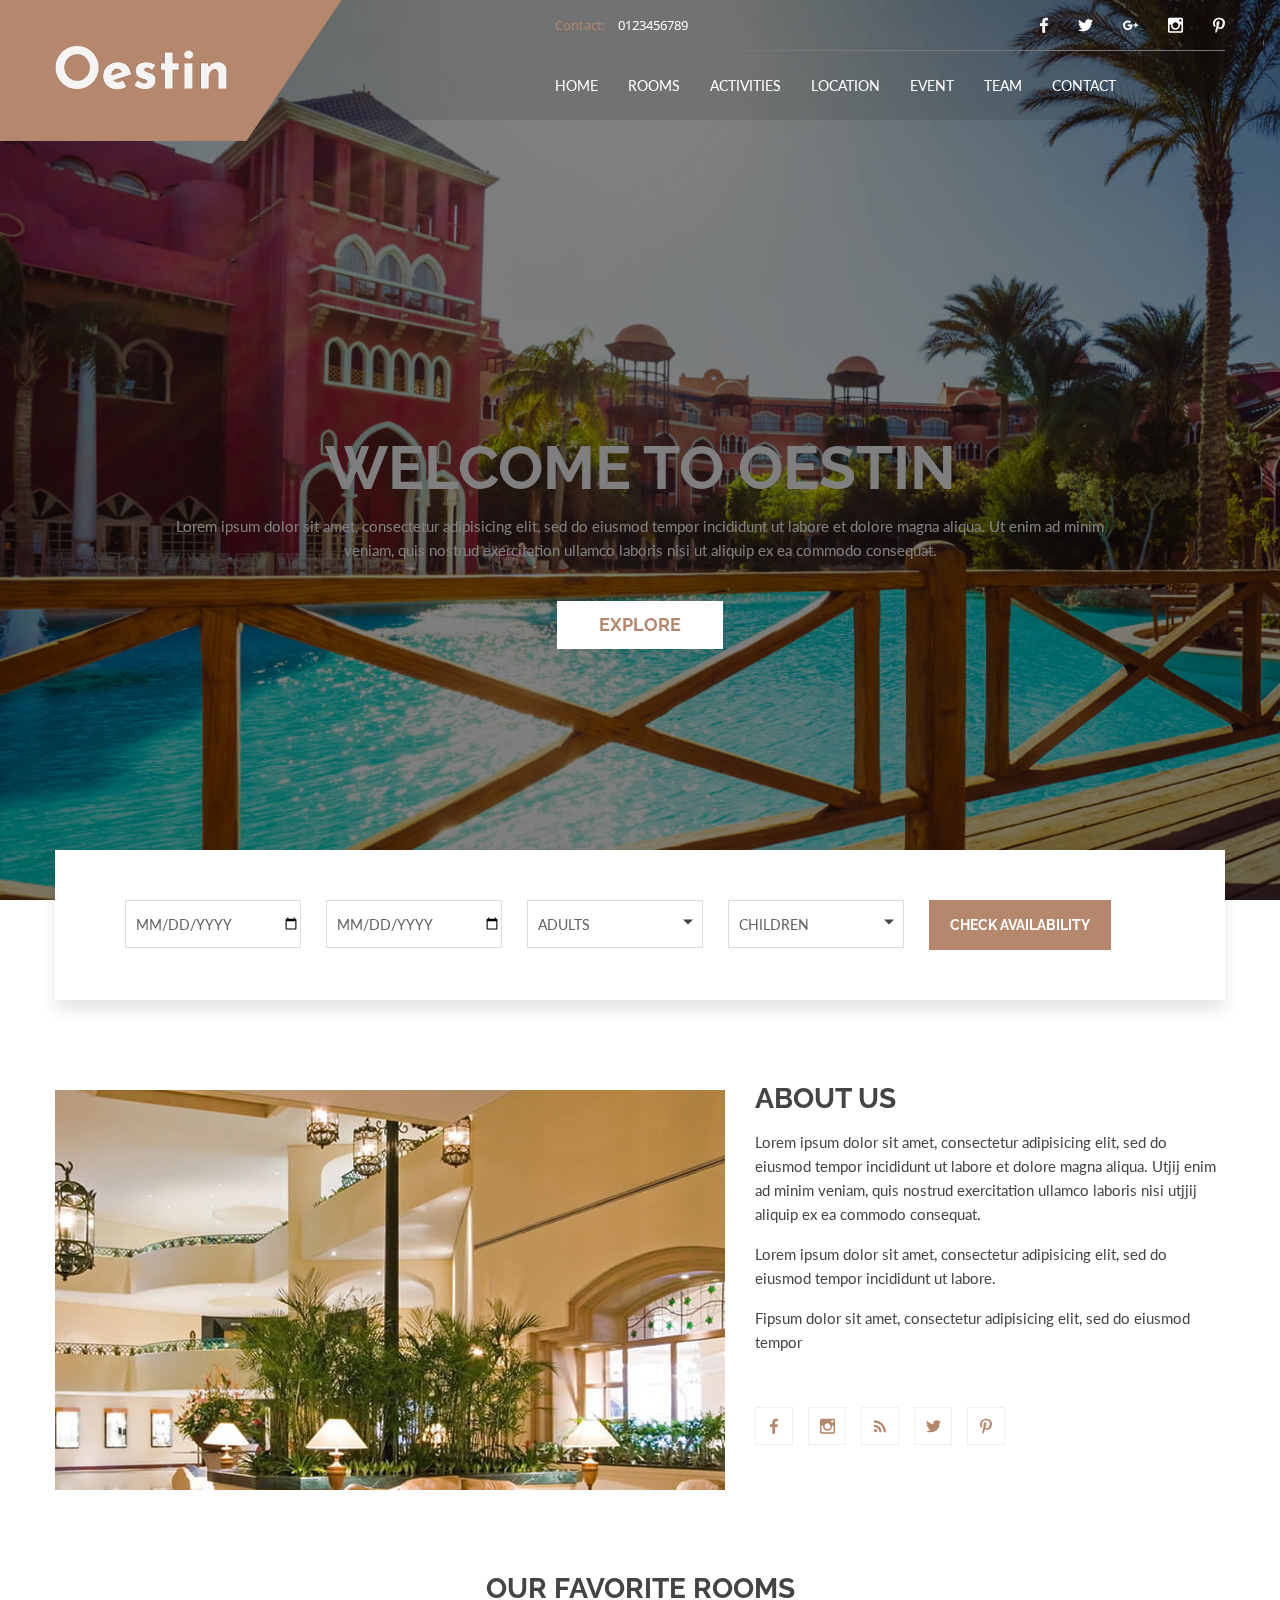
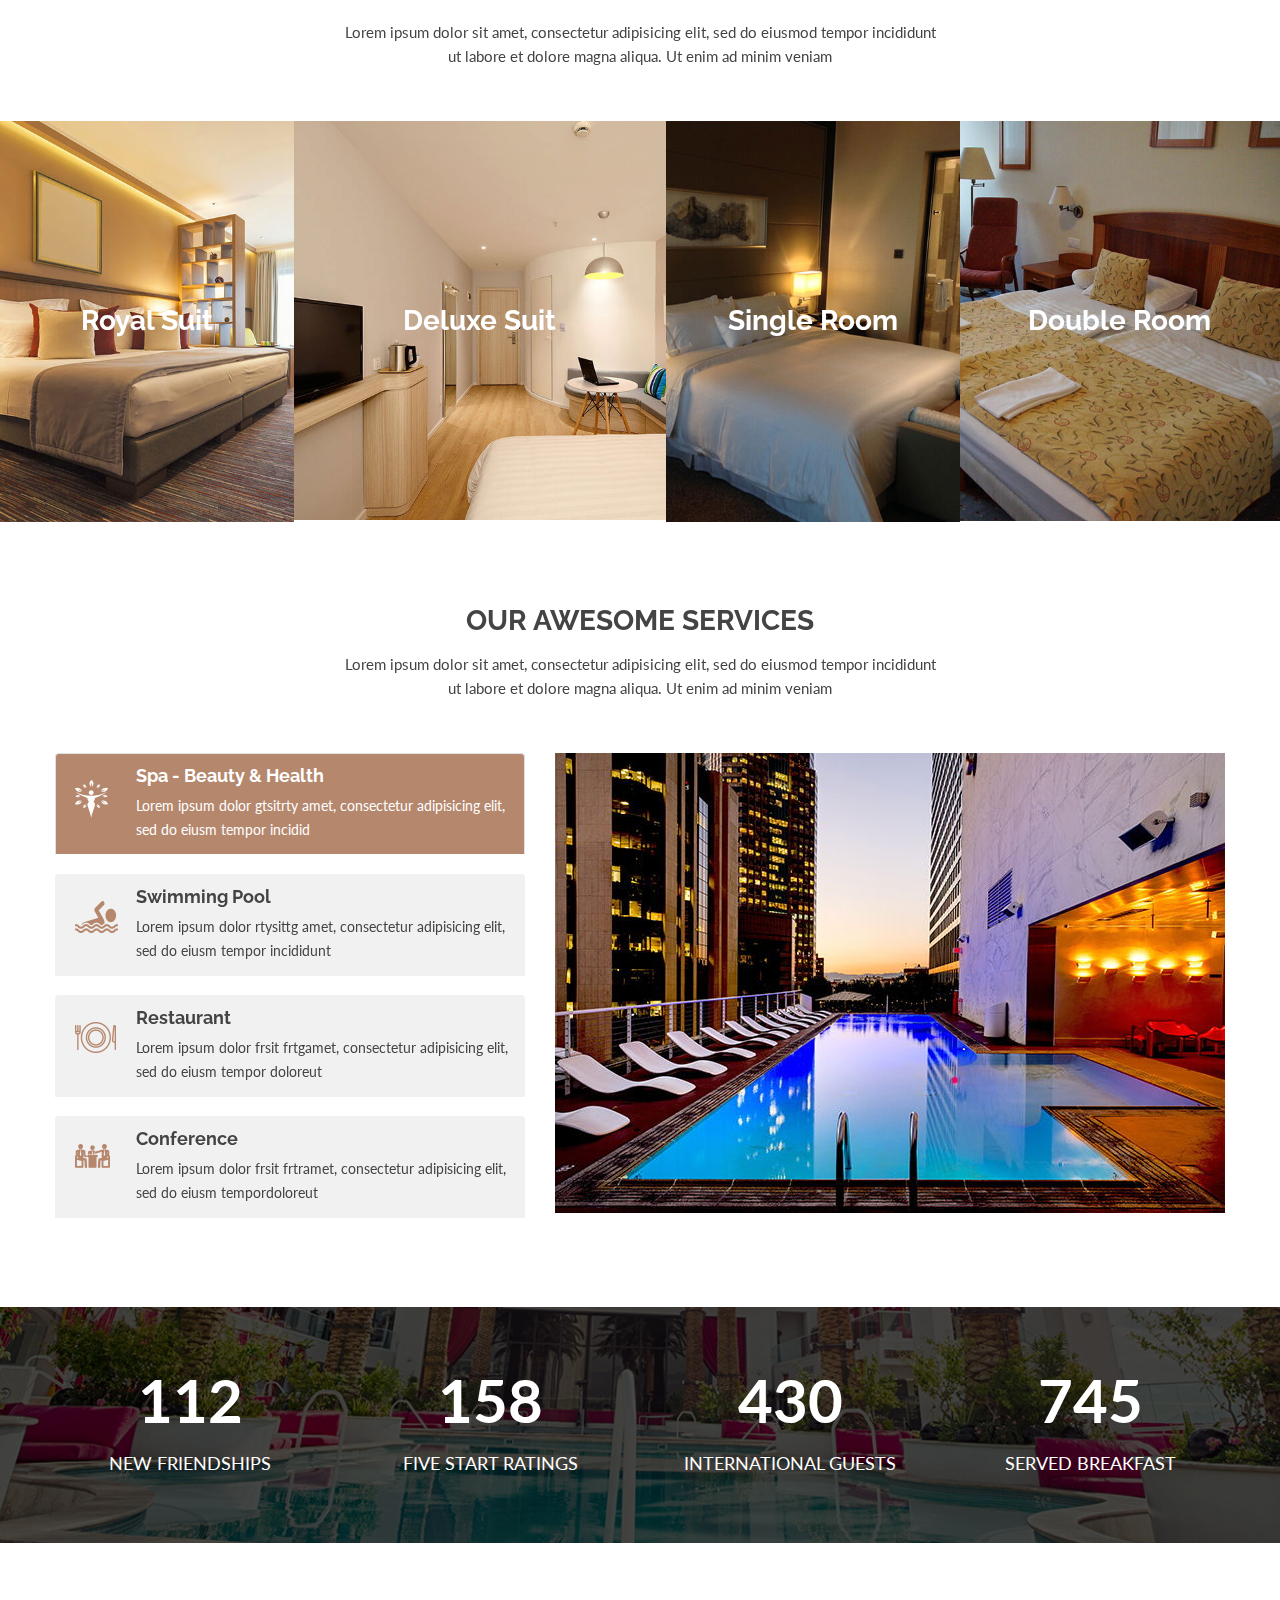
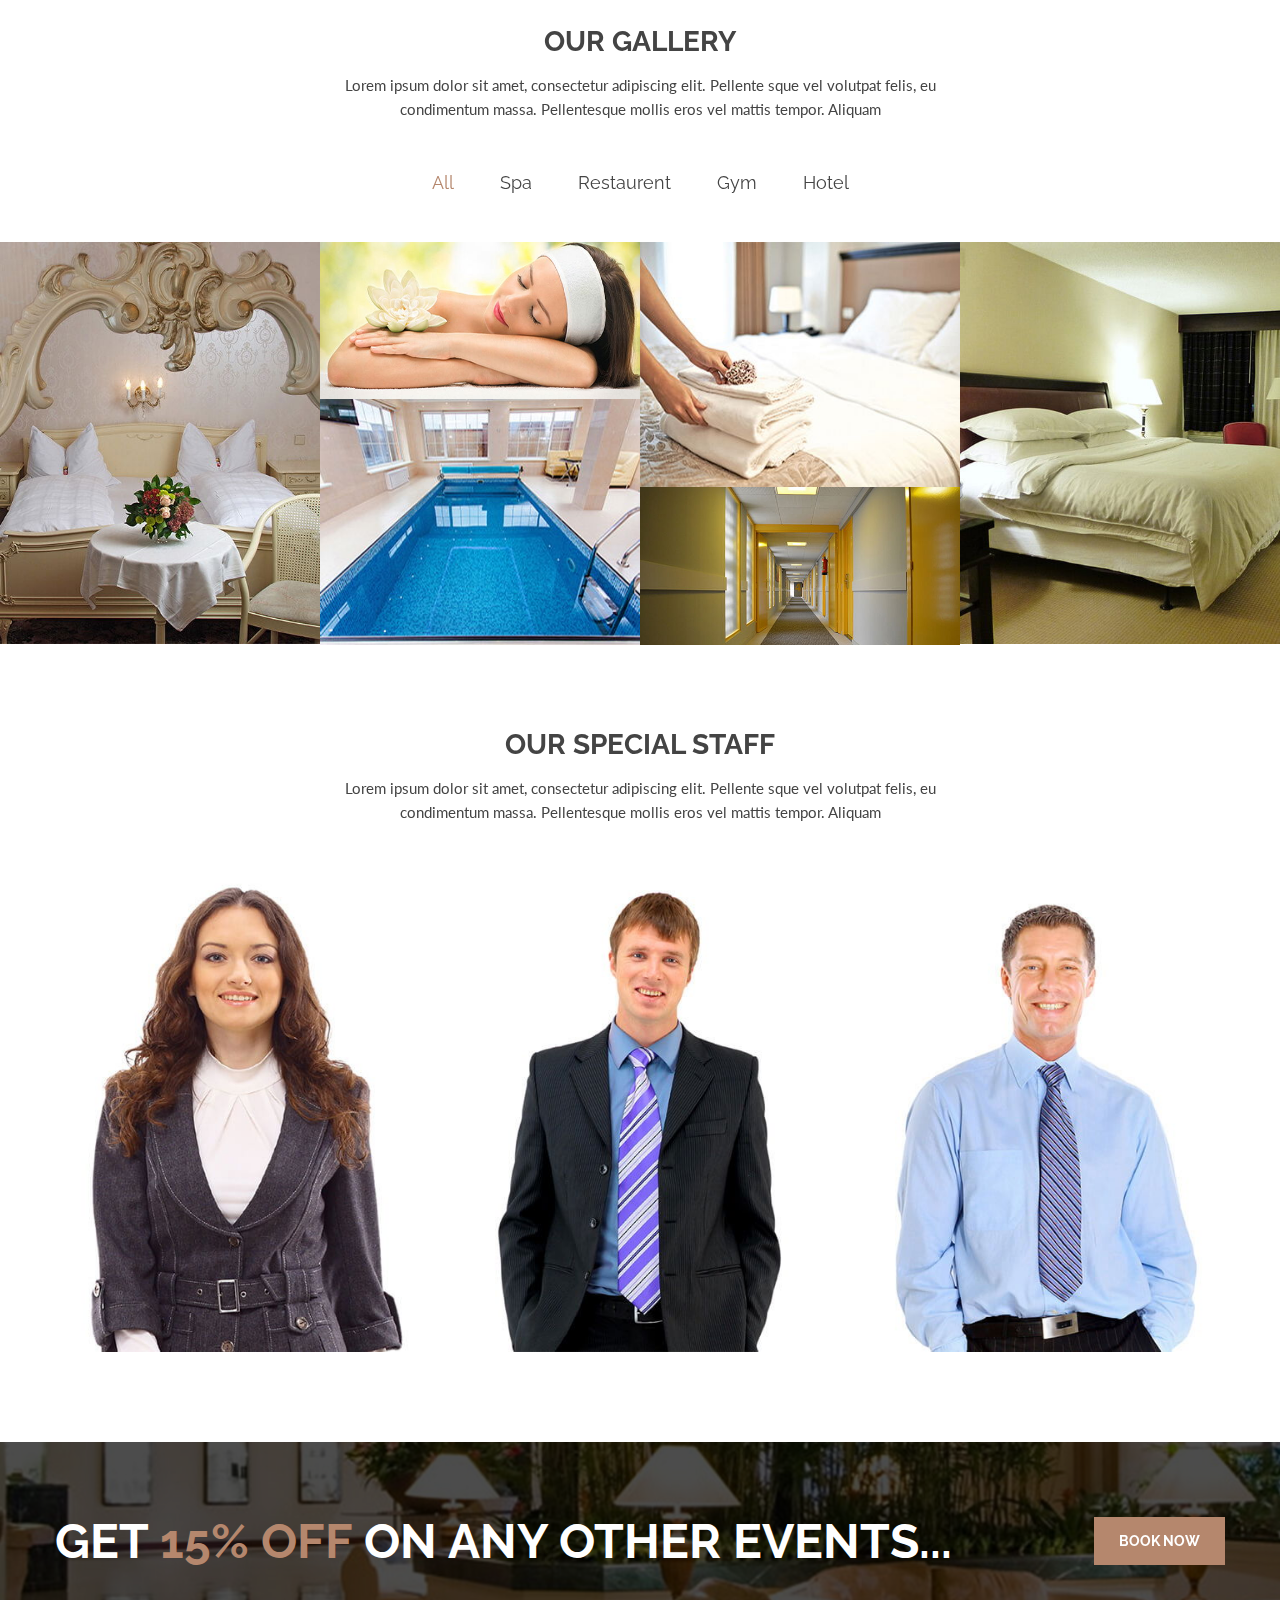
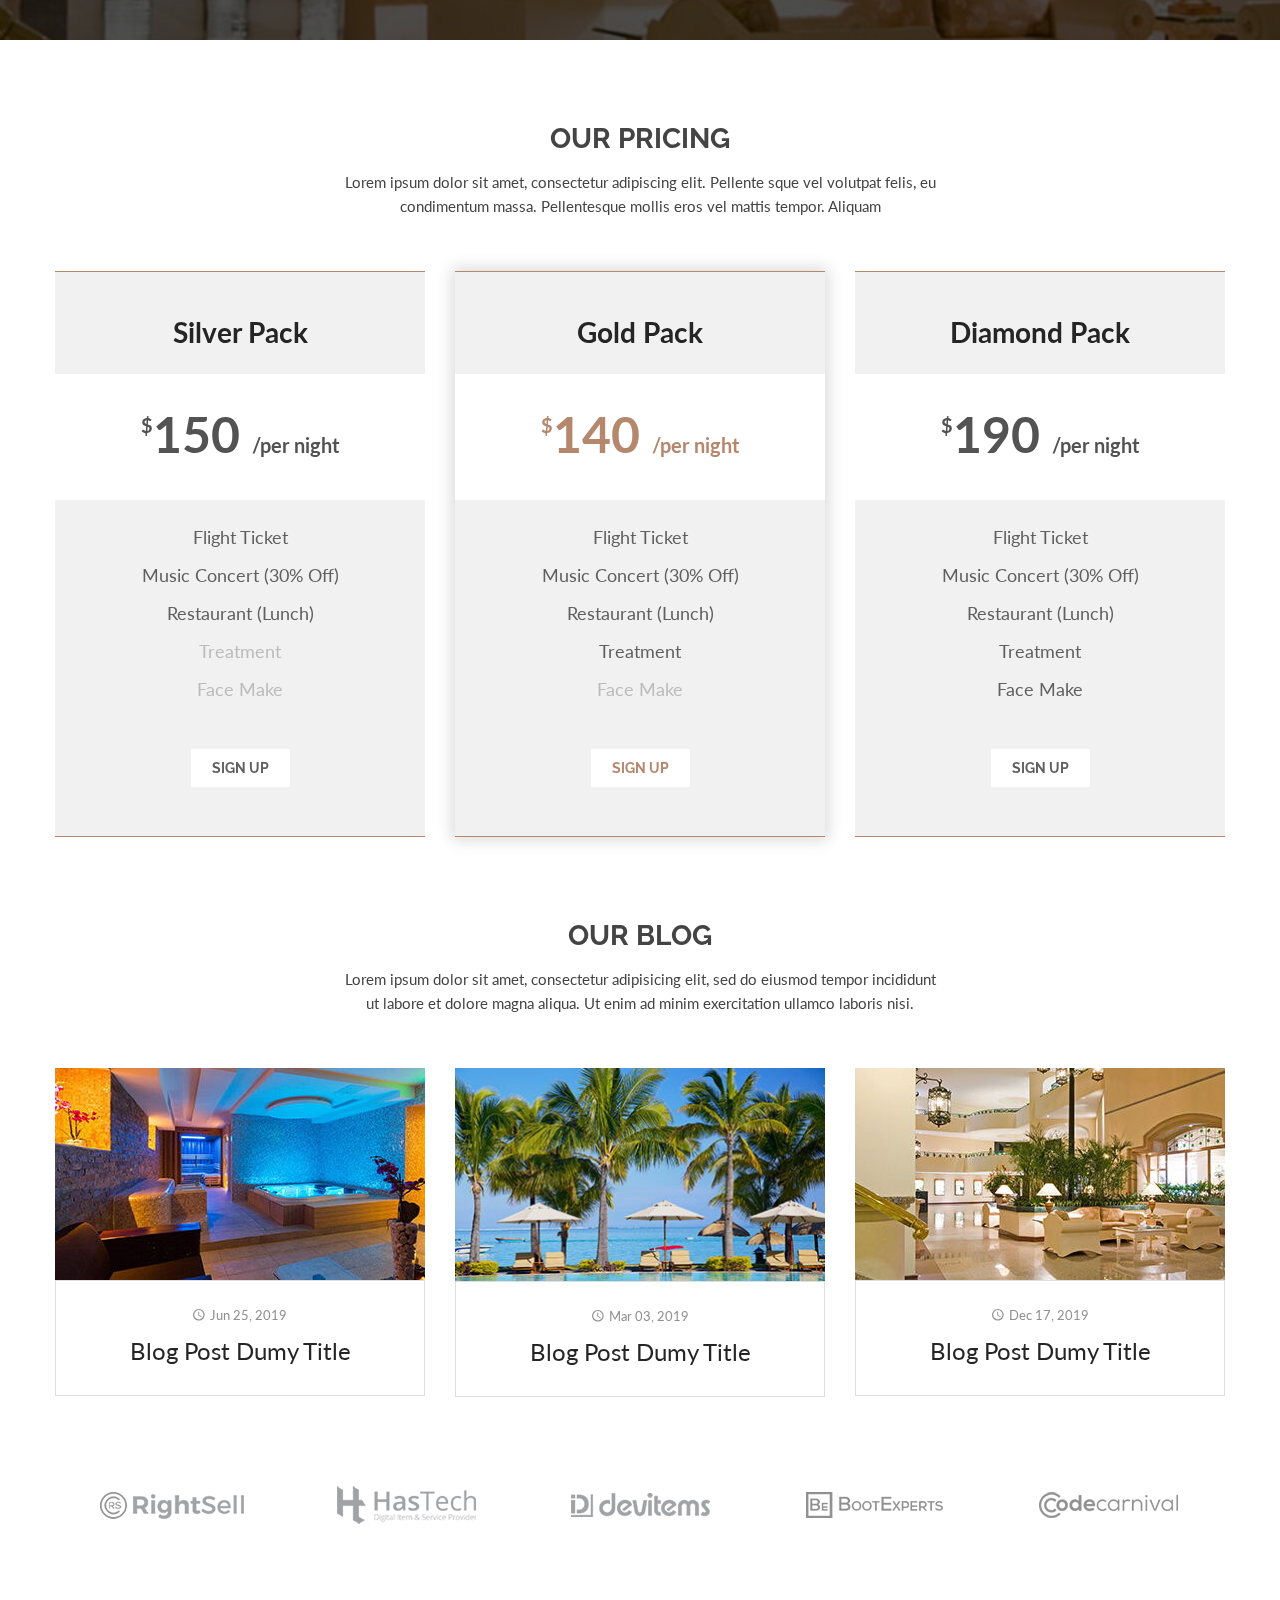
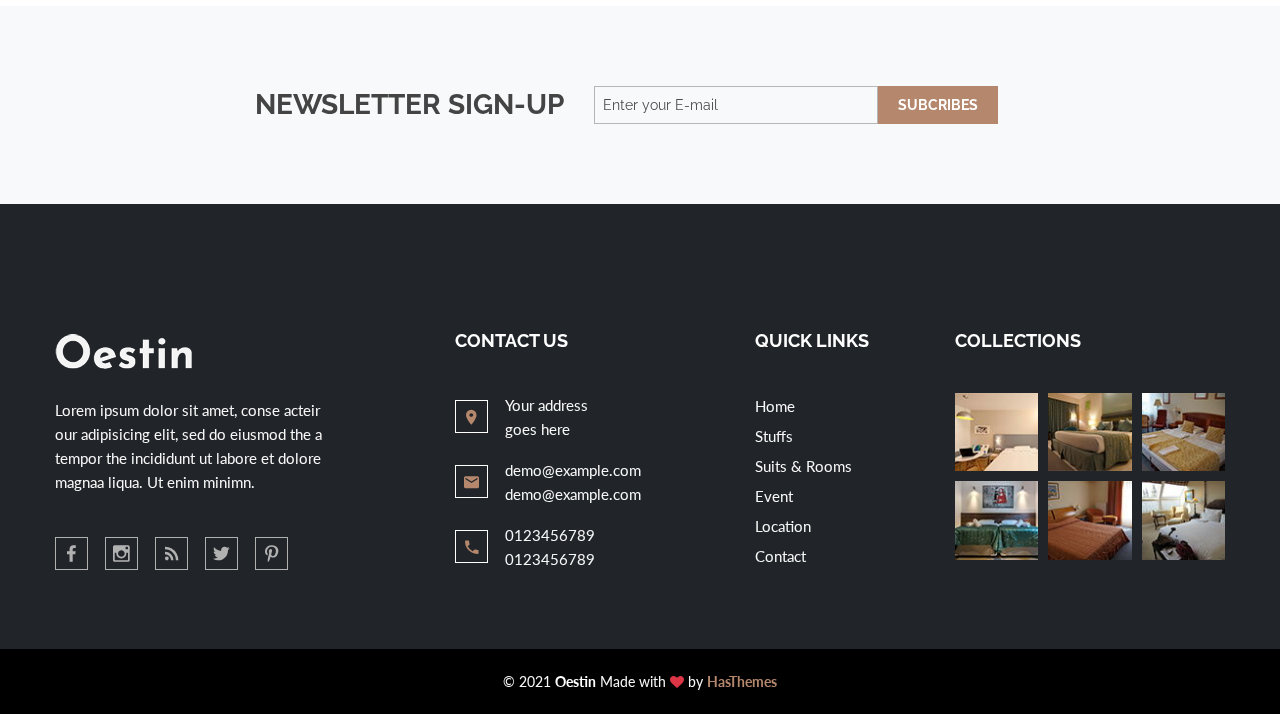
<file: oestin/index.html>
<!DOCTYPE html>
<html class="no-js" lang="en">
  <head>
    <meta charset="utf-8" />
    <meta http-equiv="x-ua-compatible" content="ie=edge" />
    <title>Oestin - Hotel & Resort HTML Template</title>
    <meta name="description" content="" />
    <meta name="viewport" content="width=device-width, initial-scale=1" />

    <!-- Favicon Icon -->
    <link rel="shortcut icon" type="image/x-icon" href="img/favicon.ico" />

    <!-- All css here -->
    <link rel="stylesheet" href="css/bootstrap.min.css" />
    <link rel="stylesheet" href="css/font-awesome.min.css" />
    <link rel="stylesheet" href="css/shortcode/shortcodes.css" />
    <link rel="stylesheet" href="style.css" />
    <link rel="stylesheet" href="css/responsive.css" />
    <script src="js/vendor/modernizr-2.8.3.min.js"></script>
  </head>

  <body>
    <!--[if lt IE 8]>
      <p class="browserupgrade">
        You are using an <strong>outdated</strong> browser. Please
        <a href="https://browsehappy.com/">upgrade your browser</a> to improve
        your experience.
      </p>
    <![endif]-->

    <!-- Header Area Start -->
    <header class="header-area fixed header-sticky">
      <div class="container">
        <div class="row">
          <div class="col-xl-5 col-lg-4 col-sm-4 col-12">
            <div class="logo">
              <a href="index.html"
                ><img src="img/logo/logo.png" alt="Oestin"
              /></a>
            </div>
          </div>
          <div class="col-xl-7 col-lg-8 col-sm-8 col-12">
            <div class="header-top fix">
              <div class="header-contact">
                <span class="text-theme">Contact:</span>
                <span>0123456789</span>
              </div>
              <div class="header-links">
                <a href="https://www.facebook.com/"
                  ><i class="zmdi zmdi-facebook"></i
                ></a>
                <a href="https://twitter.com/"
                  ><i class="zmdi zmdi-twitter"></i
                ></a>
                <a href="https://plus.google.com/"
                  ><i class="zmdi zmdi-google-plus"></i
                ></a>
                <a href="https://www.instagram.com/"
                  ><i class="zmdi zmdi-instagram"></i
                ></a>
                <a href="https://www.pinterest.com/"
                  ><i class="zmdi zmdi-pinterest"></i
                ></a>
              </div>
            </div>
            <!-- Mainmenu Start -->
            <div class="main-menu d-none d-lg-block">
              <nav>
                <ul>
                  <li><a href="index.html">HOME</a></li>
                  <li>
                    <a href="room-grid.html">ROOMS</a>
                    <ul class="submenu">
                      <li><a href="room-list.html">ROOM LIST</a></li>
                      <li><a href="room-details.html">ROOM DETAILS</a></li>
                    </ul>
                  </li>
                  <li>
                    <a href="index.html#">ACTIVITIES</a>
                    <ul class="submenu megamenu">
                      <li>
                        <a href="index.html#">Megamenu List</a>
                        <ul>
                          <li><a href="location.html">Location</a></li>
                          <li><a href="room-grid.html">Room Grid</a></li>
                          <li><a href="room-list.html">Room List</a></li>
                          <li><a href="room-details.html">Room Details</a></li>
                          <li><a href="index.html#">Mega menu</a></li>
                        </ul>
                      </li>
                      <li>
                        <a href="index.html#">Megamenu List</a>
                        <ul>
                          <li><a href="event.html">Event</a></li>
                          <li><a href="index.html#">Mega menu</a></li>
                          <li><a href="contact.html">Contact</a></li>
                          <li><a href="team.html">Team</a></li>
                          <li><a href="index.html#">Mega menu</a></li>
                        </ul>
                      </li>
                      <li>
                        <a href="index.html#">Megamenu List</a>
                        <ul>
                          <li><a href="room-list.html">Room List</a></li>
                          <li><a href="index.html#">Mega menu</a></li>
                          <li><a href="room-grid.html">Room Grid</a></li>
                          <li><a href="room-details.html">Room Details</a></li>
                          <li><a href="index.html#">Mega menu</a></li>
                        </ul>
                      </li>
                    </ul>
                  </li>
                  <li><a href="location.html">LOCATION</a></li>
                  <li><a href="event.html">EVENT</a></li>
                  <li><a href="team.html">TEAM</a></li>
                  <li><a href="contact.html">CONTACT</a></li>
                </ul>
              </nav>
            </div>
            <!-- Mainmenu End -->
          </div>
        </div>
      </div>
      <!-- Mobile Menu Area start -->
      <div class="mobile-menu-area">
        <div class="container">
          <div class="row">
            <div class="col-12">
              <div class="mobile-menu">
                <nav id="dropdown">
                  <ul>
                    <li><a href="index.html">HOME</a></li>
                    <li>
                      <a href="room-grid.html">ROOMS</a>
                      <ul class="submenu">
                        <li><a href="room-list.html">ROOM LIST</a></li>
                        <li><a href="room-details.html">ROOM DETAILS</a></li>
                      </ul>
                    </li>
                    <li><a href="location.html">LOCATION</a></li>
                    <li><a href="event.html">EVENT</a></li>
                    <li><a href="team.html">TEAM</a></li>
                    <li><a href="contact.html">CONTACT</a></li>
                  </ul>
                </nav>
              </div>
            </div>
          </div>
        </div>
      </div>
      <!-- Mobile Menu Area end -->
    </header>
    <!-- Header Area End -->
    <!-- Background Area Start -->
    <section class="slider-area">
      <div class="slider-wrapper">
        <div class="single-slide"style="background-image: url('img/slider/1.jpg')">
          <div class="banner-content overlay">
            <div class="container">
              <div class="row">
                <div class="col-md-10 mx-auto">
                  <div class="text-content-wrapper">
                    <div class="text-content text-center">
                      <h1 class="pt-180">welcome to Oestin</h1>
                      <p>
                        Lorem ipsum dolor sit amet, consectetur adipisicing
                        elit, sed do eiusmod tempor incididunt ut labore et
                        dolore magna aliqua. Ut enim ad minim veniam, quis
                        nostrud exercitation ullamco laboris nisi ut aliquip ex
                        ea commodo consequat.
                      </p>
                      <div class="banner-btn">
                        <a class="default-btn" href="room-grid.html">explore</a>
                      </div>
                    </div>
                  </div>
                </div>
              </div>
            </div>
          </div>
        </div>
        <div class="single-slide" style="background-image: url('img/slider/2.jpg')">
          <div class="banner-content overlay">
            <div class="container">
              <div class="row">
                <div class="col-md-10 mx-auto">
                  <div class="text-content-wrapper slide-two">
                    <div class="text-content text-center">
                      <h1 class="pt-180">welcome to Oestin</h1>
                      <p>
                        Lorem ipsum dolor sit amet, consectetur adipisicing
                        elit, sed do eiusmod tempor incididunt ut labore et
                        dolore magna aliqua. Ut enim ad minim veniam, quis
                        nostrud exercitation ullamco laboris nisi ut aliquip ex
                        ea commodo consequat.
                      </p>
                      <div class="banner-btn">
                        <a class="default-btn" href="room-grid.html">explore</a>
                      </div>
                    </div>
                  </div>
                </div>
              </div>
            </div>
          </div>
        </div>
      </div>
    </section>
    <!-- Background Area End -->
    <!-- About Us Area Start -->
    <section class="about-area">
      <div class="container">
        <div class="row">
          <div class="col-12">
            <form action="index.html#" method="post" class="search-form">
              <div class="form-container fix">
                <div class="box-select">
                  <div class="select date">
                    <input type="date" name="arrive" />
                  </div>
                  <div class="select date">
                    <input type="date" name="departure" />
                  </div>
                  <div class="select arrow">
                    <select name="adults">
                      <option>ADULTS</option>
                      <option>1</option>
                      <option>2</option>
                      <option>3</option>
                      <option>4</option>
                      <option>5</option>
                      <option>6</option>
                    </select>
                  </div>
                  <div class="select arrow">
                    <select name="children">
                      <option>CHILDREN</option>
                      <option>1</option>
                      <option>2</option>
                      <option>3</option>
                      <option>4</option>
                      <option>5</option>
                      <option>6</option>
                    </select>
                  </div>
                </div>
                <button type="submit" class="search default-btn"> Check Availability</button>
              </div>
            </form>
          </div>
        </div>
        <div class="row">
          <div class="col-lg-7">
            <div class="video-wrapper mt-90">
              <div class="video-overlay">
                <img src="img/banner/4.jpg" alt="" />
              </div>
              <a class="video-popup" href="https://www.youtube.com/watch?v=rXcp6s0VjZk">
                <i class="zmdi zmdi-play-circle-outline"></i>
              </a>
            </div>
          </div>
          <div class="col-lg-5">
            <div class="about-text">
              <div class="section-title">
                <h3>about us</h3>
                <p>
                  Lorem ipsum dolor sit amet, consectetur adipisicing elit, sed
                  do eiusmod tempor incididunt ut labore et dolore magna aliqua.
                  Utjij enim ad minim veniam, quis nostrud exercitation ullamco
                  laboris nisi utjjij aliquip ex ea commodo consequat.
                </p>
                <p>
                  Lorem ipsum dolor sit amet, consectetur adipisicing elit, sed
                  do eiusmod tempor incididunt ut labore.
                </p>
                <p>
                  Fipsum dolor sit amet, consectetur adipisicing elit, sed do
                  eiusmod tempor
                </p>
              </div>
              <div class="about-links">
                <a href="https://www.facebook.com/"><i class="zmdi zmdi-facebook"></i></a>
                <a href="https://www.instagram.com/"><i class="zmdi zmdi-instagram"></i></a>
                <a href="https://www.rss.com/"><i class="zmdi zmdi-rss"></i></a>
                <a href="https://twitter.com/"><i class="zmdi zmdi-twitter"></i></a>
                <a href="https://www.pinterest.com/"><i class="zmdi zmdi-pinterest"></i></a>
              </div>
            </div>
          </div>
        </div>
      </div>
    </section>
    <!-- About Us Area End -->
    <!-- Room Area Start -->
    <section class="room-area pt-90">
      <div class="container">
        <div class="row">
          <div class="col-md-8 mx-auto">
            <div class="section-title text-center">
              <h3>our favorite rooms</h3>
              <p>
                Lorem ipsum dolor sit amet, consectetur adipisicing elit, sed do
                eiusmod tempor incididunt ut labore et dolore magna aliqua. Ut
                enim ad minim veniam
              </p>
            </div>
          </div>
        </div>
      </div>
      <div class="container-fluid overflow-hidden">
        <div class="single-room small">
          <img src="img/room/1.jpg" alt="" />
          <div class="room-hover text-center">
            <div class="hover-text">
              <h3><a href="room-details.html">Royal Suit</a></h3>
              <p>
                Lorem ipsum dolor sit amet, consectetur adipisicing elit, sed do
                eiusmod tempor incididunt ut labore et dolore magna aliqua. Ut
                enim ad minim veniam,
              </p>
              <div class="room-btn">
                <a href="room-details.html" class="default-btn">DETAILS</a>
              </div>
            </div>
            <div class="p-amount">
              <span>$220</span>
              <span class="count">Per Night</span>
            </div>
          </div>
        </div>
        <div class="single-room large">
          <img src="img/room/2.jpg" alt="" />
          <div class="room-hover text-center">
            <div class="hover-text">
              <h3><a href="room-details.html">Deluxe Suit</a></h3>
              <p>
                Lorem ipsum dolor sit amet, consectetur adipisicing elit, sed do
                eiusmod tempor incididunt ut labore et dolore magna aliqua. Ut
                enim ad minim veniam,
              </p>
              <div class="room-btn">
                <a href="room-details.html" class="default-btn">DETAILS</a>
              </div>
            </div>
            <div class="p-amount">
              <span>$150</span>
              <span class="count">Per Night</span>
            </div>
          </div>
        </div>
        <div class="single-room small">
          <img src="img/room/3.jpg" alt="" />
          <div class="room-hover text-center">
            <div class="hover-text">
              <h3><a href="room-details.html">Single Room</a></h3>
              <p>
                Lorem ipsum dolor sit amet, consectetur adipisicing elit, sed do
                eiusmod tempor incididunt ut labore et dolore magna aliqua. Ut
                enim ad minim veniam,
              </p>
              <div class="room-btn">
                <a href="room-details.html" class="default-btn">DETAILS</a>
              </div>
            </div>
            <div class="p-amount">
              <span>$120</span>
              <span class="count">Per Night</span>
            </div>
          </div>
        </div>
        <div class="single-room medium">
          <img src="img/room/4.jpg" alt="" />
          <div class="room-hover text-center">
            <div class="hover-text">
              <h3><a href="room-details.html">Double Room</a></h3>
              <p>
                Lorem ipsum dolor sit amet, consectetur adipisicing elit, sed do
                eiusmod tempor incididunt ut labore et dolore magna aliqua. Ut
                enim ad minim veniam,
              </p>
              <div class="room-btn">
                <a href="room-details.html" class="default-btn">DETAILS</a>
              </div>
            </div>
            <div class="p-amount">
              <span>$100</span>
              <span class="count">Per Night</span>
            </div>
          </div>
        </div>
      </div>
    </section>
    <!-- Room Area End -->
    <!-- Services Area Start -->
    <section class="services-area ptb-90">
      <div class="container">
        <div class="row">
          <div class="col-md-8 mx-auto">
            <div class="section-title text-center">
              <h3>our awesome services</h3>
              <p>
                Lorem ipsum dolor sit amet, consectetur adipisicing elit, sed do
                eiusmod tempor incididunt ut labore et dolore magna aliqua. Ut
                enim ad minim veniam
              </p>
            </div>
          </div>
        </div>
        <div class="row">
          <div class="col-lg-5">
            <ul role="tablist" class="nav nav-tabs">
              <li class="nav-item" role="presentation">
                <a
                  class="nav-link active"
                  data-bs-toggle="tab"
                  role="tab"
                  aria-controls="spa"
                  href="index.html#spa"
                  aria-expanded="true"
                >
                  <span class="image p-img"
                    ><img src="img/icon/spa.png" alt=""
                  /></span>
                  <span class="image s-img"
                    ><img src="img/icon/spa-hover.png" alt=""
                  /></span>
                  <span class="title">Spa - Beauty &amp; Health</span>
                  <span class="text"
                    >Lorem ipsum dolor gtsitrty amet, consectetur adipisicing
                    elit, sed do eiusm tempor incidid</span
                  >
                </a>
              </li>

              <li class="nav-item" role="presentation">
                <a
                  class="nav-link"
                  data-bs-toggle="tab"
                  role="tab"
                  aria-controls="swim"
                  href="index.html#swim"
                  aria-expanded="true"
                >
                  <span class="image p-img"
                    ><img src="img/icon/swim.png" alt=""
                  /></span>
                  <span class="image s-img"
                    ><img src="img/icon/swim-hover.png" alt=""
                  /></span>
                  <span class="title">Swimming Pool</span>
                  <span class="text"
                    >Lorem ipsum dolor rtysittg amet, consectetur adipisicing
                    elit, sed do eiusm tempor incididunt</span
                  >
                </a>
              </li>

              <li class="nav-item" role="presentation">
                <a
                  class="nav-link"
                  data-bs-toggle="tab"
                  role="tab"
                  aria-controls="restaurant"
                  href="index.html#restaurant"
                  aria-expanded="true"
                >
                  <span class="image p-img"
                    ><img src="img/icon/restaurent.png" alt=""
                  /></span>
                  <span class="image s-img"
                    ><img src="img/icon/restaurent-hover.png" alt=""
                  /></span>
                  <span class="title">Restaurant</span>
                  <span class="text"
                    >Lorem ipsum dolor frsit frtgamet, consectetur adipisicing
                    elit, sed do eiusm tempor doloreut</span
                  >
                </a>
              </li>

              <li class="nav-item" role="presentation">
                <a
                  class="nav-link"
                  data-bs-toggle="tab"
                  role="tab"
                  aria-controls="conference"
                  href="index.html#conference"
                  aria-expanded="true"
                >
                  <span class="image p-img"
                    ><img src="img/icon/conference.png" alt=""
                  /></span>
                  <span class="image s-img"
                    ><img src="img/icon/conference-hover.png" alt=""
                  /></span>
                  <span class="title">Conference</span>
                  <span class="text"
                    >Lorem ipsum dolor frsit frtramet, consectetur adipisicing
                    elit, sed do eiusm tempordoloreut</span
                  >
                </a>
              </li>
            </ul>
          </div>
          <div class="col-lg-7">
            <div class="tab-content">
              <div id="spa" class="tab-pane active" role="tabpanel">
                <img src="img/banner/1.jpg" alt="" />
              </div>
              <div id="swim" class="tab-pane" role="tabpanel">
                <img src="img/banner/2.jpg" alt="" />
              </div>
              <div id="restaurant" class="tab-pane" role="tabpanel">
                <img src="img/banner/3.jpg" alt="" />
              </div>
              <div id="conference" class="tab-pane" role="tabpanel">
                <img src="img/banner/1.jpg" alt="" />
              </div>
            </div>
          </div>
        </div>
      </div>
    </section>
    <!-- Services Area End -->
    <!-- Fun Factor Area Start -->
    <section class="fun-factor-area bg-1 overlay-dark">
      <div class="container">
        <div class="row">
          <div class="col-lg-3 col-sm-6 col-12">
            <div class="single-fun-factor text-center">
              <h1><span class="counter">112</span></h1>
              <h4>new friendships</h4>
            </div>
          </div>
          <div class="col-lg-3 col-sm-6 col-12">
            <div class="single-fun-factor text-center">
              <h1><span class="counter">158</span></h1>
              <h4>five start ratings</h4>
            </div>
          </div>
          <div class="col-lg-3 col-sm-6 col-12">
            <div class="single-fun-factor text-center">
              <h1><span class="counter">430</span></h1>
              <h4>international guests</h4>
            </div>
          </div>
          <div class="col-lg-3 col-sm-6 col-12">
            <div class="single-fun-factor text-center">
              <h1><span class="counter">745</span></h1>
              <h4>served breakfast</h4>
            </div>
          </div>
        </div>
      </div>
    </section>
    <!-- Fun Factor Area End -->
    <!-- Gallery Area Start -->
    <section class="gallery-area pt-90">
      <div class="container">
        <div class="row">
          <div class="col-md-8 mx-auto">
            <div class="section-title text-center">
              <h3>our gallery</h3>
              <p>
                Lorem ipsum dolor sit amet, consectetur adipiscing elit.
                Pellente sque vel volutpat felis, eu condimentum massa.
                Pellentesque mollis eros vel mattis tempor. Aliquam
              </p>
            </div>
          </div>
        </div>
      </div>
      <div class="gallery-container">
        <div class="gallery-filter">
          <button data-filter="*" class="active">All</button>
          <button data-filter=".spa">Spa</button>
          <button data-filter=".restaurent">Restaurent</button>
          <button data-filter=".gym">Gym</button>
          <button data-filter=".hotel">Hotel</button>
        </div>
        <div class="gallery gallery-masonry">
          <div class="gallery-item spa gym">
            <div class="thumb">
              <img src="img/gallery/1.jpg" alt="" />
            </div>
            <div class="gallery-hover">
              <div class="gallery-icon">
                <a href="index.html#">
                  <span class="p-img"
                    ><img src="img/icon/link.png" alt=""
                  /></span>
                  <span class="s-img"
                    ><img src="img/icon/link-hover.png" alt=""
                  /></span>
                </a>
                <a class="image-popup" href="img/gallery/1.jpg">
                  <span class="p-img"
                    ><img src="img/icon/search.png" alt=""
                  /></span>
                  <span class="s-img"
                    ><img src="img/icon/search-hover.png" alt=""
                  /></span>
                </a>
              </div>
            </div>
          </div>
          <div class="gallery-item restaurent hotel">
            <div class="thumb">
              <img src="img/gallery/2.jpg" alt="" />
            </div>
            <div class="gallery-hover">
              <div class="gallery-icon">
                <a href="index.html#">
                  <span class="p-img"
                    ><img src="img/icon/link.png" alt=""
                  /></span>
                  <span class="s-img"
                    ><img src="img/icon/link-hover.png" alt=""
                  /></span>
                </a>
                <a class="image-popup" href="img/gallery/2.jpg">
                  <span class="p-img"
                    ><img src="img/icon/search.png" alt=""
                  /></span>
                  <span class="s-img"
                    ><img src="img/icon/search-hover.png" alt=""
                  /></span>
                </a>
              </div>
            </div>
          </div>
          <div class="gallery-item spa hotel">
            <div class="thumb">
              <img src="img/gallery/3.jpg" alt="" />
            </div>
            <div class="gallery-hover">
              <div class="gallery-icon">
                <a href="index.html#">
                  <span class="p-img"
                    ><img src="img/icon/link.png" alt=""
                  /></span>
                  <span class="s-img"
                    ><img src="img/icon/link-hover.png" alt=""
                  /></span>
                </a>
                <a class="image-popup" href="img/gallery/3.jpg">
                  <span class="p-img"
                    ><img src="img/icon/search.png" alt=""
                  /></span>
                  <span class="s-img"
                    ><img src="img/icon/search-hover.png" alt=""
                  /></span>
                </a>
              </div>
            </div>
          </div>
          <div class="gallery-item restaurent hotel">
            <div class="thumb">
              <img src="img/gallery/4.jpg" alt="" />
            </div>
            <div class="gallery-hover">
              <div class="gallery-icon">
                <a href="index.html#">
                  <span class="p-img"
                    ><img src="img/icon/link.png" alt=""
                  /></span>
                  <span class="s-img"
                    ><img src="img/icon/link-hover.png" alt=""
                  /></span>
                </a>
                <a class="image-popup" href="img/gallery/4.jpg">
                  <span class="p-img"
                    ><img src="img/icon/search.png" alt=""
                  /></span>
                  <span class="s-img"
                    ><img src="img/icon/search-hover.png" alt=""
                  /></span>
                </a>
              </div>
            </div>
          </div>
          <div class="gallery-item gym">
            <div class="thumb">
              <img src="img/gallery/5.jpg" alt="" />
            </div>
            <div class="gallery-hover">
              <div class="gallery-icon">
                <a href="index.html#">
                  <span class="p-img"
                    ><img src="img/icon/link.png" alt=""
                  /></span>
                  <span class="s-img"
                    ><img src="img/icon/link-hover.png" alt=""
                  /></span>
                </a>
                <a class="image-popup" href="img/gallery/5.jpg">
                  <span class="p-img"
                    ><img src="img/icon/search.png" alt=""
                  /></span>
                  <span class="s-img"
                    ><img src="img/icon/search-hover.png" alt=""
                  /></span>
                </a>
              </div>
            </div>
          </div>
          <div class="gallery-item spa hotel gym">
            <div class="thumb">
              <img src="img/gallery/6.jpg" alt="" />
            </div>
            <div class="gallery-hover">
              <div class="gallery-icon">
                <a href="index.html#">
                  <span class="p-img"
                    ><img src="img/icon/link.png" alt=""
                  /></span>
                  <span class="s-img"
                    ><img src="img/icon/link-hover.png" alt=""
                  /></span>
                </a>
                <a class="image-popup" href="img/gallery/6.jpg">
                  <span class="p-img"
                    ><img src="img/icon/search.png" alt=""
                  /></span>
                  <span class="s-img"
                    ><img src="img/icon/search-hover.png" alt=""
                  /></span>
                </a>
              </div>
            </div>
          </div>
        </div>
      </div>
    </section>
    <!-- Gallery Area End -->
    <!-- Team Area Start -->
    <section class="team-area ptb-90">
      <div class="container">
        <div class="row">
          <div class="col-md-8 mx-auto">
            <div class="section-title text-center">
              <h3>our special staff</h3>
              <p>
                Lorem ipsum dolor sit amet, consectetur adipiscing elit.
                Pellente sque vel volutpat felis, eu condimentum massa.
                Pellentesque mollis eros vel mattis tempor. Aliquam
              </p>
            </div>
          </div>
        </div>
        <div class="row">
          <div class="col-md-4 col-sm-6">
            <div class="single-team">
              <div class="team-image"><img src="img/team/1.jpg" alt="" /></div>
              <div class="team-hover">
                <h4>Kathy Luis</h4>
                <span class="block">( Officer )</span>
                <p>
                  Lorem ipsupm dolor sit amet, conse ctetur adipisicing elit,
                  sed do eiumthgtipsupm dolor sit amet conse
                </p>
                <div class="team-links">
                  <a href="https://www.facebook.com/"
                    ><i class="zmdi zmdi-facebook"></i
                  ></a>
                  <a href="https://twitter.com/"
                    ><i class="zmdi zmdi-twitter"></i
                  ></a>
                  <a href="https://www.pinterest.com/"
                    ><i class="zmdi zmdi-pinterest"></i
                  ></a>
                </div>
              </div>
            </div>
          </div>
          <div class="col-md-4 col-sm-6">
            <div class="single-team">
              <div class="team-image"><img src="img/team/2.jpg" alt="" /></div>
              <div class="team-hover">
                <h4>Them Jonse</h4>
                <span class="block">( Manager )</span>
                <p>
                  Lorem ipsupm dolor sit amet, conse ctetur adipisicing elit,
                  sed do eiumthgtipsupm dolor sit amet conse
                </p>
                <div class="team-links">
                  <a href="https://www.facebook.com/"
                    ><i class="zmdi zmdi-facebook"></i
                  ></a>
                  <a href="https://twitter.com/"
                    ><i class="zmdi zmdi-twitter"></i
                  ></a>
                  <a href="https://www.pinterest.com/"
                    ><i class="zmdi zmdi-pinterest"></i
                  ></a>
                </div>
              </div>
            </div>
          </div>
          <div class="col-md-4 col-sm-6">
            <div class="single-team">
              <div class="team-image"><img src="img/team/3.jpg" alt="" /></div>
              <div class="team-hover">
                <h4>Marry Gomej</h4>
                <span class="block">( Leader )</span>
                <p>
                  Lorem ipsupm dolor sit amet, conse ctetur adipisicing elit,
                  sed do eiumthgtipsupm dolor sit amet conse
                </p>
                <div class="team-links">
                  <a href="https://www.facebook.com/"
                    ><i class="zmdi zmdi-facebook"></i
                  ></a>
                  <a href="https://twitter.com/"
                    ><i class="zmdi zmdi-twitter"></i
                  ></a>
                  <a href="https://www.pinterest.com/"
                    ><i class="zmdi zmdi-pinterest"></i
                  ></a>
                </div>
              </div>
            </div>
          </div>
        </div>
      </div>
    </section>
    <!-- Team Area End -->
    <!-- Advertise Area Start -->
    <section class="advertise-area bg-2 overlay-dark">
      <div class="container">
        <div class="row">
          <div class="col-12">
            <div class="advertise-text">
              <h1>get <span>15% off</span> on any other events...</h1>
              <a href="index.html#" class="default-btn">Book Now</a>
            </div>
          </div>
        </div>
      </div>
    </section>
    <!-- Advertise Area End -->
    <!-- Pricing Area Start -->
    <section class="pricing-area ptb-90">
      <div class="container">
        <div class="row">
          <div class="col-md-8 mx-auto">
            <div class="section-title text-center">
              <h3>Our Pricing</h3>
              <p>
                Lorem ipsum dolor sit amet, consectetur adipiscing elit.
                Pellente sque vel volutpat felis, eu condimentum massa.
                Pellentesque mollis eros vel mattis tempor. Aliquam
              </p>
            </div>
          </div>
        </div>
        <div class="row">
          <div class="col-md-4 col-sm-6">
            <div class="single-pricing">
              <div class="package-name">
                <h3>Silver Pack</h3>
                <h1>
                  <span class="currency">$</span>150
                  <span class="count">/per night</span>
                </h1>
              </div>
              <div class="package-offer">
                <span>Flight Ticket</span>
                <span>Music Concert (30% Off)</span>
                <span>Restaurant (Lunch)</span>
                <span class="light">Treatment</span>
                <span class="light">Face Make</span>
              </div>
              <div class="signup-btn">
                <a href="index.html#" class="default-btn">SIGN UP</a>
              </div>
            </div>
          </div>
          <div class="col-md-4 col-sm-6">
            <div class="single-pricing best-offer">
              <div class="package-name">
                <h3>Gold Pack</h3>
                <h1>
                  <span class="currency">$</span>140
                  <span class="count">/per night</span>
                </h1>
              </div>
              <div class="package-offer">
                <span>Flight Ticket</span>
                <span>Music Concert (30% Off)</span>
                <span>Restaurant (Lunch)</span>
                <span>Treatment</span>
                <span class="light">Face Make</span>
              </div>
              <div class="signup-btn">
                <a href="index.html#" class="default-btn">SIGN UP</a>
              </div>
            </div>
          </div>
          <div class="col-md-4 col-sm-6">
            <div class="single-pricing">
              <div class="package-name">
                <h3>Diamond Pack</h3>
                <h1>
                  <span class="currency">$</span>190
                  <span class="count">/per night</span>
                </h1>
              </div>
              <div class="package-offer">
                <span>Flight Ticket</span>
                <span>Music Concert (30% Off)</span>
                <span>Restaurant (Lunch)</span>
                <span>Treatment</span>
                <span>Face Make</span>
              </div>
              <div class="signup-btn">
                <a href="index.html#" class="default-btn">SIGN UP</a>
              </div>
            </div>
          </div>
        </div>
      </div>
    </section>
    <!-- Pricing Area End -->
    <!-- Blog Area Start -->
    <section class="blog-area">
      <div class="container">
        <div class="row">
          <div class="col-md-8 mx-auto">
            <div class="section-title text-center">
              <h3>our blog</h3>
              <p>
                Lorem ipsum dolor sit amet, consectetur adipisicing elit, sed do
                eiusmod tempor incididunt ut labore et dolore magna aliqua. Ut
                enim ad minim exercitation ullamco laboris nisi.
              </p>
            </div>
          </div>
        </div>
        <div class="row">
          <div class="blog-carousel">
            <div class="col-12">
              <div class="single-blog-wrapper">
                <div class="single-blog">
                  <div class="blog-image">
                    <img src="img/blog/1.jpg" alt="" />
                  </div>
                  <div class="blog-text">
                    <span class="time"
                      ><i class="zmdi zmdi-time"></i>Jun 25, 2019</span
                    >
                    <h3>Blog Post Dumy Title</h3>
                  </div>
                </div>
                <div class="blog-hover">
                  <span><i class="zmdi zmdi-time"></i>Jun 25, 2019</span>
                  <h3><a href="index.html#">Blog Post Dummy Title</a></h3>
                  <p>
                    Adipisicing elit, sed cddsz do eiusmod tempor incididunt
                    adipisicing elit, sed do eiusmod tempor incididunt dolore
                    enim
                  </p>
                  <div class="post-info">
                    <span
                      ><a href="index.html#"
                        ><i class="zmdi zmdi-account"></i>By A Mollik</a
                      ></span
                    >
                    <span
                      ><a href="index.html#"
                        ><i class="zmdi zmdi-favorite"></i>20 Likes</a
                      ></span
                    >
                    <span
                      ><a href="index.html#"
                        ><i class="zmdi zmdi-comments"></i>02 Comments</a
                      ></span
                    >
                  </div>
                  <a href="index.html#" class="default-btn">Read more</a>
                </div>
              </div>
            </div>
            <div class="col-12">
              <div class="single-blog-wrapper">
                <div class="single-blog">
                  <div class="blog-image">
                    <img src="img/blog/2.jpg" alt="" />
                  </div>
                  <div class="blog-text">
                    <span class="time"
                      ><i class="zmdi zmdi-time"></i>Mar 03, 2019</span
                    >
                    <h3>Blog Post Dumy Title</h3>
                  </div>
                </div>
                <div class="blog-hover">
                  <span><i class="zmdi zmdi-time"></i>Mar 03, 2019</span>
                  <h3><a href="index.html#">Blog Post Dummy Title</a></h3>
                  <p>
                    Adipisicing elit, sed cddsz do eiusmod tempor incididunt
                    adipisicing elit, sed do eiusmod tempor incididunt dolore
                    enim
                  </p>
                  <div class="post-info">
                    <span
                      ><a href="index.html#"
                        ><i class="zmdi zmdi-account"></i>By R James</a
                      ></span
                    >
                    <span
                      ><a href="index.html#"
                        ><i class="zmdi zmdi-favorite"></i>40 Likes</a
                      ></span
                    >
                    <span
                      ><a href="index.html#"
                        ><i class="zmdi zmdi-comments"></i>01 Comments</a
                      ></span
                    >
                  </div>
                  <a href="index.html#" class="default-btn">Read more</a>
                </div>
              </div>
            </div>
            <div class="col-12">
              <div class="single-blog-wrapper">
                <div class="single-blog">
                  <div class="blog-image">
                    <img src="img/blog/3.jpg" alt="" />
                  </div>
                  <div class="blog-text">
                    <span class="time"
                      ><i class="zmdi zmdi-time"></i>Dec 17, 2019</span
                    >
                    <h3>Blog Post Dumy Title</h3>
                  </div>
                </div>
                <div class="blog-hover">
                  <span><i class="zmdi zmdi-time"></i>Dec 17, 2019</span>
                  <h3><a href="index.html#">Blog Post Dummy Title</a></h3>
                  <p>
                    Adipisicing elit, sed cddsz do eiusmod tempor incididunt
                    adipisicing elit, sed do eiusmod tempor incididunt dolore
                    enim
                  </p>
                  <div class="post-info">
                    <span
                      ><a href="index.html#"
                        ><i class="zmdi zmdi-account"></i>By N Sharif</a
                      ></span
                    >
                    <span
                      ><a href="index.html#"
                        ><i class="zmdi zmdi-favorite"></i>10 Likes</a
                      ></span
                    >
                    <span
                      ><a href="index.html#"
                        ><i class="zmdi zmdi-comments"></i>20 Comments</a
                      ></span
                    >
                  </div>
                  <a href="index.html#" class="default-btn">Read more</a>
                </div>
              </div>
            </div>
          </div>
        </div>
      </div>
    </section>
    <!-- Blog Area End -->
    <!-- Client Area Start -->
    <div class="client-area">
      <div class="container">
        <div class="row">
          <div class="col-12">
            <div class="client-carousel">
              <div class="single-client">
                <div class="client-image">
                  <a href="index.html#">
                    <img src="img/client/1.png" alt="" class="p-img" />
                    <img src="img/client/1-hover.png" alt="" class="s-img" />
                  </a>
                </div>
              </div>
              <div class="single-client">
                <div class="client-image">
                  <a href="index.html#">
                    <img src="img/client/2.png" alt="" class="p-img" />
                    <img src="img/client/2-hover.png" alt="" class="s-img" />
                  </a>
                </div>
              </div>
              <div class="single-client">
                <div class="client-image">
                  <a href="index.html#">
                    <img src="img/client/3.png" alt="" class="p-img" />
                    <img src="img/client/3-hover.png" alt="" class="s-img" />
                  </a>
                </div>
              </div>
              <div class="single-client">
                <div class="client-image">
                  <a href="index.html#">
                    <img src="img/client/4.png" alt="" class="p-img" />
                    <img src="img/client/4-hover.png" alt="" class="s-img" />
                  </a>
                </div>
              </div>
              <div class="single-client">
                <div class="client-image">
                  <a href="index.html#">
                    <img src="img/client/5.png" alt="" class="p-img" />
                    <img src="img/client/5-hover.png" alt="" class="s-img" />
                  </a>
                </div>
              </div>
            </div>
          </div>
        </div>
      </div>
    </div>
    <!-- Client Area End -->
    <!-- Newsletter Area Start -->
    <section class="newsletter-area bg-light">
      <div class="container">
        <div class="row">
          <div class="col-xl-8 mx-auto col-12">
            <div class="newsletter-container">
              <h3>NewsLetter Sign-Up</h3>
              <div class="newsletter-form">
                <form action="index.html#" id="mc-form" class="mc-form fix">
                  <input id="mc-email" type="email" name="email" placeholder="Enter your E-mail"/>
                  <button id="mc-submit" type="submit" class="default-btn">subcribes</button>
                </form>
                <!-- mailchimp-alerts Start -->
                <div class="mailchimp-alerts">
                  <div class="mailchimp-submitting"></div>
                  <!-- mailchimp-submitting end -->
                  <div class="mailchimp-success"></div>
                  <!-- mailchimp-success end -->
                  <div class="mailchimp-error"></div>
                  <!-- mailchimp-error end -->
                </div>
                <!-- mailchimp-alerts end -->
              </div>
            </div>
          </div>
        </div>
      </div>
    </section>
    <!-- Newsletter Area End -->

    <!-- Footer Area Start -->
    <footer class="footer-area">
      <!-- Footer Widget Start -->
      <div class="footer-widget-area bg-dark">
        <div class="container">
          <div class="row mb-n60">
            <div class="col-xl-3 col-lg-4 col-md-6 col-sm-6 col-12 mb-60">
              <div class="single-footer-widget">
                <div class="footer-logo">
                  <a href="index.html"
                    ><img src="img/logo/footer-logo.png" alt="Oestin"
                  /></a>
                </div>
                <p>
                  Lorem ipsum dolor sit amet, conse acteir our adipisicing elit,
                  sed do eiusmod the a tempor the incididunt ut labore et dolore
                  magnaa liqua. Ut enim minimn.
                </p>
                <div class="social-icons">
                  <a href="index.html#/"><i class="zmdi zmdi-facebook"></i></a>
                  <a href="index.html#/"><i class="zmdi zmdi-instagram"></i></a>
                  <a href="index.html#/"><i class="zmdi zmdi-rss"></i></a>
                  <a href="index.html#/"><i class="zmdi zmdi-twitter"></i></a>
                  <a href="index.html#/"><i class="zmdi zmdi-pinterest"></i></a>
                </div>
              </div>
            </div>
            <div class="col-xl-3 offset-lg-1 col-lg-4  col-md-6 col-sm-6 col-12 mb-60">
              <div class="single-footer-widget">
                <h3>contact us</h3>
                <div class="c-info">
                  <span><i class="zmdi zmdi-pin"></i></span>
                  <span>Your address <br />goes here</span>
                </div>
                <div class="c-info">
                  <span><i class="zmdi zmdi-email"></i></span>
                  <span>demo@example.com<br />demo@example.com</span>
                </div>
                <div class="c-info">
                  <span><i class="zmdi zmdi-phone"></i></span>
                  <span>0123456789<br />0123456789</span>
                </div>
              </div>
            </div>
            <div class="col-xl-2 col-lg-3 col-md-6 col-sm-6 col-12 mb-60">
              <div class="single-footer-widget">
                <h3>quick links</h3>
                <ul class="footer-list">
                  <li><a href="index.html">Home</a></li>
                  <li><a href="team.html">Stuffs</a></li>
                  <li><a href="room-grid.html">Suits &amp; Rooms</a></li>
                  <li><a href="event.html">Event</a></li>
                  <li><a href="location.html">Location</a></li>
                  <li><a href="contact.html">Contact</a></li>
                </ul>
              </div>
            </div>
            <div class="col-xl-3 col-lg-4 col-md-6 col-sm-6 col-12 mb-60">
              <div class="single-footer-widget">
                <h3>collections</h3>
                <div class="instagram-image">
                  <div class="footer-img">
                    <a href="room-grid.html"
                      ><img src="img/footer/1.jpg" alt=""
                    /></a>
                  </div>
                  <div class="footer-img">
                    <a href="room-grid.html"
                      ><img src="img/footer/2.jpg" alt=""
                    /></a>
                  </div>
                  <div class="footer-img">
                    <a href="room-grid.html"
                      ><img src="img/footer/3.jpg" alt=""
                    /></a>
                  </div>
                  <div class="footer-img">
                    <a href="room-grid.html"
                      ><img src="img/footer/4.jpg" alt=""
                    /></a>
                  </div>
                  <div class="footer-img">
                    <a href="room-grid.html"
                      ><img src="img/footer/5.jpg" alt=""
                    /></a>
                  </div>
                  <div class="footer-img">
                    <a href="room-grid.html"
                      ><img src="img/footer/6.jpg" alt=""
                    /></a>
                  </div>
                </div>
              </div>
            </div>
          </div>
        </div>
      </div>
      <!-- Footer Widget End -->
      <!-- Footer Bottom Area Start -->
      <div class="footer-bottom-area bg-black">
        <div class="container">
          <div class="row justify-content-center">
            <div class="col-auto">
              <div class="footer-text text-center">
                <span>© 2021 <b class="text-white">Oestin</b> Made with <i class="fa fa-heart text-danger"></i> by <a href="https://hasthemes.com/"><b>HasThemes</b></a><span>
              </div>
            </div>
          </div>
        </div>
      </div>
      <!-- Footer Bottom Area End -->
    </footer>
    <!-- Footer Area End -->

    <!-- All js here -->
    <script src="js/vendor/jquery-3.6.0.min.js"></script>
    <script src="js/vendor/jquery-migrate-3.3.2.min.js"></script>
    <script src="js/bootstrap.min.js"></script>
    <script src="js/owl.carousel.min.js"></script>
    <script src="js/ajax-mail.js"></script>
    <script src="js/jquery.ajaxchimp.min.js"></script>
    <script src="js/jquery.meanmenu.js"></script>
    <script src="js/jquery.counterup.min.js"></script>
    <script src="js/waypoints.min.js"></script>
    <script src="js/isotope.pkgd.min.js"></script>
    <script src="js/imagesloaded.pkgd.min.js"></script>
    <script src="js/jquery.magnific-popup.js"></script>
    <script src="js/plugins.js"></script>
    <script src="js/main.js"></script>
  </body>
</html>
</file>
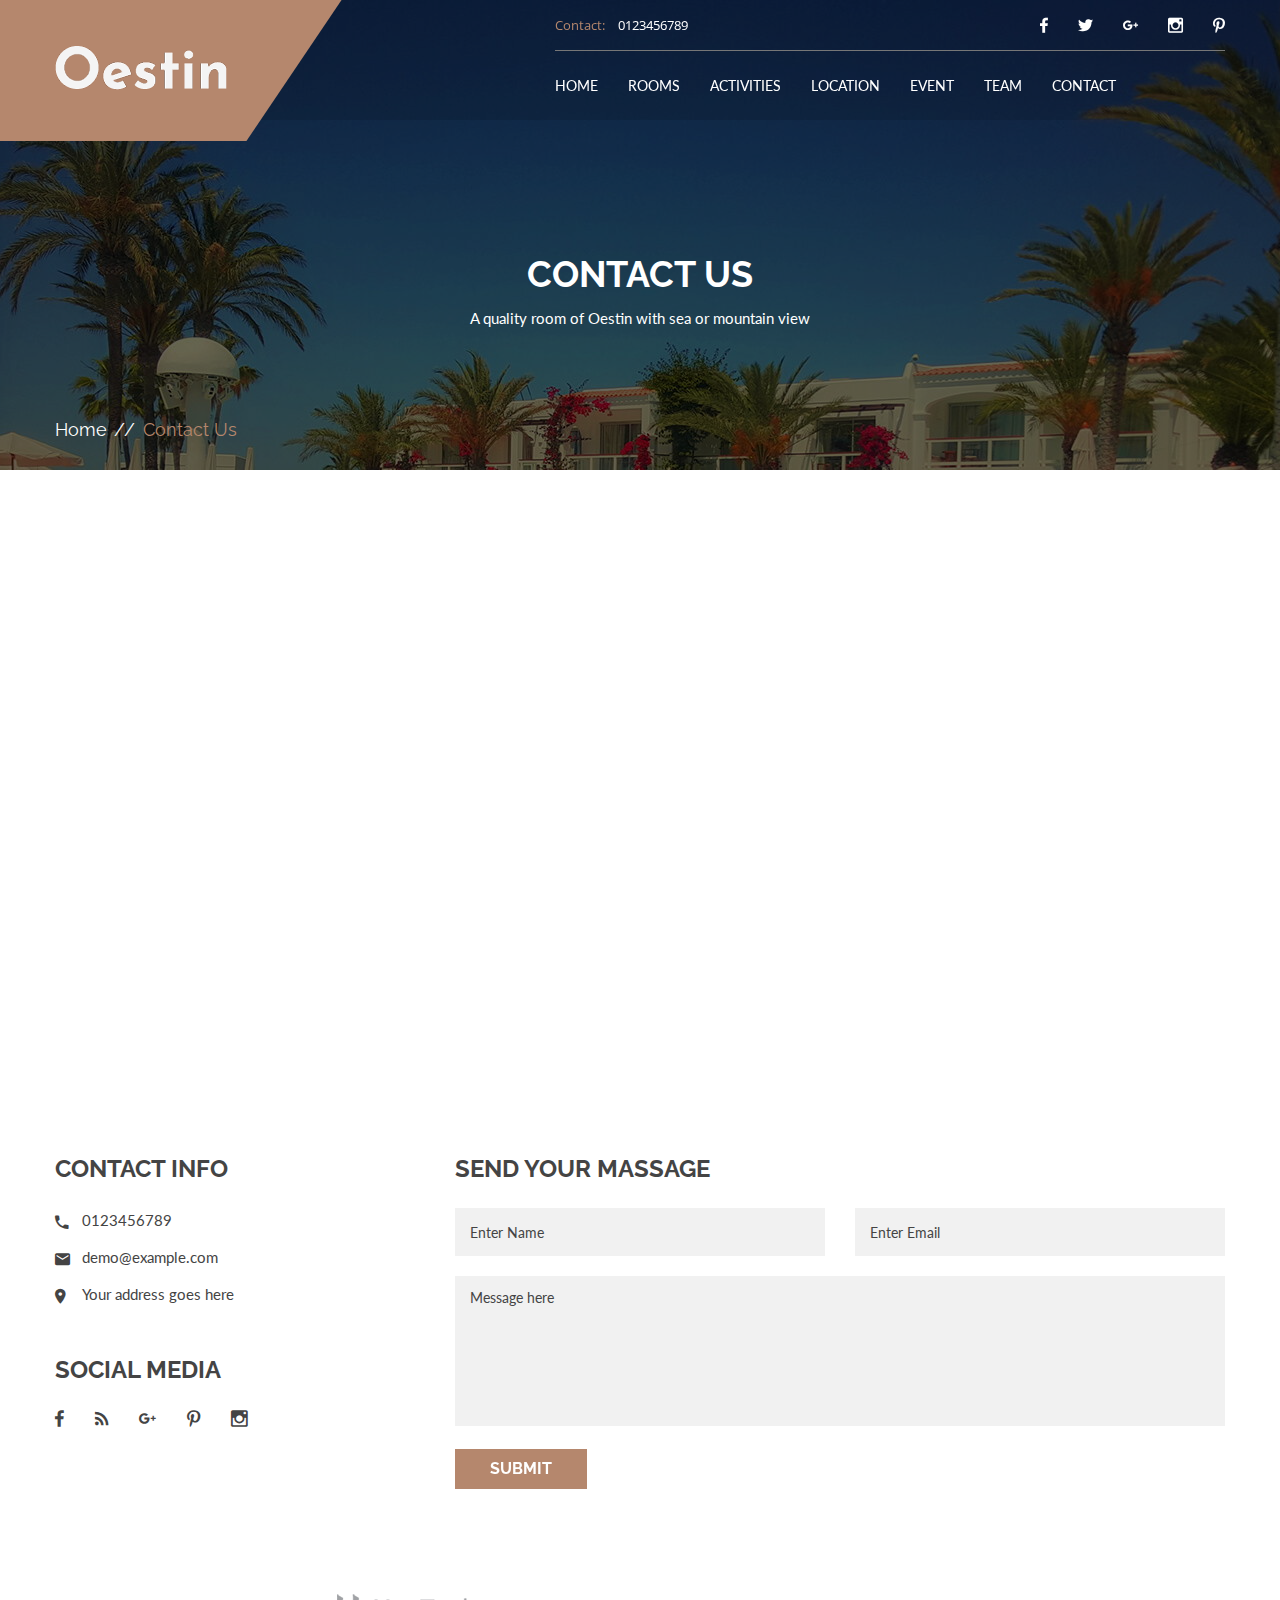
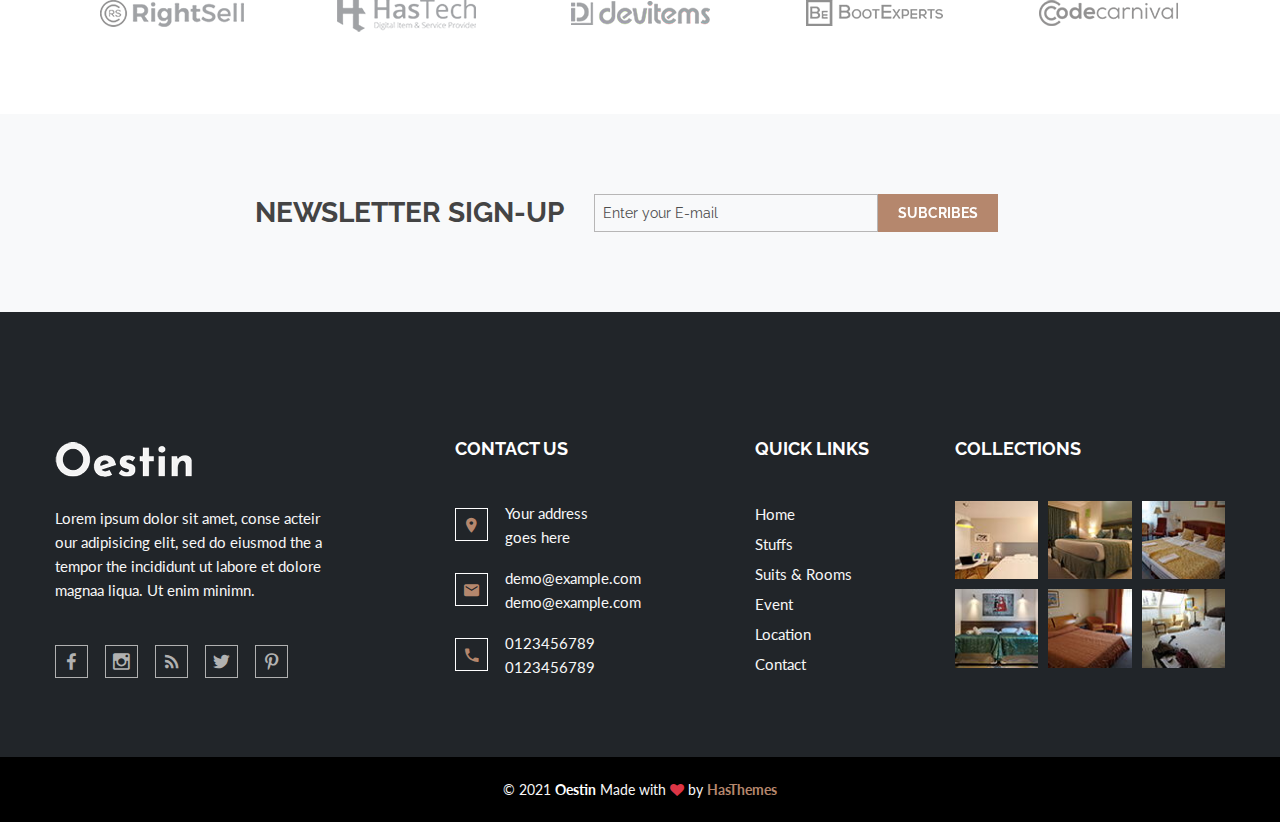
<file: oestin/contact.html>
<!doctype html>
<html class="no-js" lang="en">
    <head>
        <meta charset="utf-8">
        <meta http-equiv="x-ua-compatible" content="ie=edge">
        <title>Oestin - Hotel & Resort HTML Template</title>
        <meta name="description" content="">
        <meta name="viewport" content="width=device-width, initial-scale=1">
        
        <!-- Favicon Icon -->
        <link rel="shortcut icon" type="image/x-icon" href="img/favicon.ico">
		
		<!-- All css here -->
        <link rel="stylesheet" href="css/bootstrap.min.css">
        <link rel="stylesheet" href="css/font-awesome.min.css">
        <link rel="stylesheet" href="css/shortcode/shortcodes.css">
        <link rel="stylesheet" href="style.css">
        <link rel="stylesheet" href="css/responsive.css">
        <script src="js/vendor/modernizr-2.8.3.min.js"></script>
    </head>
    <body>
        <!--[if lt IE 8]>
            <p class="browserupgrade">You are using an <strong>outdated</strong> browser. Please <a href="https://browsehappy.com/">upgrade your browser</a> to improve your experience.</p>
        <![endif]-->
        
        <!-- Header Area Start -->
        <header class="header-area fixed header-sticky">
            <div class="container">
            <div class="row">
                <div class="col-xl-5 col-lg-4 col-sm-4 col-12">
                <div class="logo">
                    <a href="index.html"
                    ><img src="img/logo/logo.png" alt="Oestin"
                    /></a>
                </div>
                </div>
                <div class="col-xl-7 col-lg-8 col-sm-8 col-12">
                <div class="header-top fix">
                    <div class="header-contact">
                    <span class="text-theme">Contact:</span>
                    <span>0123456789</span>
                    </div>
                    <div class="header-links">
                    <a href="https://www.facebook.com/"
                        ><i class="zmdi zmdi-facebook"></i
                    ></a>
                    <a href="https://twitter.com/"
                        ><i class="zmdi zmdi-twitter"></i
                    ></a>
                    <a href="https://plus.google.com/"
                        ><i class="zmdi zmdi-google-plus"></i
                    ></a>
                    <a href="https://www.instagram.com/"
                        ><i class="zmdi zmdi-instagram"></i
                    ></a>
                    <a href="https://www.pinterest.com/"
                        ><i class="zmdi zmdi-pinterest"></i
                    ></a>
                    </div>
                </div>
                <!-- Mainmenu Start -->
                <div class="main-menu d-none d-lg-block">
                    <nav>
                    <ul>
                        <li><a href="index.html">HOME</a></li>
                        <li>
                        <a href="room-grid.html">ROOMS</a>
                        <ul class="submenu">
                            <li><a href="room-list.html">ROOM LIST</a></li>
                            <li><a href="room-details.html">ROOM DETAILS</a></li>
                        </ul>
                        </li>
                        <li>
                        <a href="contact.html#">ACTIVITIES</a>
                        <ul class="submenu megamenu">
                            <li>
                            <a href="contact.html#">Megamenu List</a>
                            <ul>
                                <li><a href="location.html">Location</a></li>
                                <li><a href="room-grid.html">Room Grid</a></li>
                                <li><a href="room-list.html">Room List</a></li>
                                <li><a href="room-details.html">Room Details</a></li>
                                <li><a href="contact.html#">Mega menu</a></li>
                            </ul>
                            </li>
                            <li>
                            <a href="contact.html#">Megamenu List</a>
                            <ul>
                                <li><a href="event.html">Event</a></li>
                                <li><a href="contact.html#">Mega menu</a></li>
                                <li><a href="contact.html">Contact</a></li>
                                <li><a href="team.html">Team</a></li>
                                <li><a href="contact.html#">Mega menu</a></li>
                            </ul>
                            </li>
                            <li>
                            <a href="contact.html#">Megamenu List</a>
                            <ul>
                                <li><a href="room-list.html">Room List</a></li>
                                <li><a href="contact.html#">Mega menu</a></li>
                                <li><a href="room-grid.html">Room Grid</a></li>
                                <li><a href="room-details.html">Room Details</a></li>
                                <li><a href="contact.html#">Mega menu</a></li>
                            </ul>
                            </li>
                        </ul>
                        </li>
                        <li><a href="location.html">LOCATION</a></li>
                        <li><a href="event.html">EVENT</a></li>
                        <li><a href="team.html">TEAM</a></li>
                        <li><a href="contact.html">CONTACT</a></li>
                    </ul>
                    </nav>
                </div>
                <!-- Mainmenu End -->
                </div>
            </div>
            </div>
            <!-- Mobile Menu Area start -->
            <div class="mobile-menu-area">
            <div class="container">
                <div class="row">
                <div class="col-12">
                    <div class="mobile-menu">
                    <nav id="dropdown">
                        <ul>
                        <li><a href="index.html">HOME</a></li>
                        <li>
                            <a href="room-grid.html">ROOMS</a>
                            <ul class="submenu">
                            <li><a href="room-list.html">ROOM LIST</a></li>
                            <li><a href="room-details.html">ROOM DETAILS</a></li>
                            </ul>
                        </li>
                        <li><a href="location.html">LOCATION</a></li>
                        <li><a href="event.html">EVENT</a></li>
                        <li><a href="team.html">TEAM</a></li>
                        <li><a href="contact.html">CONTACT</a></li>
                        </ul>
                    </nav>
                    </div>
                </div>
                </div>
            </div>
            </div>
            <!-- Mobile Menu Area end -->
        </header>
        <!-- Header Area End -->
		<!-- Breadcrumb Area Start-->
		<section class="breadcrumb-area overlay-dark-2 bg-3">	
			<div class="container">
				<div class="row">
					<div class="col-12">
						<div class="breadcrumb-text text-center">
							<h2>Contact Us</h2>
							<p>A quality room of Oestin with sea or mountain view</p>
							<div class="breadcrumb-bar">
								<ul class="breadcrumb">
									<li><a href="index.html">Home</a></li>
									<li>Contact Us</li>
								</ul>
							</div>
						</div>
					</div>
				</div>
			</div>
		</section>
		<!-- Breadcrumb Area End -->
        <!-- Google Map Area Start -->
        <div class="google-map-area">
            <!-- Google Map Area Start -->
            <div class="google-map-area w-100">
                <iframe class="contact-map" src="https://www.google.com/maps/embed?pb=!1m18!1m12!1m3!1d2136.986005919501!2d-73.9685579655238!3d40.75862446708152!2m3!1f0!2f0!3f0!3m2!1i1024!2i768!4f13.1!3m3!1m2!1s0x89c258e4a1c884e5%3A0x24fe1071086b36d5!2sThe%20Atrium!5e0!3m2!1sen!2sbd!4v1585132512970!5m2!1sen!2sbd"></iframe>
            </div>
            <!-- Google Map Area Start -->
        </div>
        <!-- Google Map Area End -->
        <!-- Contact Form Area Start -->
        <section class="contact-form-area pt-90">
            <div class="container">
                <div class="row">
                    <div class="col-md-4">
                        <h4 class="contact-title">contact info</h4>
                        <div class="contact-text">
                            <p><span class="c-icon"><i class="zmdi zmdi-phone"></i></span><span class="c-text">0123456789</span></p>
                            <p><span class="c-icon"><i class="zmdi zmdi-email"></i></span><span class="c-text">demo@example.com</span></p>
                            <p><span class="c-icon"><i class="zmdi zmdi-pin"></i></span><span class="c-text">Your address goes here</span></p>
                        </div>
                        <h4 class="contact-title">social media</h4>
                        <div class="link-social">
                            <a href="https://www.facebook.com/"><i class="zmdi zmdi-facebook"></i></a>
                            <a href="https://www.rss.com/"><i class="zmdi zmdi-rss"></i></a>
                            <a href="https://plus.google.com/"><i class="zmdi zmdi-google-plus"></i></a>
                            <a href="https://www.pinterest.com/"><i class="zmdi zmdi-pinterest"></i></a>
                            <a href="https://www.instagram.com/"><i class="zmdi zmdi-instagram"></i></a>
                        </div>
                    </div>
                    <div class="col-md-8">
                        <h4 class="contact-title">send your massage</h4>
                        <form id="contact-form" action="https://htmldemo.net/oestin/oestin/mail.php" method="post">
                            <div class="row">
                                <div class="col-md-6">
                                    <input type="text" name="name" placeholder="Enter Name">
                                </div>
                                <div class="col-md-6">
                                    <input type="email" name="email" placeholder="Enter Email">
                                </div>
                                <div class="col-md-12">
                                    <textarea name="message" cols="30" rows="10" placeholder="Message here"></textarea>
                                    <button type="submit" class="default-btn">SUBMIT</button>
                                </div>
                            </div>
                        </form>
                        <p class="form-messege"></p>
                    </div>
                </div>
            </div>
        </section>
        <!-- Contact Form Area End -->
        <!-- Client Area Start -->
        <div class="client-area">
            <div class="container">
            <div class="row">
                <div class="col-12">
                <div class="client-carousel">
                    <div class="single-client">
                    <div class="client-image">
                        <a href="contact.html#">
                        <img src="img/client/1.png" alt="" class="p-img" />
                        <img src="img/client/1-hover.png" alt="" class="s-img" />
                        </a>
                    </div>
                    </div>
                    <div class="single-client">
                    <div class="client-image">
                        <a href="contact.html#">
                        <img src="img/client/2.png" alt="" class="p-img" />
                        <img src="img/client/2-hover.png" alt="" class="s-img" />
                        </a>
                    </div>
                    </div>
                    <div class="single-client">
                    <div class="client-image">
                        <a href="contact.html#">
                        <img src="img/client/3.png" alt="" class="p-img" />
                        <img src="img/client/3-hover.png" alt="" class="s-img" />
                        </a>
                    </div>
                    </div>
                    <div class="single-client">
                    <div class="client-image">
                        <a href="contact.html#">
                        <img src="img/client/4.png" alt="" class="p-img" />
                        <img src="img/client/4-hover.png" alt="" class="s-img" />
                        </a>
                    </div>
                    </div>
                    <div class="single-client">
                    <div class="client-image">
                        <a href="contact.html#">
                        <img src="img/client/5.png" alt="" class="p-img" />
                        <img src="img/client/5-hover.png" alt="" class="s-img" />
                        </a>
                    </div>
                    </div>
                </div>
                </div>
            </div>
            </div>
        </div>
        <!-- Client Area End -->
        <!-- Newsletter Area Start -->
        <section class="newsletter-area bg-light">
            <div class="container">
                <div class="row">
                <div class="col-xl-8 mx-auto col-12">
                    <div class="newsletter-container">
                    <h3>NewsLetter Sign-Up</h3>
                    <div class="newsletter-form">
                        <form action="contact.html#" id="mc-form" class="mc-form fix">
                        <input id="mc-email" type="email" name="email" placeholder="Enter your E-mail"/>
                        <button id="mc-submit" type="submit" class="default-btn">subcribes</button>
                        </form>
                        <!-- mailchimp-alerts Start -->
                        <div class="mailchimp-alerts">
                        <div class="mailchimp-submitting"></div>
                        <!-- mailchimp-submitting end -->
                        <div class="mailchimp-success"></div>
                        <!-- mailchimp-success end -->
                        <div class="mailchimp-error"></div>
                        <!-- mailchimp-error end -->
                        </div>
                        <!-- mailchimp-alerts end -->
                    </div>
                    </div>
                </div>
                </div>
            </div>
        </section>
        <!-- Newsletter Area End -->
        <!-- Footer Area Start -->
        <footer class="footer-area">
            <!-- Footer Widget Start -->
            <div class="footer-widget-area bg-dark">
            <div class="container">
                <div class="row mb-n60">
                <div class="col-xl-3 col-lg-4 col-md-6 col-sm-6 col-12 mb-60">
                    <div class="single-footer-widget">
                    <div class="footer-logo">
                        <a href="index.html"
                        ><img src="img/logo/footer-logo.png" alt="Oestin"
                        /></a>
                    </div>
                    <p>
                        Lorem ipsum dolor sit amet, conse acteir our adipisicing elit,
                        sed do eiusmod the a tempor the incididunt ut labore et dolore
                        magnaa liqua. Ut enim minimn.
                    </p>
                    <div class="social-icons">
                        <a href="contact.html#/"><i class="zmdi zmdi-facebook"></i></a>
                        <a href="contact.html#/"><i class="zmdi zmdi-instagram"></i></a>
                        <a href="contact.html#/"><i class="zmdi zmdi-rss"></i></a>
                        <a href="contact.html#/"><i class="zmdi zmdi-twitter"></i></a>
                        <a href="contact.html#/"><i class="zmdi zmdi-pinterest"></i></a>
                    </div>
                    </div>
                </div>
                <div class="col-xl-3 offset-lg-1 col-lg-4  col-md-6 col-sm-6 col-12 mb-60">
                    <div class="single-footer-widget">
                    <h3>contact us</h3>
                    <div class="c-info">
                        <span><i class="zmdi zmdi-pin"></i></span>
                        <span>Your address <br />goes here</span>
                    </div>
                    <div class="c-info">
                        <span><i class="zmdi zmdi-email"></i></span>
                        <span>demo@example.com<br />demo@example.com</span>
                    </div>
                    <div class="c-info">
                        <span><i class="zmdi zmdi-phone"></i></span>
                        <span>0123456789<br />0123456789</span>
                    </div>
                    </div>
                </div>
                <div class="col-xl-2 col-lg-3 col-md-6 col-sm-6 col-12 mb-60">
                    <div class="single-footer-widget">
                    <h3>quick links</h3>
                    <ul class="footer-list">
                        <li><a href="index.html">Home</a></li>
                        <li><a href="team.html">Stuffs</a></li>
                        <li><a href="room-grid.html">Suits &amp; Rooms</a></li>
                        <li><a href="event.html">Event</a></li>
                        <li><a href="location.html">Location</a></li>
                        <li><a href="contact.html">Contact</a></li>
                    </ul>
                    </div>
                </div>
                <div class="col-xl-3 col-lg-4 col-md-6 col-sm-6 col-12 mb-60">
                    <div class="single-footer-widget">
                    <h3>collections</h3>
                    <div class="instagram-image">
                        <div class="footer-img">
                        <a href="room-grid.html"
                            ><img src="img/footer/1.jpg" alt=""
                        /></a>
                        </div>
                        <div class="footer-img">
                        <a href="room-grid.html"
                            ><img src="img/footer/2.jpg" alt=""
                        /></a>
                        </div>
                        <div class="footer-img">
                        <a href="room-grid.html"
                            ><img src="img/footer/3.jpg" alt=""
                        /></a>
                        </div>
                        <div class="footer-img">
                        <a href="room-grid.html"
                            ><img src="img/footer/4.jpg" alt=""
                        /></a>
                        </div>
                        <div class="footer-img">
                        <a href="room-grid.html"
                            ><img src="img/footer/5.jpg" alt=""
                        /></a>
                        </div>
                        <div class="footer-img">
                        <a href="room-grid.html"
                            ><img src="img/footer/6.jpg" alt=""
                        /></a>
                        </div>
                    </div>
                    </div>
                </div>
                </div>
            </div>
            </div>
            <!-- Footer Widget End -->
            <!-- Footer Bottom Area Start -->
            <div class="footer-bottom-area bg-black">
            <div class="container">
                <div class="row justify-content-center">
                <div class="col-auto">
                    <div class="footer-text text-center">
                    <span>© 2021 <b class="text-white">Oestin</b> Made with <i class="fa fa-heart text-danger"></i> by <a href="https://hasthemes.com/"><b>HasThemes</b></a><span>
                    </div>
                </div>
                </div>
            </div>
            </div>
            <!-- Footer Bottom Area End -->
        </footer>
        <!-- Footer Area End -->
       
		<!-- All js here -->
        <script src="js/vendor/jquery-3.6.0.min.js"></script>
        <script src="js/vendor/jquery-migrate-3.3.2.min.js"></script>
        <script src="js/bootstrap.min.js"></script>
        <script src="js/owl.carousel.min.js"></script>
        <script src="js/ajax-mail.js"></script>
        <script src="js/jquery.ajaxchimp.min.js"></script>
        <script src="js/jquery.meanmenu.js"></script>
        <script src="js/jquery.counterup.min.js"></script>
        <script src="js/waypoints.min.js"></script>
        <script src="js/isotope.pkgd.min.js"></script>
        <script src="js/imagesloaded.pkgd.min.js"></script>
        <script src="js/jquery.magnific-popup.js"></script>
        <script src="js/plugins.js"></script>
        <script src="js/main.js"></script>
    </body>
</html>
</file>
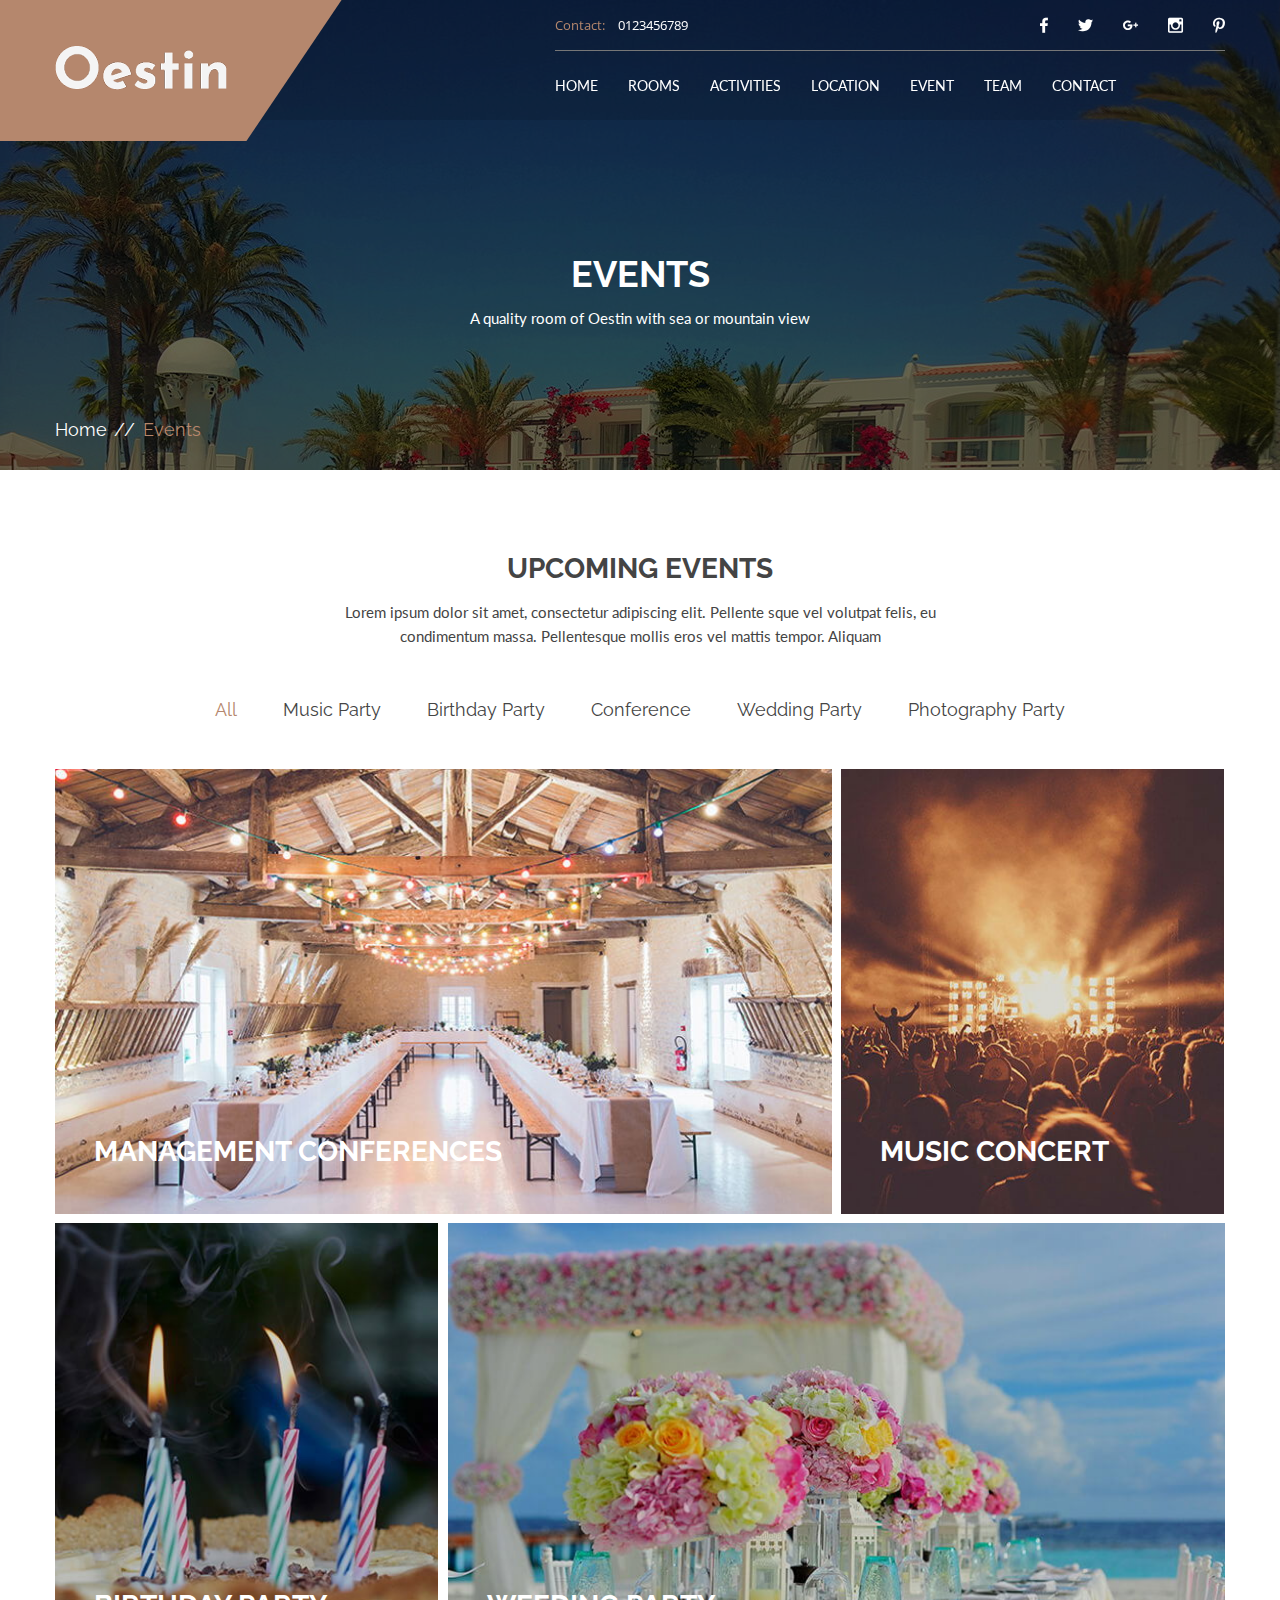
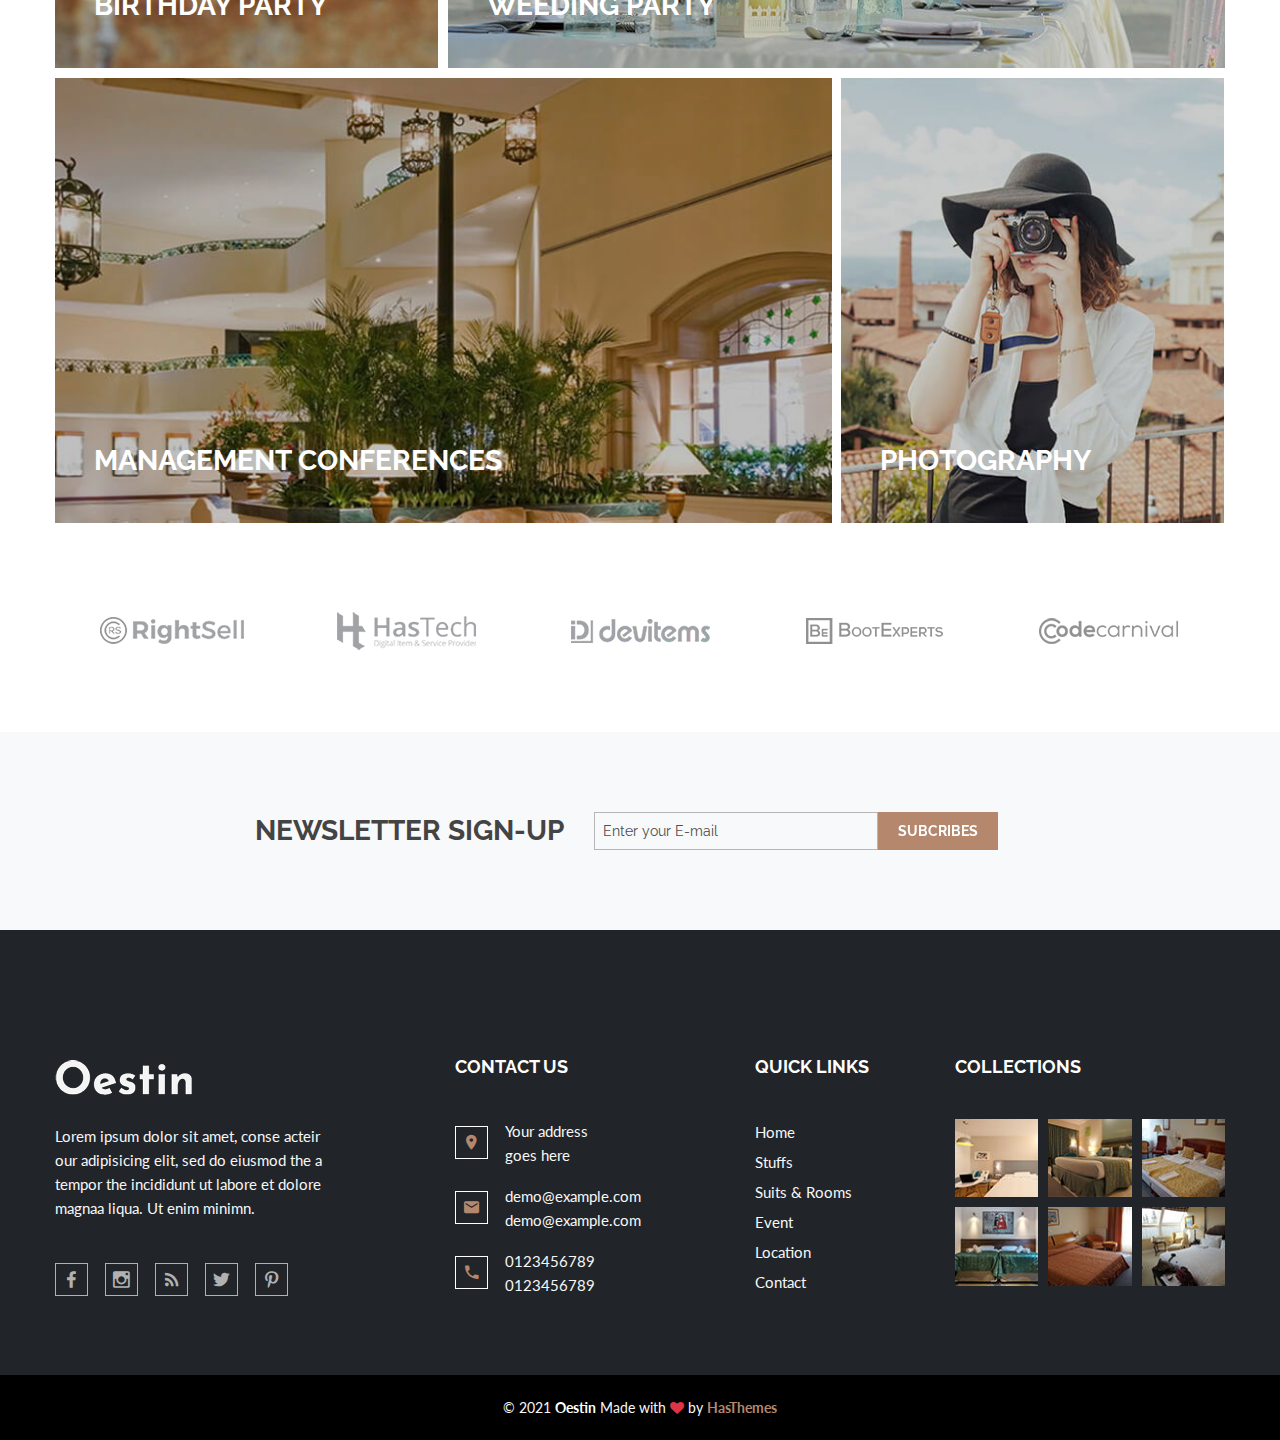
<file: oestin/event.html>
<!doctype html>
<html class="no-js" lang="zxx">
    <head>
        <meta charset="utf-8">
        <meta http-equiv="x-ua-compatible" content="ie=edge">
        <title>Oestin - Hotel & Resort HTML Template</title>
        <meta name="description" content="">
        <meta name="viewport" content="width=device-width, initial-scale=1">
        
        <!-- Favicon Icon -->
        <link rel="shortcut icon" type="image/x-icon" href="img/favicon.ico">
		
		<!-- All css here -->
        <link rel="stylesheet" href="css/bootstrap.min.css">
        <link rel="stylesheet" href="css/font-awesome.min.css">
        <link rel="stylesheet" href="css/shortcode/shortcodes.css">
        <link rel="stylesheet" href="style.css">
        <link rel="stylesheet" href="css/responsive.css">
        <script src="js/vendor/modernizr-2.8.3.min.js"></script>
    </head>
    <body>
        <!--[if lt IE 8]>
            <p class="browserupgrade">You are using an <strong>outdated</strong> browser. Please <a href="https://browsehappy.com/">upgrade your browser</a> to improve your experience.</p>
        <![endif]-->
        
        <!-- Header Area Start -->
        <header class="header-area fixed header-sticky">
            <div class="container">
            <div class="row">
                <div class="col-xl-5 col-lg-4 col-sm-4 col-12">
                <div class="logo">
                    <a href="index.html"
                    ><img src="img/logo/logo.png" alt="Oestin"
                    /></a>
                </div>
                </div>
                <div class="col-xl-7 col-lg-8 col-sm-8 col-12">
                <div class="header-top fix">
                    <div class="header-contact">
                    <span class="text-theme">Contact:</span>
                    <span>0123456789</span>
                    </div>
                    <div class="header-links">
                    <a href="https://www.facebook.com/"
                        ><i class="zmdi zmdi-facebook"></i
                    ></a>
                    <a href="https://twitter.com/"
                        ><i class="zmdi zmdi-twitter"></i
                    ></a>
                    <a href="https://plus.google.com/"
                        ><i class="zmdi zmdi-google-plus"></i
                    ></a>
                    <a href="https://www.instagram.com/"
                        ><i class="zmdi zmdi-instagram"></i
                    ></a>
                    <a href="https://www.pinterest.com/"
                        ><i class="zmdi zmdi-pinterest"></i
                    ></a>
                    </div>
                </div>
                <!-- Mainmenu Start -->
                <div class="main-menu d-none d-lg-block">
                    <nav>
                    <ul>
                        <li><a href="index.html">HOME</a></li>
                        <li>
                        <a href="room-grid.html">ROOMS</a>
                        <ul class="submenu">
                            <li><a href="room-list.html">ROOM LIST</a></li>
                            <li><a href="room-details.html">ROOM DETAILS</a></li>
                        </ul>
                        </li>
                        <li>
                        <a href="event.html#">ACTIVITIES</a>
                        <ul class="submenu megamenu">
                            <li>
                            <a href="event.html#">Megamenu List</a>
                            <ul>
                                <li><a href="location.html">Location</a></li>
                                <li><a href="room-grid.html">Room Grid</a></li>
                                <li><a href="room-list.html">Room List</a></li>
                                <li><a href="room-details.html">Room Details</a></li>
                                <li><a href="event.html#">Mega menu</a></li>
                            </ul>
                            </li>
                            <li>
                            <a href="event.html#">Megamenu List</a>
                            <ul>
                                <li><a href="event.html">Event</a></li>
                                <li><a href="event.html#">Mega menu</a></li>
                                <li><a href="contact.html">Contact</a></li>
                                <li><a href="team.html">Team</a></li>
                                <li><a href="event.html#">Mega menu</a></li>
                            </ul>
                            </li>
                            <li>
                            <a href="event.html#">Megamenu List</a>
                            <ul>
                                <li><a href="room-list.html">Room List</a></li>
                                <li><a href="event.html#">Mega menu</a></li>
                                <li><a href="room-grid.html">Room Grid</a></li>
                                <li><a href="room-details.html">Room Details</a></li>
                                <li><a href="event.html#">Mega menu</a></li>
                            </ul>
                            </li>
                        </ul>
                        </li>
                        <li><a href="location.html">LOCATION</a></li>
                        <li><a href="event.html">EVENT</a></li>
                        <li><a href="team.html">TEAM</a></li>
                        <li><a href="contact.html">CONTACT</a></li>
                    </ul>
                    </nav>
                </div>
                <!-- Mainmenu End -->
                </div>
            </div>
            </div>
            <!-- Mobile Menu Area start -->
            <div class="mobile-menu-area">
            <div class="container">
                <div class="row">
                <div class="col-12">
                    <div class="mobile-menu">
                    <nav id="dropdown">
                        <ul>
                        <li><a href="index.html">HOME</a></li>
                        <li>
                            <a href="room-grid.html">ROOMS</a>
                            <ul class="submenu">
                            <li><a href="room-list.html">ROOM LIST</a></li>
                            <li><a href="room-details.html">ROOM DETAILS</a></li>
                            </ul>
                        </li>
                        <li><a href="location.html">LOCATION</a></li>
                        <li><a href="event.html">EVENT</a></li>
                        <li><a href="team.html">TEAM</a></li>
                        <li><a href="contact.html">CONTACT</a></li>
                        </ul>
                    </nav>
                    </div>
                </div>
                </div>
            </div>
            </div>
            <!-- Mobile Menu Area end -->
        </header>
        <!-- Header Area End -->
		<!-- Breadcrumb Area Start-->
		<section class="breadcrumb-area overlay-dark-2 bg-3">	
			<div class="container">
				<div class="row">
					<div class="col-12">
						<div class="breadcrumb-text text-center">
							<h2>Events</h2>
							<p>A quality room of Oestin with sea or mountain view</p>
							<div class="breadcrumb-bar">
								<ul class="breadcrumb">
									<li><a href="index.html">Home</a></li>
									<li>Events</li>
								</ul>
							</div>
						</div>
					</div>
				</div>
			</div>
		</section>
		<!-- Breadcrumb Area End -->
        <!-- Event Area Start -->
        <section class="event-area pt-90">
            <div class="container">
                <div class="row">
                    <div class="col-md-8 mx-auto">
                        <div class="section-title text-center">
                            <h3>upcoming events</h3>
                            <p>Lorem ipsum dolor sit amet, consectetur adipiscing elit. Pellente sque vel volutpat felis, eu condimentum massa. Pellentesque mollis eros vel mattis tempor. Aliquam </p>
                        </div>
                    </div>
                </div>
            </div>
            <div class="container">
                <div class="row">
                    <div class="col-12">
                        <div class="event-menu">                                                 
                            <button data-filter="*" class="active"> All</button>
                            <button data-filter=".music">Music Party</button>
                            <button data-filter=".birthday">Birthday Party</button>
                            <button data-filter=".conference">Conference</button>
                            <button data-filter=".wedding">Wedding Party</button>
                            <button data-filter=".photography">Photography Party</button>
                        </div>
                    </div>
                </div>
                <div class="row event-items">
                    <div class="single-event col-md-8 col-12 conference">
                        <div class="single-event-item">
                           <img src="img/event/1.jpg" alt="">
                            <div class="event-text">
                                <h3 class="event-title">management conferences</h3>
                                <h3 class="author-name">By : Jhtyg Hyuir</h3>
                                <p>Lorem ipsum dolor sit amet, consectetur adipisicing elit, sed do eiusmod tempor incididunt</p>
                            </div>
                        </div>
                    </div>
                    <div class="single-event col-md-4 small col-12 music">
                        <div class="single-event-item">
                           <img src="img/event/2.jpg" alt="">
                            <div class="event-text">
                                <h3 class="event-title">Music Concert</h3>
                                <h3 class="author-name">By : Jhon Doe</h3>
                                <p>Lorem ipsum dolor sit amet, consectetur adipisicing elit, sed do eiusmod tempor incididunt</p>
                            </div>
                        </div>
                    </div>
                    <div class="single-event col-md-4 small col-12 birthday">
                        <div class="single-event-item">
                           <img src="img/event/3.jpg" alt="">
                            <div class="event-text">
                                <h3 class="event-title">birthday party</h3>
                                <h3 class="author-name">By : Marry Luis</h3>
                                <p>Lorem ipsum dolor sit amet, consectetur adipisicing elit, sed do eiusmod tempor incididunt</p>
                            </div>
                        </div>
                    </div>
                    <div class="single-event col-md-8 col-12 wedding">
                        <div class="single-event-item">
                           <img src="img/event/4.jpg" alt="">
                            <div class="event-text">
                                <h3 class="event-title">weeding party </h3>
                                <h3 class="author-name">By : Kathy Luis</h3>
                                <p>Lorem ipsum dolor sit amet, consectetur adipisicing elit, sed do eiusmod tempor incididunt</p>
                            </div>
                        </div>
                    </div>
                    <div class="single-event col-md-8 col-12 photography">
                        <div class="single-event-item">
                           <img src="img/event/5.jpg" alt="">
                            <div class="event-text">
                                <h3 class="event-title">management conferences</h3>
                                <h3 class="author-name">By : Dan Brown</h3>
                                <p>Lorem ipsum dolor sit amet, consectetur adipisicing elit, sed do eiusmod tempor incididunt</p>
                            </div>
                        </div>
                    </div>
                    <div class="single-event col-md-4 small col-12 photography">
                        <div class="single-event-item">
                           <img src="img/event/6.jpg" alt="">
                            <div class="event-text">
                                <h3 class="event-title">photography</h3>
                                <h3 class="author-name">By : Khaled Hossaini</h3>
                                <p>Lorem ipsum dolor sit amet, consectetur adipisicing elit, sed do eiusmod tempor incididunt</p>
                            </div>
                        </div>
                    </div>
                </div>
            </div>
        </section>
        <!-- Event Area End -->
        <!-- Client Area Start -->
        <div class="client-area">
            <div class="container">
            <div class="row">
                <div class="col-12">
                <div class="client-carousel">
                    <div class="single-client">
                    <div class="client-image">
                        <a href="event.html#">
                        <img src="img/client/1.png" alt="" class="p-img" />
                        <img src="img/client/1-hover.png" alt="" class="s-img" />
                        </a>
                    </div>
                    </div>
                    <div class="single-client">
                    <div class="client-image">
                        <a href="event.html#">
                        <img src="img/client/2.png" alt="" class="p-img" />
                        <img src="img/client/2-hover.png" alt="" class="s-img" />
                        </a>
                    </div>
                    </div>
                    <div class="single-client">
                    <div class="client-image">
                        <a href="event.html#">
                        <img src="img/client/3.png" alt="" class="p-img" />
                        <img src="img/client/3-hover.png" alt="" class="s-img" />
                        </a>
                    </div>
                    </div>
                    <div class="single-client">
                    <div class="client-image">
                        <a href="event.html#">
                        <img src="img/client/4.png" alt="" class="p-img" />
                        <img src="img/client/4-hover.png" alt="" class="s-img" />
                        </a>
                    </div>
                    </div>
                    <div class="single-client">
                    <div class="client-image">
                        <a href="event.html#">
                        <img src="img/client/5.png" alt="" class="p-img" />
                        <img src="img/client/5-hover.png" alt="" class="s-img" />
                        </a>
                    </div>
                    </div>
                </div>
                </div>
            </div>
            </div>
        </div>
        <!-- Client Area End -->
        <!-- Newsletter Area Start -->
        <section class="newsletter-area bg-light">
            <div class="container">
                <div class="row">
                <div class="col-xl-8 mx-auto col-12">
                    <div class="newsletter-container">
                    <h3>NewsLetter Sign-Up</h3>
                    <div class="newsletter-form">
                        <form action="event.html#" id="mc-form" class="mc-form fix">
                        <input id="mc-email" type="email" name="email" placeholder="Enter your E-mail"/>
                        <button id="mc-submit" type="submit" class="default-btn">subcribes</button>
                        </form>
                        <!-- mailchimp-alerts Start -->
                        <div class="mailchimp-alerts">
                        <div class="mailchimp-submitting"></div>
                        <!-- mailchimp-submitting end -->
                        <div class="mailchimp-success"></div>
                        <!-- mailchimp-success end -->
                        <div class="mailchimp-error"></div>
                        <!-- mailchimp-error end -->
                        </div>
                        <!-- mailchimp-alerts end -->
                    </div>
                    </div>
                </div>
                </div>
            </div>
        </section>
        <!-- Newsletter Area End -->

        <!-- Footer Area Start -->
        <footer class="footer-area">
            <!-- Footer Widget Start -->
            <div class="footer-widget-area bg-dark">
            <div class="container">
                <div class="row mb-n60">
                <div class="col-xl-3 col-lg-4 col-md-6 col-sm-6 col-12 mb-60">
                    <div class="single-footer-widget">
                    <div class="footer-logo">
                        <a href="index.html"
                        ><img src="img/logo/footer-logo.png" alt="Oestin"
                        /></a>
                    </div>
                    <p>
                        Lorem ipsum dolor sit amet, conse acteir our adipisicing elit,
                        sed do eiusmod the a tempor the incididunt ut labore et dolore
                        magnaa liqua. Ut enim minimn.
                    </p>
                    <div class="social-icons">
                        <a href="event.html#/"><i class="zmdi zmdi-facebook"></i></a>
                        <a href="event.html#/"><i class="zmdi zmdi-instagram"></i></a>
                        <a href="event.html#/"><i class="zmdi zmdi-rss"></i></a>
                        <a href="event.html#/"><i class="zmdi zmdi-twitter"></i></a>
                        <a href="event.html#/"><i class="zmdi zmdi-pinterest"></i></a>
                    </div>
                    </div>
                </div>
                <div class="col-xl-3 offset-lg-1 col-lg-4  col-md-6 col-sm-6 col-12 mb-60">
                    <div class="single-footer-widget">
                    <h3>contact us</h3>
                    <div class="c-info">
                        <span><i class="zmdi zmdi-pin"></i></span>
                        <span>Your address <br />goes here</span>
                    </div>
                    <div class="c-info">
                        <span><i class="zmdi zmdi-email"></i></span>
                        <span>demo@example.com<br />demo@example.com</span>
                    </div>
                    <div class="c-info">
                        <span><i class="zmdi zmdi-phone"></i></span>
                        <span>0123456789<br />0123456789</span>
                    </div>
                    </div>
                </div>
                <div class="col-xl-2 col-lg-3 col-md-6 col-sm-6 col-12 mb-60">
                    <div class="single-footer-widget">
                    <h3>quick links</h3>
                    <ul class="footer-list">
                        <li><a href="index.html">Home</a></li>
                        <li><a href="team.html">Stuffs</a></li>
                        <li><a href="room-grid.html">Suits &amp; Rooms</a></li>
                        <li><a href="event.html">Event</a></li>
                        <li><a href="location.html">Location</a></li>
                        <li><a href="contact.html">Contact</a></li>
                    </ul>
                    </div>
                </div>
                <div class="col-xl-3 col-lg-4 col-md-6 col-sm-6 col-12 mb-60">
                    <div class="single-footer-widget">
                    <h3>collections</h3>
                    <div class="instagram-image">
                        <div class="footer-img">
                        <a href="room-grid.html"
                            ><img src="img/footer/1.jpg" alt=""
                        /></a>
                        </div>
                        <div class="footer-img">
                        <a href="room-grid.html"
                            ><img src="img/footer/2.jpg" alt=""
                        /></a>
                        </div>
                        <div class="footer-img">
                        <a href="room-grid.html"
                            ><img src="img/footer/3.jpg" alt=""
                        /></a>
                        </div>
                        <div class="footer-img">
                        <a href="room-grid.html"
                            ><img src="img/footer/4.jpg" alt=""
                        /></a>
                        </div>
                        <div class="footer-img">
                        <a href="room-grid.html"
                            ><img src="img/footer/5.jpg" alt=""
                        /></a>
                        </div>
                        <div class="footer-img">
                        <a href="room-grid.html"
                            ><img src="img/footer/6.jpg" alt=""
                        /></a>
                        </div>
                    </div>
                    </div>
                </div>
                </div>
            </div>
            </div>
            <!-- Footer Widget End -->
            <!-- Footer Bottom Area Start -->
            <div class="footer-bottom-area bg-black">
            <div class="container">
                <div class="row justify-content-center">
                <div class="col-auto">
                    <div class="footer-text text-center">
                    <span>© 2021 <b class="text-white">Oestin</b> Made with <i class="fa fa-heart text-danger"></i> by <a href="https://hasthemes.com/"><b>HasThemes</b></a><span>
                    </div>
                </div>
                </div>
            </div>
            </div>
            <!-- Footer Bottom Area End -->
        </footer>
        <!-- Footer Area End -->
       
		<!-- All js here -->
        <script src="js/vendor/jquery-3.6.0.min.js"></script>
        <script src="js/vendor/jquery-migrate-3.3.2.min.js"></script>
        <script src="js/bootstrap.min.js"></script>
        <script src="js/owl.carousel.min.js"></script> 
        <script src="js/ajax-mail.js"></script>
        <script src="js/jquery.ajaxchimp.min.js"></script>  	 	
        <script src="js/jquery.meanmenu.js"></script>  
        <script src="js/jquery.counterup.min.js"></script>
        <script src="js/waypoints.min.js"></script>
        <script src="js/isotope.pkgd.min.js"></script>
        <script src="js/imagesloaded.pkgd.min.js"></script>	
        <script src="js/jquery.magnific-popup.js"></script>
        <script src="js/plugins.js"></script>
        <script src="js/main.js"></script>
    </body>
</html>
</file>
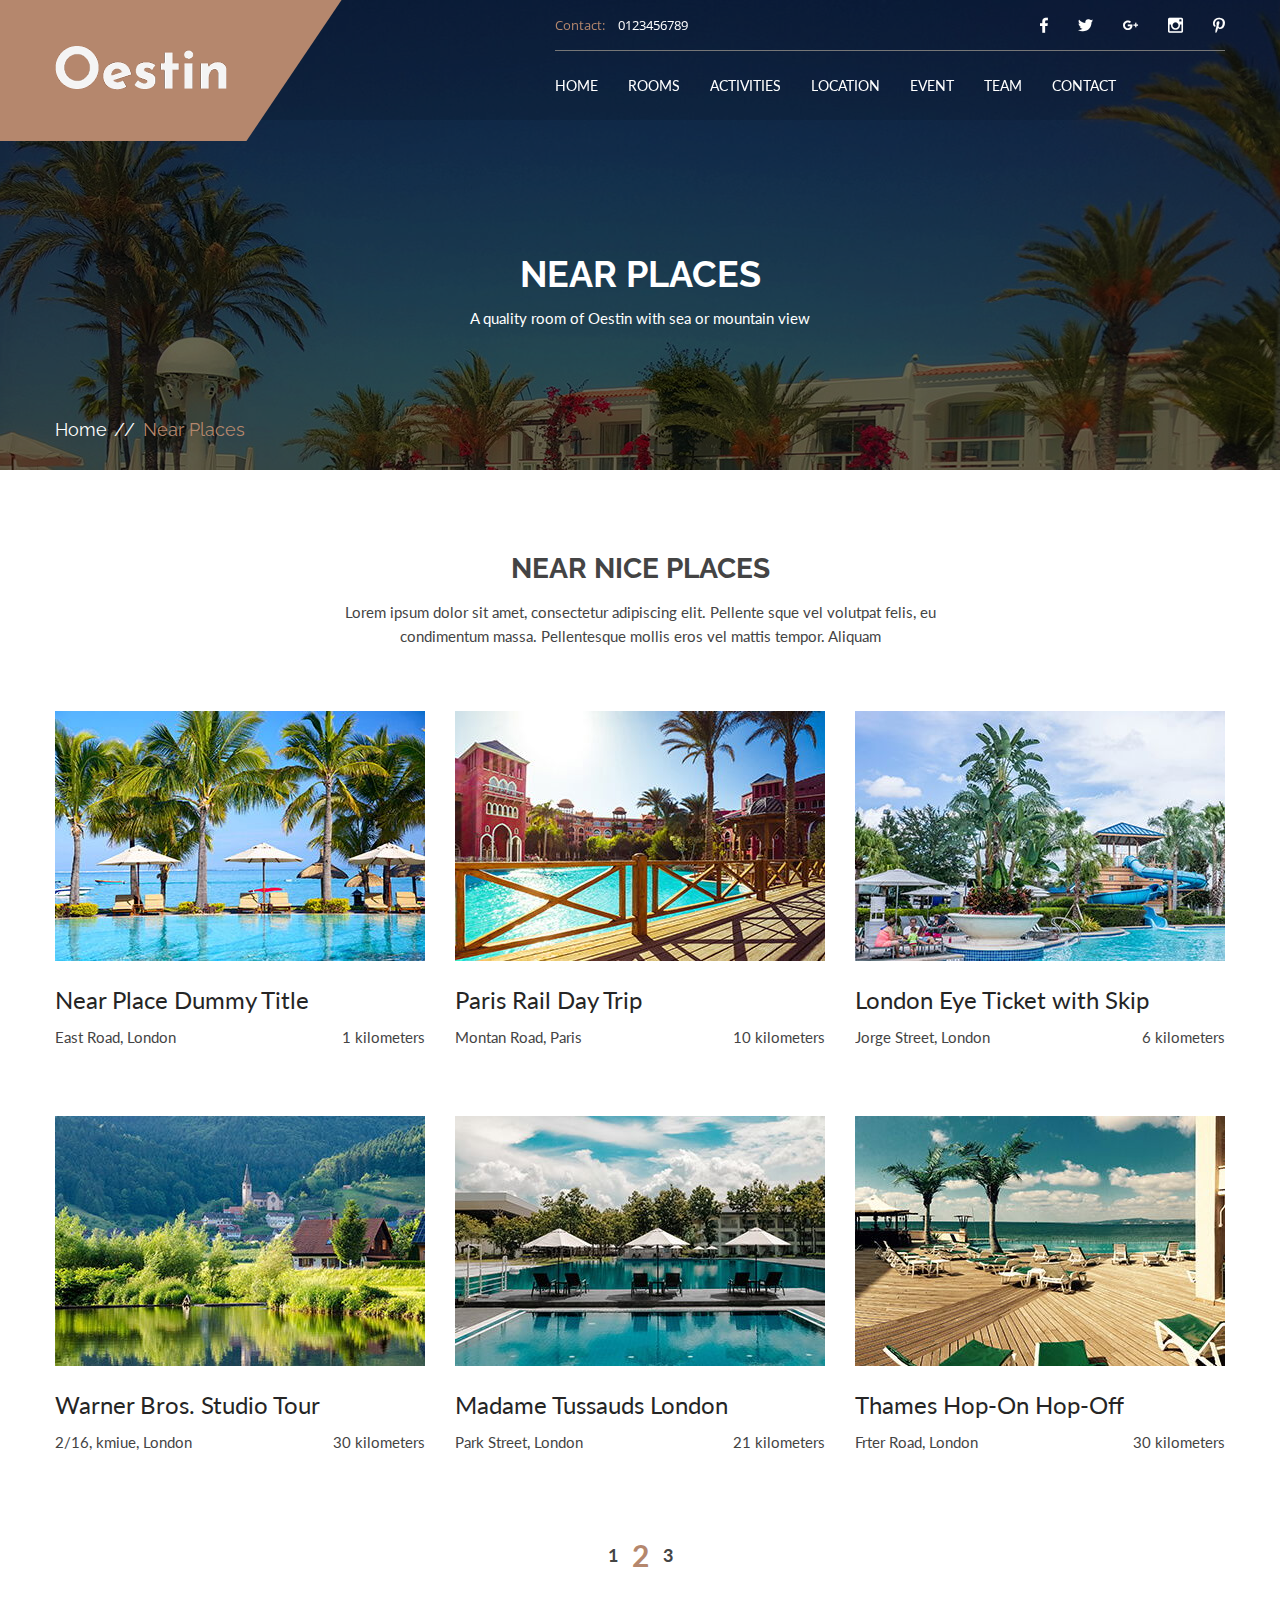
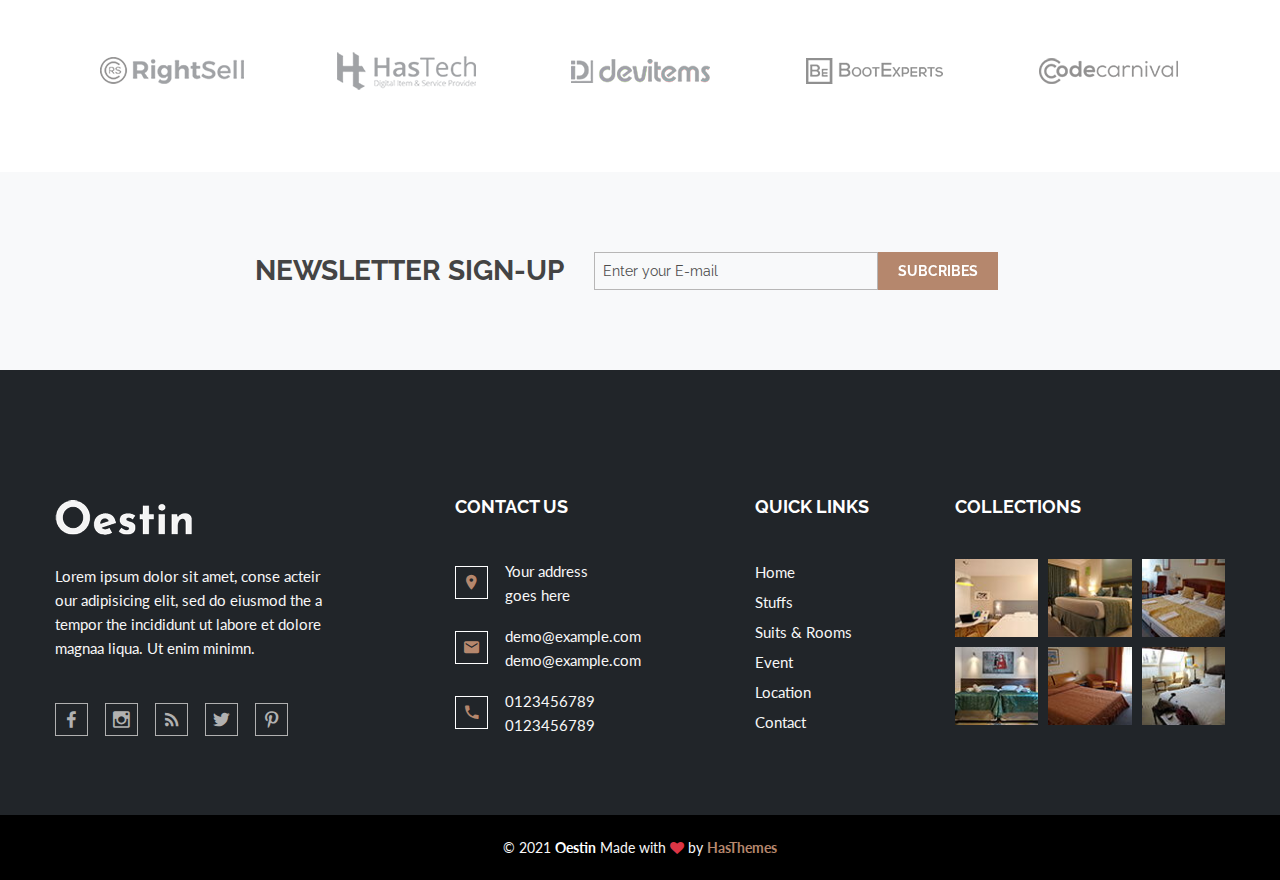
<file: oestin/location.html>
<!doctype html>
<html class="no-js" lang="en">
    <head>
        <meta charset="utf-8">
        <meta http-equiv="x-ua-compatible" content="ie=edge">
        <title>Oestin - Hotel & Resort HTML Template</title>
        <meta name="description" content="">
        <meta name="viewport" content="width=device-width, initial-scale=1">
        
        <!-- Favicon Icon -->
        <link rel="shortcut icon" type="image/x-icon" href="img/favicon.ico">
		
		<!-- All css here -->
        <link rel="stylesheet" href="css/bootstrap.min.css">
        <link rel="stylesheet" href="css/font-awesome.min.css">
        <link rel="stylesheet" href="css/shortcode/shortcodes.css">
        <link rel="stylesheet" href="style.css">
        <link rel="stylesheet" href="css/responsive.css">
        <script src="js/vendor/modernizr-2.8.3.min.js"></script>
    </head>
    <body>
        <!--[if lt IE 8]>
            <p class="browserupgrade">You are using an <strong>outdated</strong> browser. Please <a href="https://browsehappy.com/">upgrade your browser</a> to improve your experience.</p>
        <![endif]-->
        
        <!-- Header Area Start -->
        <header class="header-area fixed header-sticky">
            <div class="container">
            <div class="row">
                <div class="col-xl-5 col-lg-4 col-sm-4 col-12">
                <div class="logo">
                    <a href="index.html"
                    ><img src="img/logo/logo.png" alt="Oestin"
                    /></a>
                </div>
                </div>
                <div class="col-xl-7 col-lg-8 col-sm-8 col-12">
                <div class="header-top fix">
                    <div class="header-contact">
                    <span class="text-theme">Contact:</span>
                    <span>0123456789</span>
                    </div>
                    <div class="header-links">
                    <a href="https://www.facebook.com/"
                        ><i class="zmdi zmdi-facebook"></i
                    ></a>
                    <a href="https://twitter.com/"
                        ><i class="zmdi zmdi-twitter"></i
                    ></a>
                    <a href="https://plus.google.com/"
                        ><i class="zmdi zmdi-google-plus"></i
                    ></a>
                    <a href="https://www.instagram.com/"
                        ><i class="zmdi zmdi-instagram"></i
                    ></a>
                    <a href="https://www.pinterest.com/"
                        ><i class="zmdi zmdi-pinterest"></i
                    ></a>
                    </div>
                </div>
                <!-- Mainmenu Start -->
                <div class="main-menu d-none d-lg-block">
                    <nav>
                    <ul>
                        <li><a href="index.html">HOME</a></li>
                        <li>
                        <a href="room-grid.html">ROOMS</a>
                        <ul class="submenu">
                            <li><a href="room-list.html">ROOM LIST</a></li>
                            <li><a href="room-details.html">ROOM DETAILS</a></li>
                        </ul>
                        </li>
                        <li>
                        <a href="location.html#">ACTIVITIES</a>
                        <ul class="submenu megamenu">
                            <li>
                            <a href="location.html#">Megamenu List</a>
                            <ul>
                                <li><a href="location.html">Location</a></li>
                                <li><a href="room-grid.html">Room Grid</a></li>
                                <li><a href="room-list.html">Room List</a></li>
                                <li><a href="room-details.html">Room Details</a></li>
                                <li><a href="location.html#">Mega menu</a></li>
                            </ul>
                            </li>
                            <li>
                            <a href="location.html#">Megamenu List</a>
                            <ul>
                                <li><a href="event.html">Event</a></li>
                                <li><a href="location.html#">Mega menu</a></li>
                                <li><a href="contact.html">Contact</a></li>
                                <li><a href="team.html">Team</a></li>
                                <li><a href="location.html#">Mega menu</a></li>
                            </ul>
                            </li>
                            <li>
                            <a href="location.html#">Megamenu List</a>
                            <ul>
                                <li><a href="room-list.html">Room List</a></li>
                                <li><a href="location.html#">Mega menu</a></li>
                                <li><a href="room-grid.html">Room Grid</a></li>
                                <li><a href="room-details.html">Room Details</a></li>
                                <li><a href="location.html#">Mega menu</a></li>
                            </ul>
                            </li>
                        </ul>
                        </li>
                        <li><a href="location.html">LOCATION</a></li>
                        <li><a href="event.html">EVENT</a></li>
                        <li><a href="team.html">TEAM</a></li>
                        <li><a href="contact.html">CONTACT</a></li>
                    </ul>
                    </nav>
                </div>
                <!-- Mainmenu End -->
                </div>
            </div>
            </div>
            <!-- Mobile Menu Area start -->
            <div class="mobile-menu-area">
            <div class="container">
                <div class="row">
                <div class="col-12">
                    <div class="mobile-menu">
                    <nav id="dropdown">
                        <ul>
                        <li><a href="index.html">HOME</a></li>
                        <li>
                            <a href="room-grid.html">ROOMS</a>
                            <ul class="submenu">
                            <li><a href="room-list.html">ROOM LIST</a></li>
                            <li><a href="room-details.html">ROOM DETAILS</a></li>
                            </ul>
                        </li>
                        <li><a href="location.html">LOCATION</a></li>
                        <li><a href="event.html">EVENT</a></li>
                        <li><a href="team.html">TEAM</a></li>
                        <li><a href="contact.html">CONTACT</a></li>
                        </ul>
                    </nav>
                    </div>
                </div>
                </div>
            </div>
            </div>
            <!-- Mobile Menu Area end -->
        </header>
        <!-- Header Area End -->
		<!-- Breadcrumb Area Start-->
		<section class="breadcrumb-area overlay-dark-2 bg-3">	
			<div class="container">
				<div class="row">
					<div class="col-12">
						<div class="breadcrumb-text text-center">
							<h2>near places</h2>
							<p>A quality room of Oestin with sea or mountain view</p>
							<div class="breadcrumb-bar">
								<ul class="breadcrumb">
									<li><a href="index.html">Home</a></li>
									<li>near places</li>
								</ul>
							</div>
						</div>
					</div>
				</div>
			</div>
		</section>
		<!-- Breadcrumb Area End -->
        <!-- Location Area Start -->
        <section class="location-area pt-90">
            <div class="container">
                <div class="row">
                    <div class="col-md-8 mx-auto">
                        <div class="section-title text-center">
                            <h3>near nice places</h3>
                            <p class="pb-10">Lorem ipsum dolor sit amet, consectetur adipiscing elit. Pellente sque vel volutpat felis, eu condimentum massa. Pellentesque mollis eros vel mattis tempor. Aliquam </p>
                        </div>
                    </div>
                </div>
                <div class="row">
                    <div class="col-lg-4 col-sm-6 col-12">
                        <div class="single-location">
                            <div class="location-image">
                                <a href="location.html#"><img src="img/location/1.jpg" alt=""></a>
                            </div>
                            <div class="location-text">
                                <h3><a href="location.html#">Near Place Dummy Title</a></h3>
                                <div class="address-distance fix">
                                    <span>East Road, London</span>
                                    <span>1 kilometers</span>
                                </div>
                            </div>
                        </div>
                    </div>
                    <div class="col-lg-4 col-sm-6 col-12">
                        <div class="single-location">
                            <div class="location-image">
                                <a href="location.html#"><img src="img/location/2.jpg" alt=""></a>
                            </div>
                            <div class="location-text">
                                <h3><a href="location.html#">Paris Rail Day Trip</a></h3>
                                <div class="address-distance fix">
                                    <span>Montan Road, Paris</span>
                                    <span>10 kilometers</span>
                                </div>
                            </div>
                        </div>
                    </div>
                    <div class="col-lg-4 col-sm-6 col-12">
                        <div class="single-location">
                            <div class="location-image">
                                <a href="location.html#"><img src="img/location/3.jpg" alt=""></a>
                            </div>
                            <div class="location-text">
                                <h3><a href="location.html#">London Eye Ticket with Skip</a></h3>
                                <div class="address-distance fix">
                                    <span>Jorge Street, London</span>
                                    <span>6 kilometers</span>
                                </div>
                            </div>
                        </div>
                    </div>
                    <div class="col-lg-4 col-sm-6 col-12">
                        <div class="single-location">
                            <div class="location-image">
                                <a href="location.html#"><img src="img/location/4.jpg" alt=""></a>
                            </div>
                            <div class="location-text">
                                <h3><a href="location.html#">Warner Bros. Studio Tour</a></h3>
                                <div class="address-distance fix">
                                    <span>2/16, kmiue, London</span>
                                    <span>30 kilometers</span>
                                </div>
                            </div>
                        </div>
                    </div>
                    <div class="col-lg-4 col-sm-6 col-12">
                        <div class="single-location">
                            <div class="location-image">
                                <a href="location.html#"><img src="img/location/5.jpg" alt=""></a>
                            </div>
                            <div class="location-text">
                                <h3><a href="location.html#">Madame Tussauds London</a></h3>
                                <div class="address-distance fix">
                                    <span>Park Street, London</span>
                                    <span>21 kilometers</span>
                                </div>
                            </div>
                        </div>
                    </div>
                    <div class="col-lg-4 col-sm-6 col-12">
                        <div class="single-location">
                            <div class="location-image">
                                <a href="location.html#"><img src="img/location/6.jpg" alt=""></a>
                            </div>
                            <div class="location-text">
                                <h3><a href="location.html#">Thames Hop-On Hop-Off </a></h3>
                                <div class="address-distance fix">
                                    <span>Frter Road, London</span>
                                    <span>30 kilometers</span>
                                </div>
                            </div>
                        </div>
                    </div>
                    <div class="col-12">
                        <div class="pagination-content text-center mt-20">
                            <ul class="pagination">
                                <li><a href="location.html#">1</a></li>
                                <li class="active"><a href="location.html#">2</a></li>
                                <li><a href="location.html#">3</a></li>
                            </ul>
                        </div>
                    </div>
                </div>
            </div>
        </section>
        <!-- Location Area End -->
        <!-- Client Area Start -->
        <div class="client-area">
            <div class="container">
            <div class="row">
                <div class="col-12">
                <div class="client-carousel">
                    <div class="single-client">
                    <div class="client-image">
                        <a href="location.html#">
                        <img src="img/client/1.png" alt="" class="p-img" />
                        <img src="img/client/1-hover.png" alt="" class="s-img" />
                        </a>
                    </div>
                    </div>
                    <div class="single-client">
                    <div class="client-image">
                        <a href="location.html#">
                        <img src="img/client/2.png" alt="" class="p-img" />
                        <img src="img/client/2-hover.png" alt="" class="s-img" />
                        </a>
                    </div>
                    </div>
                    <div class="single-client">
                    <div class="client-image">
                        <a href="location.html#">
                        <img src="img/client/3.png" alt="" class="p-img" />
                        <img src="img/client/3-hover.png" alt="" class="s-img" />
                        </a>
                    </div>
                    </div>
                    <div class="single-client">
                    <div class="client-image">
                        <a href="location.html#">
                        <img src="img/client/4.png" alt="" class="p-img" />
                        <img src="img/client/4-hover.png" alt="" class="s-img" />
                        </a>
                    </div>
                    </div>
                    <div class="single-client">
                    <div class="client-image">
                        <a href="location.html#">
                        <img src="img/client/5.png" alt="" class="p-img" />
                        <img src="img/client/5-hover.png" alt="" class="s-img" />
                        </a>
                    </div>
                    </div>
                </div>
                </div>
            </div>
            </div>
        </div>
        <!-- Client Area End -->
        <!-- Newsletter Area Start -->
        <section class="newsletter-area bg-light">
            <div class="container">
                <div class="row">
                <div class="col-xl-8 mx-auto col-12">
                    <div class="newsletter-container">
                    <h3>NewsLetter Sign-Up</h3>
                    <div class="newsletter-form">
                        <form action="location.html#" id="mc-form" class="mc-form fix">
                        <input id="mc-email" type="email" name="email" placeholder="Enter your E-mail"/>
                        <button id="mc-submit" type="submit" class="default-btn">subcribes</button>
                        </form>
                        <!-- mailchimp-alerts Start -->
                        <div class="mailchimp-alerts">
                        <div class="mailchimp-submitting"></div>
                        <!-- mailchimp-submitting end -->
                        <div class="mailchimp-success"></div>
                        <!-- mailchimp-success end -->
                        <div class="mailchimp-error"></div>
                        <!-- mailchimp-error end -->
                        </div>
                        <!-- mailchimp-alerts end -->
                    </div>
                    </div>
                </div>
                </div>
            </div>
        </section>
        <!-- Newsletter Area End -->
        <!-- Footer Area Start -->
        <footer class="footer-area">
            <!-- Footer Widget Start -->
            <div class="footer-widget-area bg-dark">
            <div class="container">
                <div class="row mb-n60">
                <div class="col-xl-3 col-lg-4 col-md-6 col-sm-6 col-12 mb-60">
                    <div class="single-footer-widget">
                    <div class="footer-logo">
                        <a href="index.html"
                        ><img src="img/logo/footer-logo.png" alt="Oestin"
                        /></a>
                    </div>
                    <p>
                        Lorem ipsum dolor sit amet, conse acteir our adipisicing elit,
                        sed do eiusmod the a tempor the incididunt ut labore et dolore
                        magnaa liqua. Ut enim minimn.
                    </p>
                    <div class="social-icons">
                        <a href="location.html#/"><i class="zmdi zmdi-facebook"></i></a>
                        <a href="location.html#/"><i class="zmdi zmdi-instagram"></i></a>
                        <a href="location.html#/"><i class="zmdi zmdi-rss"></i></a>
                        <a href="location.html#/"><i class="zmdi zmdi-twitter"></i></a>
                        <a href="location.html#/"><i class="zmdi zmdi-pinterest"></i></a>
                    </div>
                    </div>
                </div>
                <div class="col-xl-3 offset-lg-1 col-lg-4  col-md-6 col-sm-6 col-12 mb-60">
                    <div class="single-footer-widget">
                    <h3>contact us</h3>
                    <div class="c-info">
                        <span><i class="zmdi zmdi-pin"></i></span>
                        <span>Your address <br />goes here</span>
                    </div>
                    <div class="c-info">
                        <span><i class="zmdi zmdi-email"></i></span>
                        <span>demo@example.com<br />demo@example.com</span>
                    </div>
                    <div class="c-info">
                        <span><i class="zmdi zmdi-phone"></i></span>
                        <span>0123456789<br />0123456789</span>
                    </div>
                    </div>
                </div>
                <div class="col-xl-2 col-lg-3 col-md-6 col-sm-6 col-12 mb-60">
                    <div class="single-footer-widget">
                    <h3>quick links</h3>
                    <ul class="footer-list">
                        <li><a href="index.html">Home</a></li>
                        <li><a href="team.html">Stuffs</a></li>
                        <li><a href="room-grid.html">Suits &amp; Rooms</a></li>
                        <li><a href="event.html">Event</a></li>
                        <li><a href="location.html">Location</a></li>
                        <li><a href="contact.html">Contact</a></li>
                    </ul>
                    </div>
                </div>
                <div class="col-xl-3 col-lg-4 col-md-6 col-sm-6 col-12 mb-60">
                    <div class="single-footer-widget">
                    <h3>collections</h3>
                    <div class="instagram-image">
                        <div class="footer-img">
                        <a href="room-grid.html"
                            ><img src="img/footer/1.jpg" alt=""
                        /></a>
                        </div>
                        <div class="footer-img">
                        <a href="room-grid.html"
                            ><img src="img/footer/2.jpg" alt=""
                        /></a>
                        </div>
                        <div class="footer-img">
                        <a href="room-grid.html"
                            ><img src="img/footer/3.jpg" alt=""
                        /></a>
                        </div>
                        <div class="footer-img">
                        <a href="room-grid.html"
                            ><img src="img/footer/4.jpg" alt=""
                        /></a>
                        </div>
                        <div class="footer-img">
                        <a href="room-grid.html"
                            ><img src="img/footer/5.jpg" alt=""
                        /></a>
                        </div>
                        <div class="footer-img">
                        <a href="room-grid.html"
                            ><img src="img/footer/6.jpg" alt=""
                        /></a>
                        </div>
                    </div>
                    </div>
                </div>
                </div>
            </div>
            </div>
            <!-- Footer Widget End -->
            <!-- Footer Bottom Area Start -->
            <div class="footer-bottom-area bg-black">
            <div class="container">
                <div class="row justify-content-center">
                <div class="col-auto">
                    <div class="footer-text text-center">
                    <span>© 2021 <b class="text-white">Oestin</b> Made with <i class="fa fa-heart text-danger"></i> by <a href="https://hasthemes.com/"><b>HasThemes</b></a><span>
                    </div>
                </div>
                </div>
            </div>
            </div>
            <!-- Footer Bottom Area End -->
        </footer>
        <!-- Footer Area End -->
       
		<!-- All js here -->
        <script src="js/vendor/jquery-3.6.0.min.js"></script>
        <script src="js/vendor/jquery-migrate-3.3.2.min.js"></script>
        <script src="js/bootstrap.min.js"></script>
        <script src="js/owl.carousel.min.js"></script> 
        <script src="js/ajax-mail.js"></script>
        <script src="js/jquery.ajaxchimp.min.js"></script>  	 	
        <script src="js/jquery.meanmenu.js"></script>  
        <script src="js/jquery.counterup.min.js"></script>
        <script src="js/waypoints.min.js"></script>
        <script src="js/isotope.pkgd.min.js"></script>
        <script src="js/imagesloaded.pkgd.min.js"></script>	
        <script src="js/jquery.magnific-popup.js"></script>
        <script src="js/plugins.js"></script>
        <script src="js/main.js"></script>
    </body>
</html>
</file>
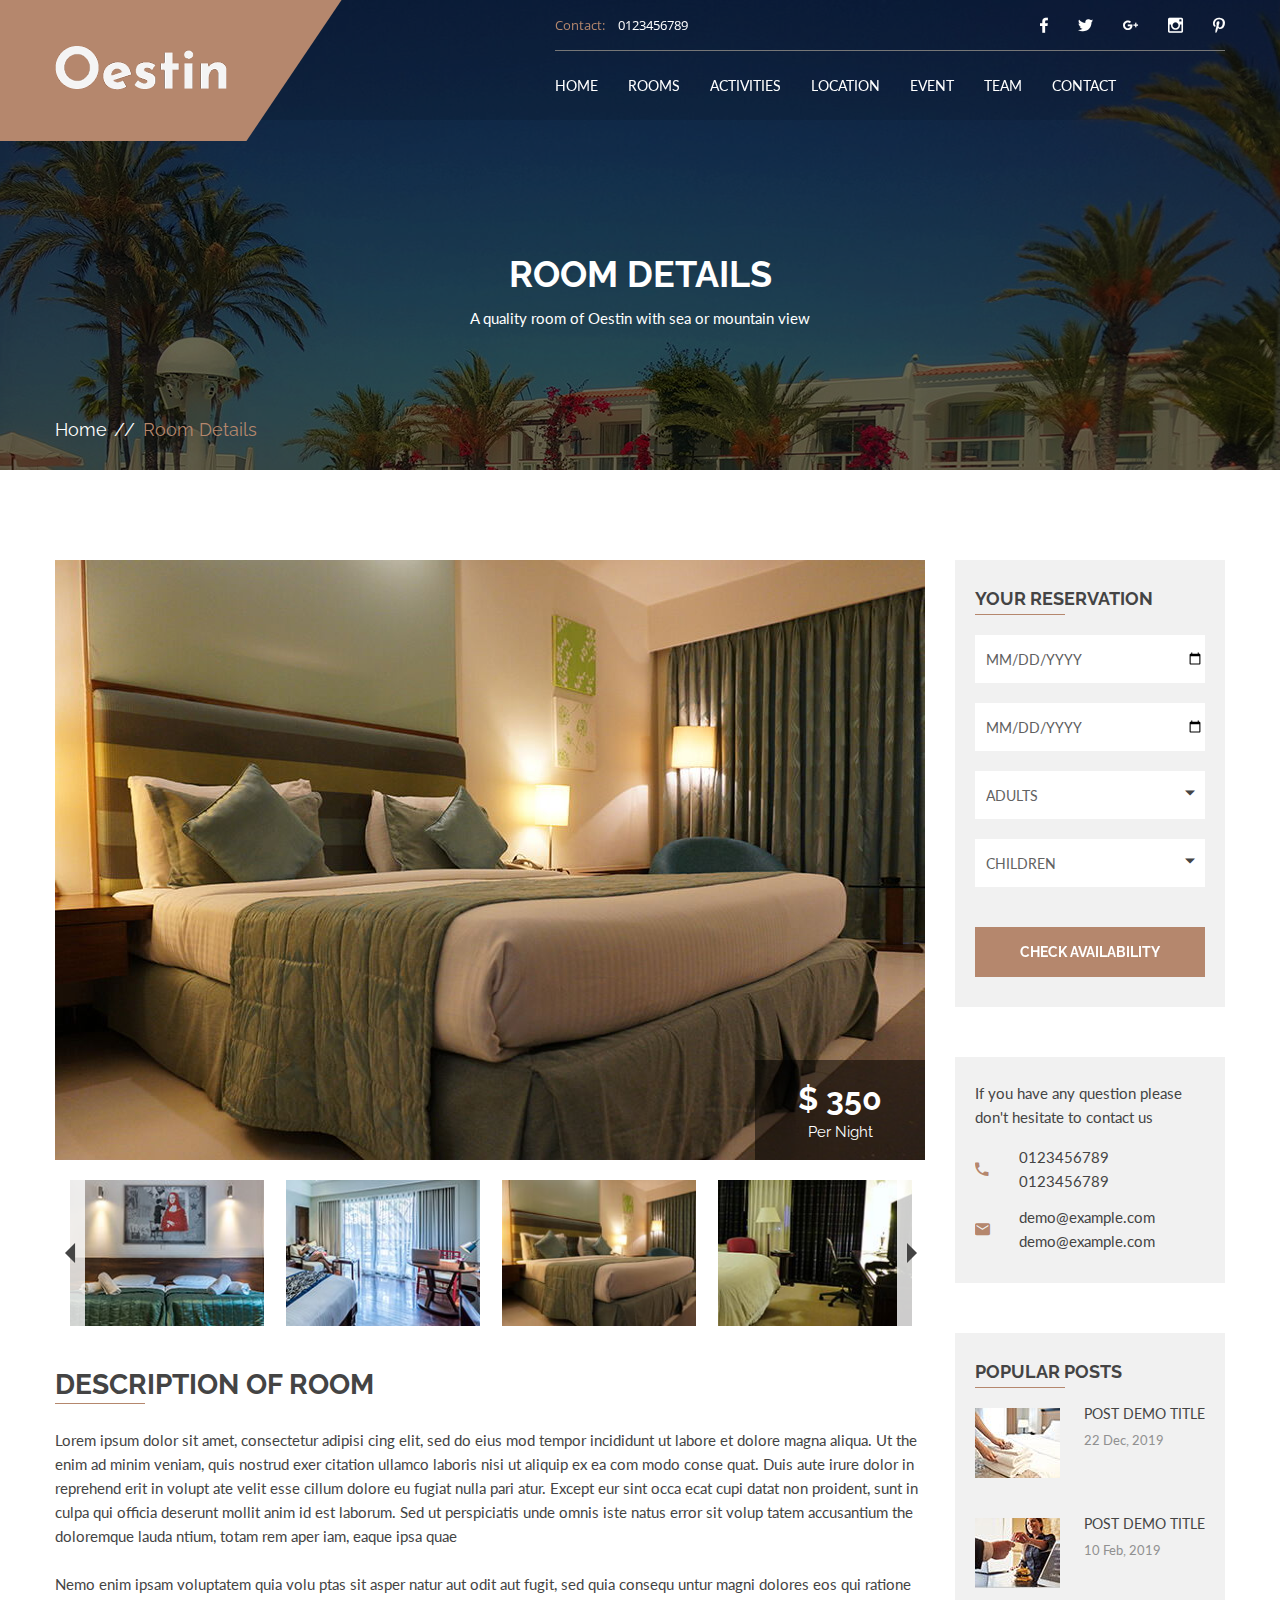
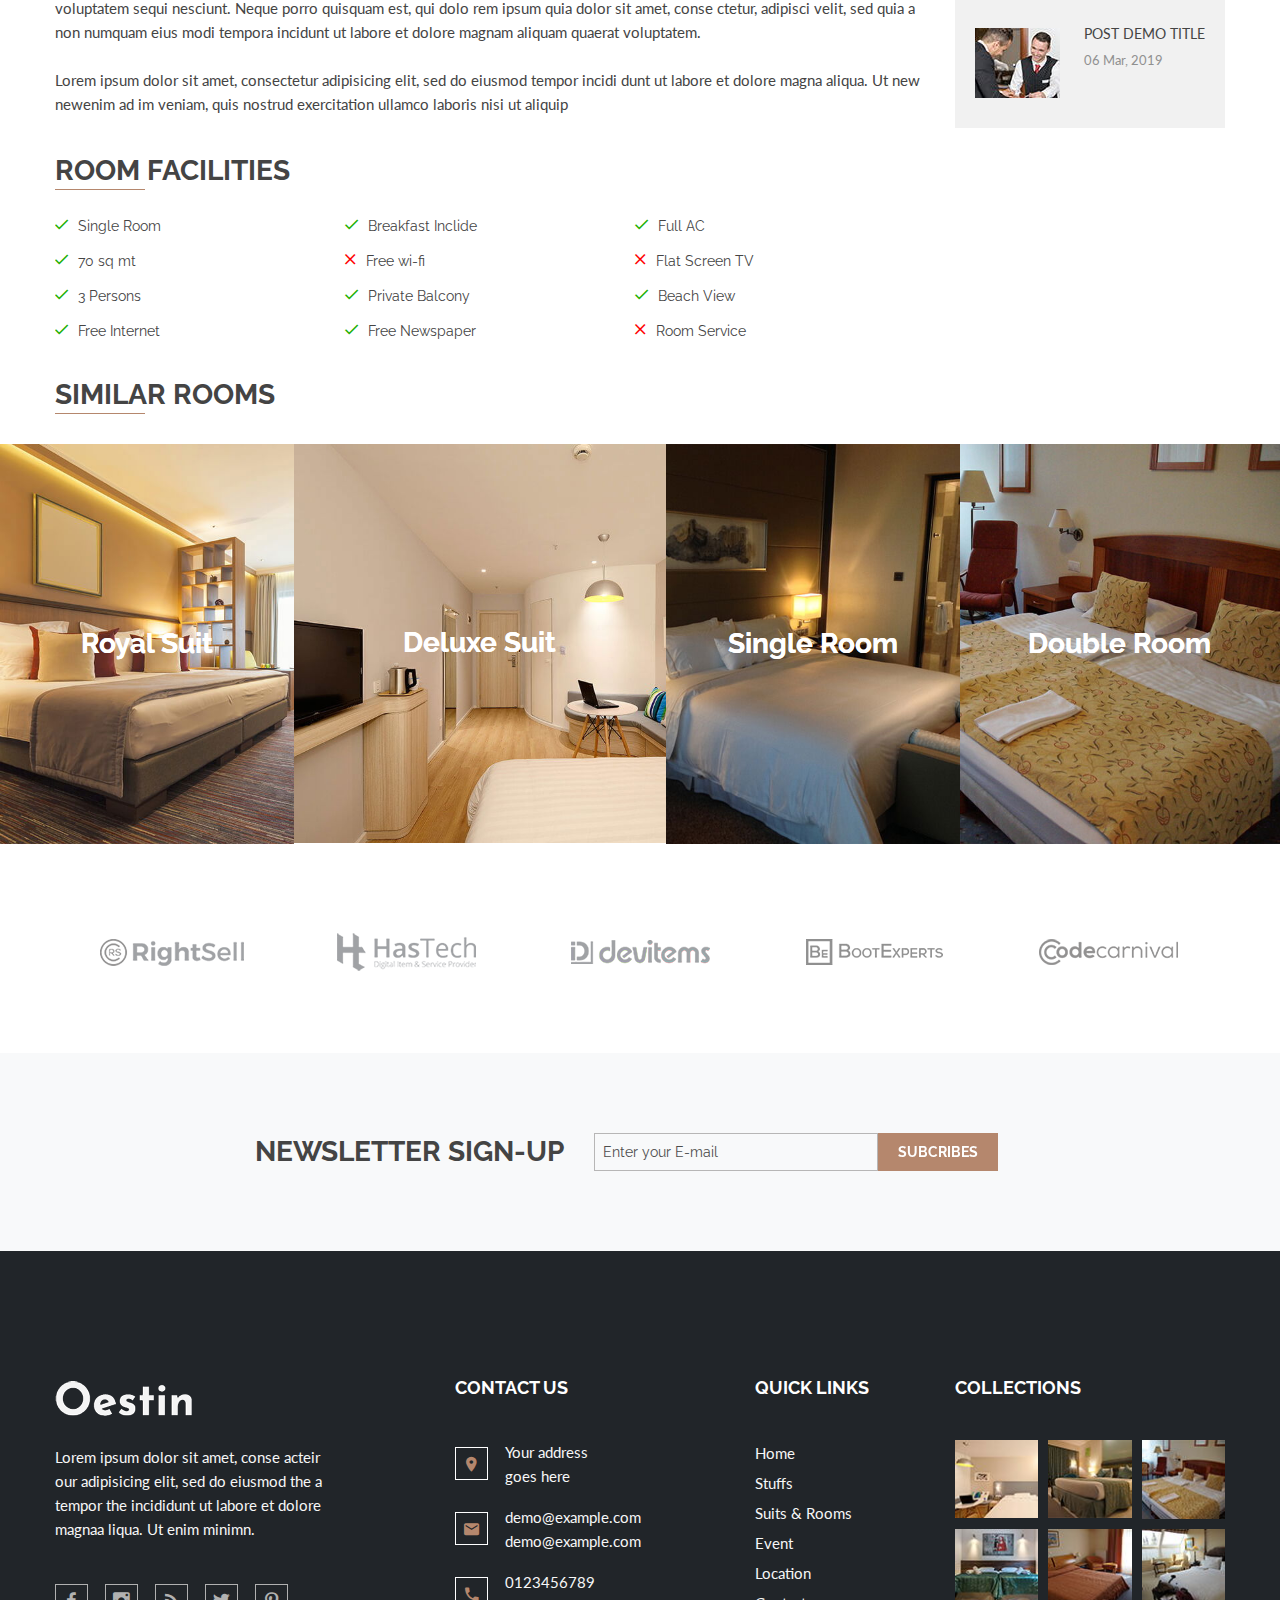
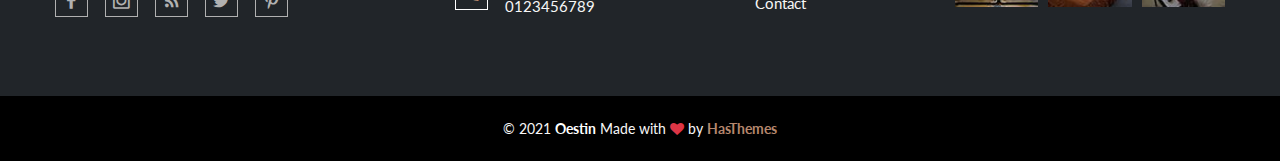
<file: oestin/room-details.html>
<!doctype html>
<html class="no-js" lang="en">

<head>
    <meta charset="utf-8">
    <meta http-equiv="x-ua-compatible" content="ie=edge">
    <title>Oestin - Hotel & Resort HTML Template</title>
    <meta name="description" content="">
    <meta name="viewport" content="width=device-width, initial-scale=1">

    <!-- Favicon Icon -->
    <link rel="shortcut icon" type="image/x-icon" href="img/favicon.ico">

    <!-- All css here -->
    <link rel="stylesheet" href="css/bootstrap.min.css">
    <link rel="stylesheet" href="css/font-awesome.min.css">
    <link rel="stylesheet" href="css/shortcode/shortcodes.css">
    <link rel="stylesheet" href="style.css">
    <link rel="stylesheet" href="css/responsive.css">
    <script src="js/vendor/modernizr-2.8.3.min.js"></script>
</head>

<body>
    <!--[if lt IE 8]>
            <p class="browserupgrade">You are using an <strong>outdated</strong> browser. Please <a href="https://browsehappy.com/">upgrade your browser</a> to improve your experience.</p>
        <![endif]-->

    <!-- Header Area Start -->
    <header class="header-area fixed header-sticky">
        <div class="container">
        <div class="row">
            <div class="col-xl-5 col-lg-4 col-sm-4 col-12">
            <div class="logo">
                <a href="index.html"
                ><img src="img/logo/logo.png" alt="Oestin"
                /></a>
            </div>
            </div>
            <div class="col-xl-7 col-lg-8 col-sm-8 col-12">
            <div class="header-top fix">
                <div class="header-contact">
                <span class="text-theme">Contact:</span>
                <span>0123456789</span>
                </div>
                <div class="header-links">
                <a href="https://www.facebook.com/"
                    ><i class="zmdi zmdi-facebook"></i
                ></a>
                <a href="https://twitter.com/"
                    ><i class="zmdi zmdi-twitter"></i
                ></a>
                <a href="https://plus.google.com/"
                    ><i class="zmdi zmdi-google-plus"></i
                ></a>
                <a href="https://www.instagram.com/"
                    ><i class="zmdi zmdi-instagram"></i
                ></a>
                <a href="https://www.pinterest.com/"
                    ><i class="zmdi zmdi-pinterest"></i
                ></a>
                </div>
            </div>
            <!-- Mainmenu Start -->
            <div class="main-menu d-none d-lg-block">
                <nav>
                <ul>
                    <li><a href="index.html">HOME</a></li>
                    <li>
                    <a href="room-grid.html">ROOMS</a>
                    <ul class="submenu">
                        <li><a href="room-list.html">ROOM LIST</a></li>
                        <li><a href="room-details.html">ROOM DETAILS</a></li>
                    </ul>
                    </li>
                    <li>
                    <a href="room-details.html#">ACTIVITIES</a>
                    <ul class="submenu megamenu">
                        <li>
                        <a href="room-details.html#">Megamenu List</a>
                        <ul>
                            <li><a href="location.html">Location</a></li>
                            <li><a href="room-grid.html">Room Grid</a></li>
                            <li><a href="room-list.html">Room List</a></li>
                            <li><a href="room-details.html">Room Details</a></li>
                            <li><a href="room-details.html#">Mega menu</a></li>
                        </ul>
                        </li>
                        <li>
                        <a href="room-details.html#">Megamenu List</a>
                        <ul>
                            <li><a href="event.html">Event</a></li>
                            <li><a href="room-details.html#">Mega menu</a></li>
                            <li><a href="contact.html">Contact</a></li>
                            <li><a href="team.html">Team</a></li>
                            <li><a href="room-details.html#">Mega menu</a></li>
                        </ul>
                        </li>
                        <li>
                        <a href="room-details.html#">Megamenu List</a>
                        <ul>
                            <li><a href="room-list.html">Room List</a></li>
                            <li><a href="room-details.html#">Mega menu</a></li>
                            <li><a href="room-grid.html">Room Grid</a></li>
                            <li><a href="room-details.html">Room Details</a></li>
                            <li><a href="room-details.html#">Mega menu</a></li>
                        </ul>
                        </li>
                    </ul>
                    </li>
                    <li><a href="location.html">LOCATION</a></li>
                    <li><a href="event.html">EVENT</a></li>
                    <li><a href="team.html">TEAM</a></li>
                    <li><a href="contact.html">CONTACT</a></li>
                </ul>
                </nav>
            </div>
            <!-- Mainmenu End -->
            </div>
        </div>
        </div>
        <!-- Mobile Menu Area start -->
        <div class="mobile-menu-area">
        <div class="container">
            <div class="row">
            <div class="col-12">
                <div class="mobile-menu">
                <nav id="dropdown">
                    <ul>
                    <li><a href="index.html">HOME</a></li>
                    <li>
                        <a href="room-grid.html">ROOMS</a>
                        <ul class="submenu">
                        <li><a href="room-list.html">ROOM LIST</a></li>
                        <li><a href="room-details.html">ROOM DETAILS</a></li>
                        </ul>
                    </li>
                    <li><a href="location.html">LOCATION</a></li>
                    <li><a href="event.html">EVENT</a></li>
                    <li><a href="team.html">TEAM</a></li>
                    <li><a href="contact.html">CONTACT</a></li>
                    </ul>
                </nav>
                </div>
            </div>
            </div>
        </div>
        </div>
        <!-- Mobile Menu Area end -->
    </header>
    <!-- Header Area End -->
    <!-- Breadcrumb Area Start-->
    <section class="breadcrumb-area overlay-dark-2 bg-3">
        <div class="container">
            <div class="row">
                <div class="col-12">
                    <div class="breadcrumb-text text-center">
                        <h2>Room Details</h2>
                        <p>A quality room of Oestin with sea or mountain view</p>
                        <div class="breadcrumb-bar">
                            <ul class="breadcrumb">
                                <li><a href="index.html">Home</a></li>
                                <li>Room Details</li>
                            </ul>
                        </div>
                    </div>
                </div>
            </div>
        </div>
    </section>
    <!-- Breadcrumb Area End -->
    <!-- Room Details Area Start -->
    <section class="room-details pt-90">
        <div class="container">
            <div class="row">
                <div class="col-xl-9 col-lg-8 col-12">
                    <div class="room-slider-wrapper">
                        <div class="room-slider">
                            <div class="slider-image">
                                <img src="img/room/l-1.jpg" alt="">
                                <div class="cost">
                                    <h2>$ 350</h2>
                                    <span>Per Night</span>
                                </div>
                            </div>
                            <div class="slider-image">
                                <img src="img/room/l-2.jpg" alt="">
                                <div class="cost">
                                    <h2>$ 150</h2>
                                    <span>Per Night</span>
                                </div>
                            </div>
                            <div class="slider-image">
                                <img src="img/room/l-3.jpg" alt="">
                                <div class="cost">
                                    <h2>$ 120</h2>
                                    <span>Per Night</span>
                                </div>
                            </div>
                            <div class="slider-image">
                                <img src="img/room/l-4.jpg" alt="">
                                <div class="cost">
                                    <h2>$ 220</h2>
                                    <span>Per Night</span>
                                </div>
                            </div>
                            <div class="slider-image">
                                <img src="img/room/l-5.jpg" alt="">
                                <div class="cost">
                                    <h2>$ 170</h2>
                                    <span>Per Night</span>
                                </div>
                            </div>
                        </div>
                        <div class="row nav-row">
                            <div class="slider-nav">
                                <div class="nav-image">
                                    <img src="img/room/s-1.jpg" alt="">
                                </div>
                                <div class="nav-image">
                                    <img src="img/room/s-2.jpg" alt="">
                                </div>
                                <div class="nav-image">
                                    <img src="img/room/s-3.jpg" alt="">
                                </div>
                                <div class="nav-image">
                                    <img src="img/room/s-4.jpg" alt="">
                                </div>
                                <div class="nav-image">
                                    <img src="img/room/s-5.jpg" alt="">
                                </div>
                            </div>
                        </div>
                    </div>
                    <div class="room-details-text">
                        <h3 class="room-details-title">description of room</h3>
                        <p>Lorem ipsum dolor sit amet, consectetur adipisi cing elit, sed do eius mod tempor incididunt ut labore et dolore magna aliqua. Ut the enim ad minim veniam, quis nostrud exer citation ullamco laboris nisi ut aliquip ex ea com modo conse quat. Duis aute irure dolor in reprehend erit in volupt ate velit esse cillum dolore eu fugiat nulla pari atur. Except eur sint occa ecat cupi datat non proident, sunt in culpa qui officia deserunt mollit anim id est laborum. Sed ut perspiciatis unde omnis iste natus error sit volup tatem accusantium the doloremque lauda ntium, totam rem aper iam, eaque ipsa quae</p>
                        <p>Nemo enim ipsam voluptatem quia volu ptas sit asper natur aut odit aut fugit, sed quia consequ untur magni dolores eos qui ratione voluptatem sequi nesciunt. Neque porro quisquam est, qui dolo rem ipsum quia dolor sit amet, conse ctetur, adipisci velit, sed quia a non numquam eius modi tempora incidunt ut labore et dolore magnam aliquam quaerat voluptatem.</p>
                        <p>Lorem ipsum dolor sit amet, consectetur adipisicing elit, sed do eiusmod tempor incidi dunt ut labore et dolore magna aliqua. Ut new newenim ad im veniam, quis nostrud exercitation ullamco laboris nisi ut aliquip</p>
                    </div>
                    <div class="room-facilities">
                        <h3 class="room-details-title">room facilities</h3>
                        <div class="single-facility">
                            <span><i class="zmdi zmdi-check"></i>Single Room</span>
                            <span><i class="zmdi zmdi-check"></i>70 sq mt</span>
                            <span><i class="zmdi zmdi-check"></i>3 Persons</span>
                            <span><i class="zmdi zmdi-check"></i>Free Internet</span>
                        </div>
                        <div class="single-facility">
                            <span><i class="zmdi zmdi-check"></i>Breakfast Inclide</span>
                            <span><i class="zmdi zmdi-close"></i>Free wi-fi</span>
                            <span><i class="zmdi zmdi-check"></i>Private Balcony</span>
                            <span><i class="zmdi zmdi-check"></i>Free Newspaper</span>
                        </div>
                        <div class="single-facility">
                            <span><i class="zmdi zmdi-check"></i>Full AC</span>
                            <span><i class="zmdi zmdi-close"></i>Flat Screen TV</span>
                            <span><i class="zmdi zmdi-check"></i>Beach View</span>
                            <span><i class="zmdi zmdi-close"></i>Room Service</span>
                        </div>
                    </div>
                </div>
                <div class="col-xl-3 col-lg-4 col-12">
                    <div class="sidebar-widget">
                        <h3 class="room-details-title">your reservation</h3>
                        <form action="room-details.html#" method="post" class="search-form">
                            <div class="form-container fix">
                                <div class="box-select">
                                    <div class="select date">
                                        <input type="date" name="arrive">
                                    </div>
                                    <div class="select date">
                                        <input type="date" name="departure">
                                    </div>
                                    <div class="select arrow">
                                        <select name="adults">
                                            <option>ADULTS</option>
                                            <option>1</option>
                                            <option>2</option>
                                            <option>3</option>
                                            <option>4</option>
                                            <option>5</option>
                                            <option>6</option>
                                        </select>
                                    </div>
                                    <div class="select arrow">
                                        <select name="children">
                                            <option>CHILDREN</option>
                                            <option>1</option>
                                            <option>2</option>
                                            <option>3</option>
                                            <option>4</option>
                                            <option>5</option>
                                            <option>6</option>
                                        </select>
                                    </div>
                                </div>
                                <button type="submit" class="search default-btn">Check Availability</button>
                            </div>
                        </form>
                    </div>
                    <div class="sidebar-widget">
                        <div class="c-info-text">
                            <p>If you have any question please don't hesitate to contact us</p>
                        </div>
                        <div class="c-info">
                            <span><i class="zmdi zmdi-phone"></i></span>
                            <span>0123456789<br>0123456789</span>
                        </div>
                        <div class="c-info">
                            <span><i class="zmdi zmdi-email"></i></span>
                            <span>demo@example.com<br>demo@example.com</span>
                        </div>
                    </div>
                    <div class="sidebar-widget">
                        <h3 class="room-details-title">popular posts</h3>
                        <div class="post-content">
                            <div class="post-img">
                                <a href="room-details.html#" class="block"><img src="img/sidebar/1.jpg" alt=""></a>
                            </div>
                            <div class="post-text">
                                <h4><a href="room-details.html#">post demo title</a></h4>
                                <span>22 Dec, 2019</span>
                            </div>
                        </div>
                        <div class="post-content">
                            <div class="post-img">
                                <a href="room-details.html#" class="block"><img src="img/sidebar/2.jpg" alt=""></a>
                            </div>
                            <div class="post-text">
                                <h4><a href="room-details.html#">post demo title</a></h4>
                                <span>10 Feb, 2019</span>
                            </div>
                        </div>
                        <div class="post-content">
                            <div class="post-img">
                                <a href="room-details.html#" class="block"><img src="img/sidebar/3.jpg" alt=""></a>
                            </div>
                            <div class="post-text">
                                <h4><a href="room-details.html#">post demo title</a></h4>
                                <span>06 Mar, 2019</span>
                            </div>
                        </div>
                    </div>
                </div>
            </div>
        </div>
        <div class="room-area">
            <div class="container">
                <div class="row">
                    <div class="col-12">
                        <h3 class="room-details-title">similar rooms</h3>
                    </div>
                </div>
            </div>
            <div class="container-fluid overflow-hidden">
                <div class="single-room small">
                    <img src="img/room/1.jpg" alt="">
                    <h3>Royal Suit</h3>
                    <div class="room-hover text-center">
                        <div class="hover-text">
                            <h3><a href="room-details.html">Royal Suit</a></h3>
                            <p>Lorem ipsum dolor sit amet, consectetur adipisicing elit, sed do eiusmod tempor incididunt ut labore et dolore magna aliqua. Ut enim ad minim veniam,</p>
                            <div class="room-btn">
                                <a href="room-details.html" class="default-btn">DETAILS</a>
                            </div>
                        </div>
                        <div class="p-amount">
                            <span>$220</span>
                            <span class="count">Per Night</span>
                        </div>
                    </div>
                </div>
                <div class="single-room large">
                    <img src="img/room/2.jpg" alt="">
                    <h3>Deluxe Suit</h3>
                    <div class="room-hover text-center">
                        <div class="hover-text">
                            <h3><a href="room-details.html">Deluxe Suit</a></h3>
                            <p>Lorem ipsum dolor sit amet, consectetur adipisicing elit, sed do eiusmod tempor incididunt ut labore et dolore magna aliqua. Ut enim ad minim veniam,</p>
                            <div class="room-btn">
                                <a href="room-details.html" class="default-btn">DETAILS</a>
                            </div>
                        </div>
                        <div class="p-amount">
                            <span>$150</span>
                            <span class="count">Per Night</span>
                        </div>
                    </div>
                </div>
                <div class="single-room small">
                    <img src="img/room/3.jpg" alt="">
                    <h3>Single Room</h3>
                    <div class="room-hover text-center">
                        <div class="hover-text">
                            <h3><a href="room-details.html">Single Room</a></h3>
                            <p>Lorem ipsum dolor sit amet, consectetur adipisicing elit, sed do eiusmod tempor incididunt ut labore et dolore magna aliqua. Ut enim ad minim veniam,</p>
                            <div class="room-btn">
                                <a href="room-details.html" class="default-btn">DETAILS</a>
                            </div>
                        </div>
                        <div class="p-amount">
                            <span>$120</span>
                            <span class="count">Per Night</span>
                        </div>
                    </div>
                </div>
                <div class="single-room medium">
                    <img src="img/room/4.jpg" alt="">
                    <h3>Double Room</h3>
                    <div class="room-hover text-center">
                        <div class="hover-text">
                            <h3><a href="room-details.html">Double Room</a></h3>
                            <p>Lorem ipsum dolor sit amet, consectetur adipisicing elit, sed do eiusmod tempor incididunt ut labore et dolore magna aliqua. Ut enim ad minim veniam,</p>
                            <div class="room-btn">
                                <a href="room-details.html" class="default-btn">DETAILS</a>
                            </div>
                        </div>
                        <div class="p-amount">
                            <span>$100</span>
                            <span class="count">Per Night</span>
                        </div>
                    </div>
                </div>
            </div>
        </div>
    </section>
    <!-- Room Details Area End -->
    <!-- Client Area Start -->
    <div class="client-area">
        <div class="container">
        <div class="row">
            <div class="col-12">
            <div class="client-carousel">
                <div class="single-client">
                <div class="client-image">
                    <a href="room-details.html#">
                    <img src="img/client/1.png" alt="" class="p-img" />
                    <img src="img/client/1-hover.png" alt="" class="s-img" />
                    </a>
                </div>
                </div>
                <div class="single-client">
                <div class="client-image">
                    <a href="room-details.html#">
                    <img src="img/client/2.png" alt="" class="p-img" />
                    <img src="img/client/2-hover.png" alt="" class="s-img" />
                    </a>
                </div>
                </div>
                <div class="single-client">
                <div class="client-image">
                    <a href="room-details.html#">
                    <img src="img/client/3.png" alt="" class="p-img" />
                    <img src="img/client/3-hover.png" alt="" class="s-img" />
                    </a>
                </div>
                </div>
                <div class="single-client">
                <div class="client-image">
                    <a href="room-details.html#">
                    <img src="img/client/4.png" alt="" class="p-img" />
                    <img src="img/client/4-hover.png" alt="" class="s-img" />
                    </a>
                </div>
                </div>
                <div class="single-client">
                <div class="client-image">
                    <a href="room-details.html#">
                    <img src="img/client/5.png" alt="" class="p-img" />
                    <img src="img/client/5-hover.png" alt="" class="s-img" />
                    </a>
                </div>
                </div>
            </div>
            </div>
        </div>
        </div>
    </div>
    <!-- Client Area End -->
    <!-- Newsletter Area Start -->
    <section class="newsletter-area bg-light">
        <div class="container">
            <div class="row">
            <div class="col-xl-8 mx-auto col-12">
                <div class="newsletter-container">
                <h3>NewsLetter Sign-Up</h3>
                <div class="newsletter-form">
                    <form action="room-details.html#" id="mc-form" class="mc-form fix">
                    <input id="mc-email" type="email" name="email" placeholder="Enter your E-mail"/>
                    <button id="mc-submit" type="submit" class="default-btn">subcribes</button>
                    </form>
                    <!-- mailchimp-alerts Start -->
                    <div class="mailchimp-alerts">
                    <div class="mailchimp-submitting"></div>
                    <!-- mailchimp-submitting end -->
                    <div class="mailchimp-success"></div>
                    <!-- mailchimp-success end -->
                    <div class="mailchimp-error"></div>
                    <!-- mailchimp-error end -->
                    </div>
                    <!-- mailchimp-alerts end -->
                </div>
                </div>
            </div>
            </div>
        </div>
    </section>
    <!-- Newsletter Area End -->
    <!-- Footer Area Start -->
    <footer class="footer-area">
        <!-- Footer Widget Start -->
        <div class="footer-widget-area bg-dark">
        <div class="container">
            <div class="row mb-n60">
            <div class="col-xl-3 col-lg-4 col-md-6 col-sm-6 col-12 mb-60">
                <div class="single-footer-widget">
                <div class="footer-logo">
                    <a href="index.html"
                    ><img src="img/logo/footer-logo.png" alt="Oestin"
                    /></a>
                </div>
                <p>
                    Lorem ipsum dolor sit amet, conse acteir our adipisicing elit,
                    sed do eiusmod the a tempor the incididunt ut labore et dolore
                    magnaa liqua. Ut enim minimn.
                </p>
                <div class="social-icons">
                    <a href="room-details.html#/"><i class="zmdi zmdi-facebook"></i></a>
                    <a href="room-details.html#/"><i class="zmdi zmdi-instagram"></i></a>
                    <a href="room-details.html#/"><i class="zmdi zmdi-rss"></i></a>
                    <a href="room-details.html#/"><i class="zmdi zmdi-twitter"></i></a>
                    <a href="room-details.html#/"><i class="zmdi zmdi-pinterest"></i></a>
                </div>
                </div>
            </div>
            <div class="col-xl-3 offset-lg-1 col-lg-4  col-md-6 col-sm-6 col-12 mb-60">
                <div class="single-footer-widget">
                <h3>contact us</h3>
                <div class="c-info">
                    <span><i class="zmdi zmdi-pin"></i></span>
                    <span>Your address <br />goes here</span>
                </div>
                <div class="c-info">
                    <span><i class="zmdi zmdi-email"></i></span>
                    <span>demo@example.com<br />demo@example.com</span>
                </div>
                <div class="c-info">
                    <span><i class="zmdi zmdi-phone"></i></span>
                    <span>0123456789<br />0123456789</span>
                </div>
                </div>
            </div>
            <div class="col-xl-2 col-lg-3 col-md-6 col-sm-6 col-12 mb-60">
                <div class="single-footer-widget">
                <h3>quick links</h3>
                <ul class="footer-list">
                    <li><a href="index.html">Home</a></li>
                    <li><a href="team.html">Stuffs</a></li>
                    <li><a href="room-grid.html">Suits &amp; Rooms</a></li>
                    <li><a href="event.html">Event</a></li>
                    <li><a href="location.html">Location</a></li>
                    <li><a href="contact.html">Contact</a></li>
                </ul>
                </div>
            </div>
            <div class="col-xl-3 col-lg-4 col-md-6 col-sm-6 col-12 mb-60">
                <div class="single-footer-widget">
                <h3>collections</h3>
                <div class="instagram-image">
                    <div class="footer-img">
                    <a href="room-grid.html"
                        ><img src="img/footer/1.jpg" alt=""
                    /></a>
                    </div>
                    <div class="footer-img">
                    <a href="room-grid.html"
                        ><img src="img/footer/2.jpg" alt=""
                    /></a>
                    </div>
                    <div class="footer-img">
                    <a href="room-grid.html"
                        ><img src="img/footer/3.jpg" alt=""
                    /></a>
                    </div>
                    <div class="footer-img">
                    <a href="room-grid.html"
                        ><img src="img/footer/4.jpg" alt=""
                    /></a>
                    </div>
                    <div class="footer-img">
                    <a href="room-grid.html"
                        ><img src="img/footer/5.jpg" alt=""
                    /></a>
                    </div>
                    <div class="footer-img">
                    <a href="room-grid.html"
                        ><img src="img/footer/6.jpg" alt=""
                    /></a>
                    </div>
                </div>
                </div>
            </div>
            </div>
        </div>
        </div>
        <!-- Footer Widget End -->
        <!-- Footer Bottom Area Start -->
        <div class="footer-bottom-area bg-black">
        <div class="container">
            <div class="row justify-content-center">
            <div class="col-auto">
                <div class="footer-text text-center">
                <span>© 2021 <b class="text-white">Oestin</b> Made with <i class="fa fa-heart text-danger"></i> by <a href="https://hasthemes.com/"><b>HasThemes</b></a><span>
                </div>
            </div>
            </div>
        </div>
        </div>
        <!-- Footer Bottom Area End -->
    </footer>
    <!-- Footer Area End -->

    <!-- All js here -->
    <script src="js/vendor/jquery-3.6.0.min.js"></script>
    <script src="js/vendor/jquery-migrate-3.3.2.min.js"></script>
    <script src="js/bootstrap.min.js"></script>
    <script src="js/owl.carousel.min.js"></script>
    <script src="js/ajax-mail.js"></script>
    <script src="js/jquery.ajaxchimp.min.js"></script>
    <script src="js/jquery.meanmenu.js"></script>
    <script src="js/jquery.counterup.min.js"></script>
    <script src="js/waypoints.min.js"></script>
    <script src="js/isotope.pkgd.min.js"></script>
    <script src="js/imagesloaded.pkgd.min.js"></script>
    <script src="js/jquery.magnific-popup.js"></script>
    <script src="js/plugins.js"></script>
    <script src="js/main.js"></script>
</body>

</html>
</file>
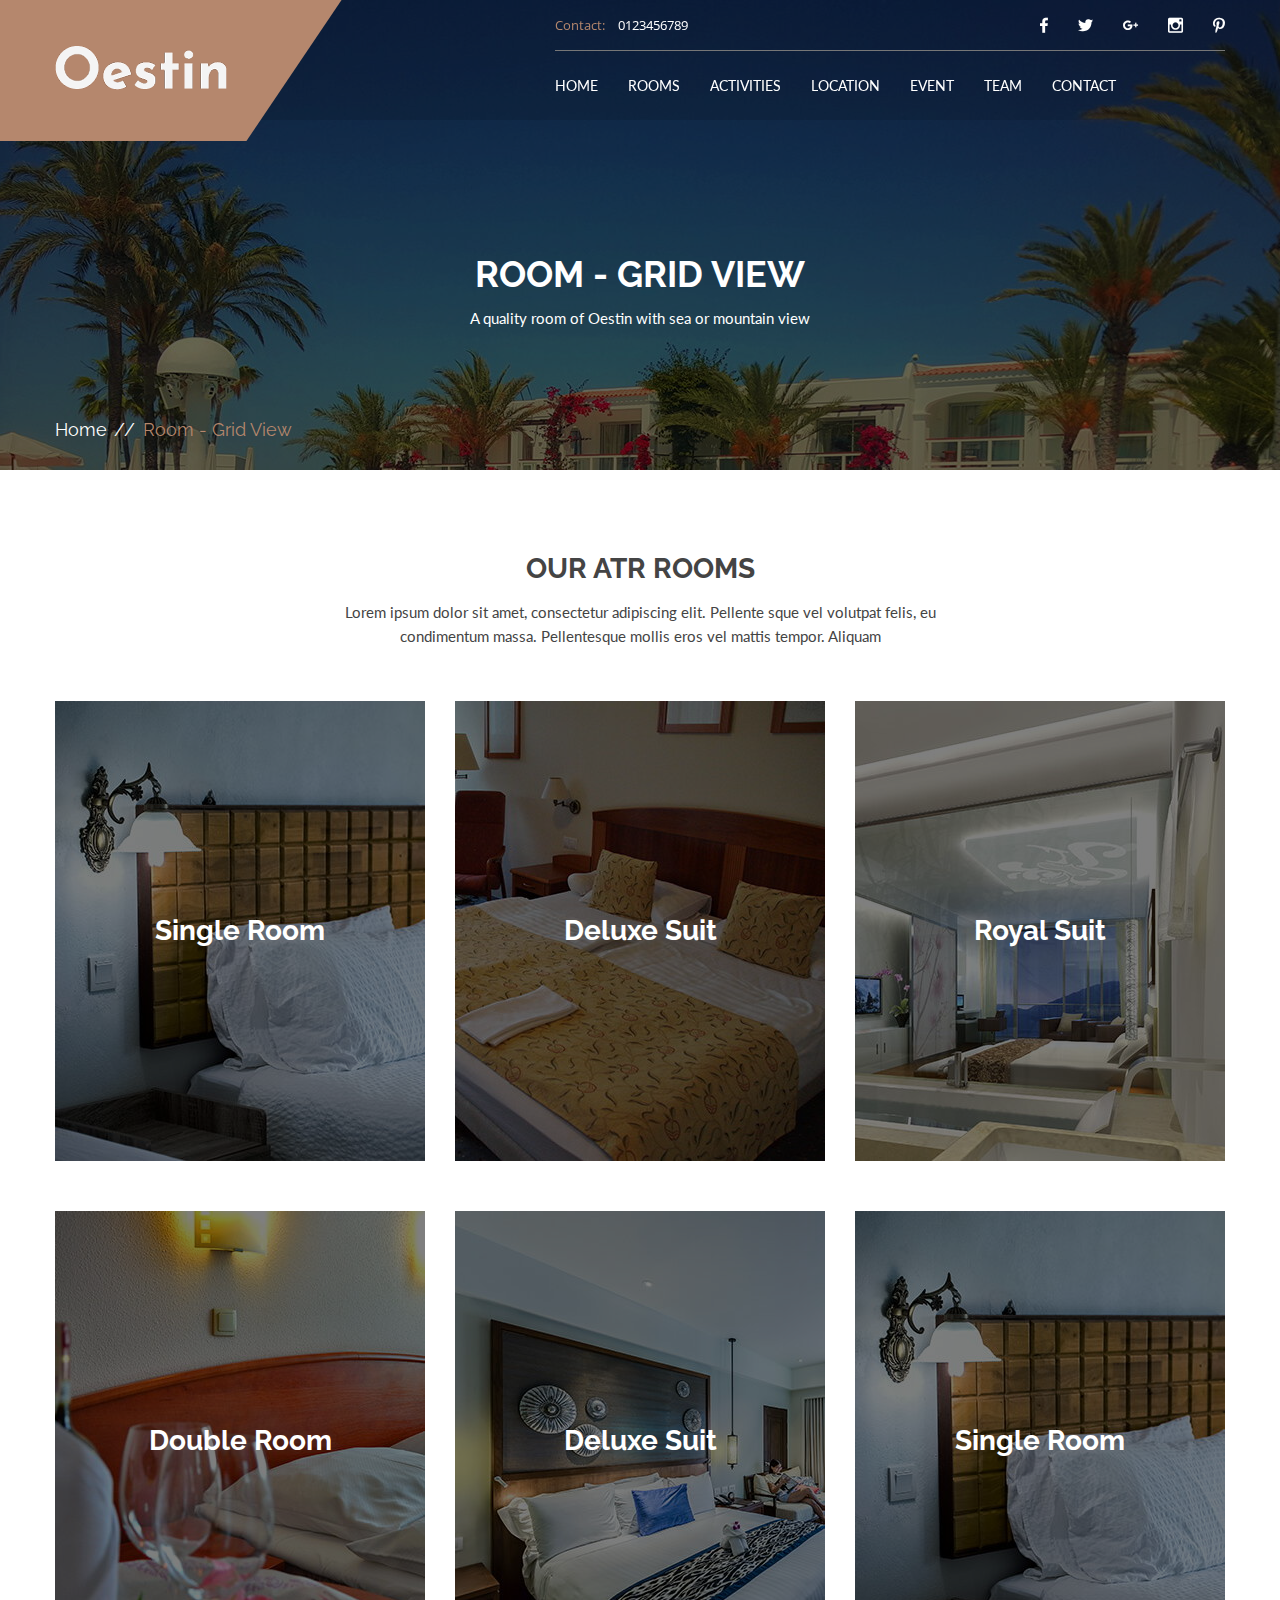
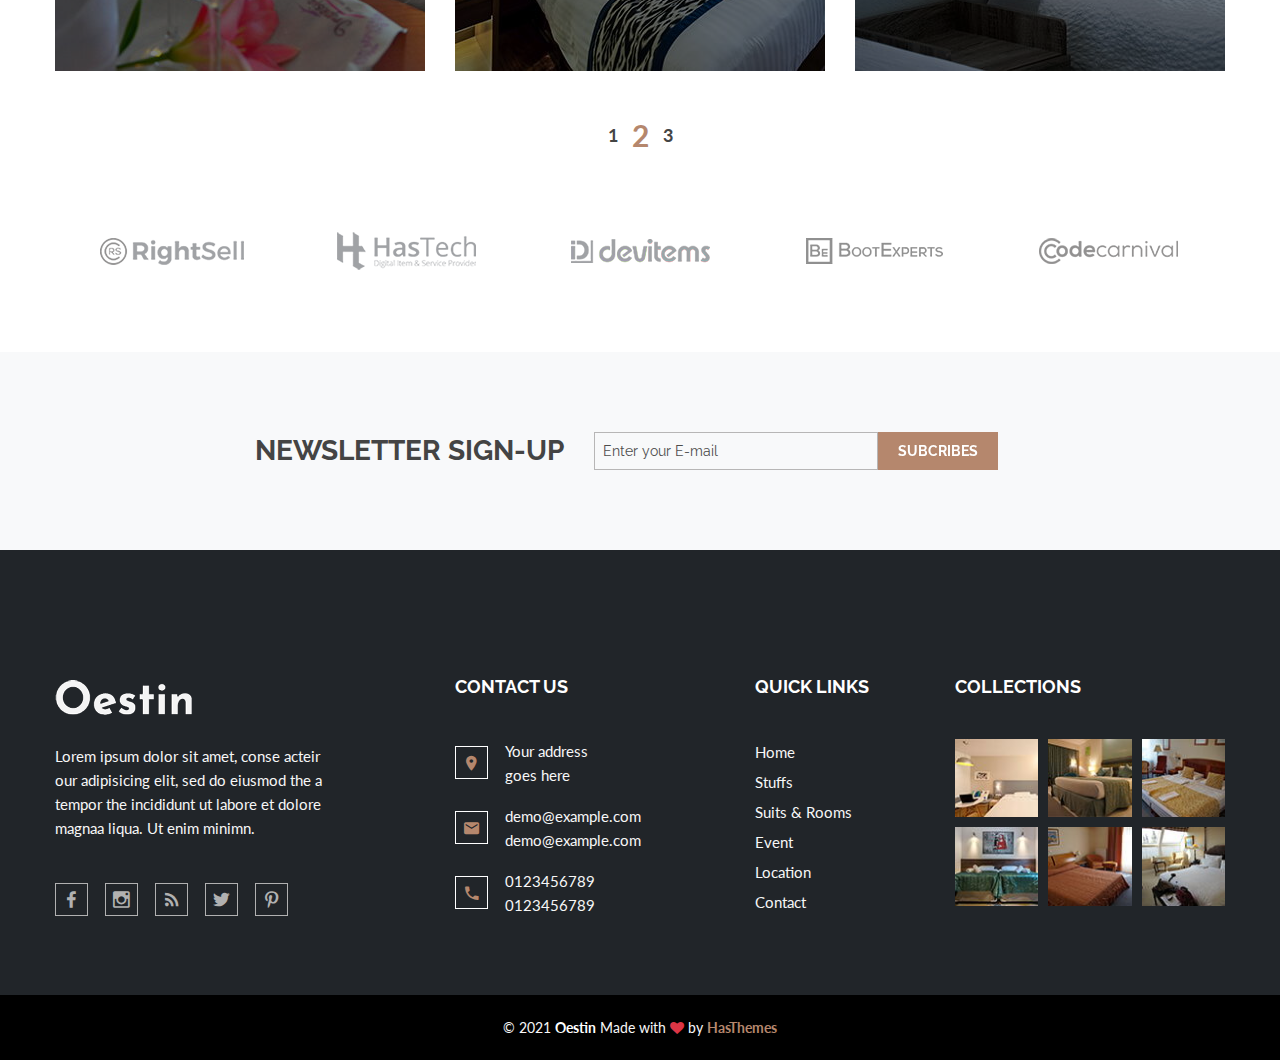
<file: oestin/room-grid.html>
<!doctype html>
<html class="no-js" lang="en">
    <head>
        <meta charset="utf-8">
        <meta http-equiv="x-ua-compatible" content="ie=edge">
        <title>Oestin - Hotel & Resort HTML Template</title>
        <meta name="description" content="">
        <meta name="viewport" content="width=device-width, initial-scale=1">
        
        <!-- Favicon Icon -->
        <link rel="shortcut icon" type="image/x-icon" href="img/favicon.ico">
		
		<!-- All css here -->
        <link rel="stylesheet" href="css/bootstrap.min.css">
        <link rel="stylesheet" href="css/font-awesome.min.css">
        <link rel="stylesheet" href="css/shortcode/shortcodes.css">
        <link rel="stylesheet" href="style.css">
        <link rel="stylesheet" href="css/responsive.css">
        <script src="js/vendor/modernizr-2.8.3.min.js"></script>
    </head>
    <body>
        <!--[if lt IE 8]>
            <p class="browserupgrade">You are using an <strong>outdated</strong> browser. Please <a href="https://browsehappy.com/">upgrade your browser</a> to improve your experience.</p>
        <![endif]-->
        
        <!-- Header Area Start -->
        <header class="header-area fixed header-sticky">
            <div class="container">
            <div class="row">
                <div class="col-xl-5 col-lg-4 col-sm-4 col-12">
                <div class="logo">
                    <a href="index.html"
                    ><img src="img/logo/logo.png" alt="Oestin"
                    /></a>
                </div>
                </div>
                <div class="col-xl-7 col-lg-8 col-sm-8 col-12">
                <div class="header-top fix">
                    <div class="header-contact">
                    <span class="text-theme">Contact:</span>
                    <span>0123456789</span>
                    </div>
                    <div class="header-links">
                    <a href="https://www.facebook.com/"
                        ><i class="zmdi zmdi-facebook"></i
                    ></a>
                    <a href="https://twitter.com/"
                        ><i class="zmdi zmdi-twitter"></i
                    ></a>
                    <a href="https://plus.google.com/"
                        ><i class="zmdi zmdi-google-plus"></i
                    ></a>
                    <a href="https://www.instagram.com/"
                        ><i class="zmdi zmdi-instagram"></i
                    ></a>
                    <a href="https://www.pinterest.com/"
                        ><i class="zmdi zmdi-pinterest"></i
                    ></a>
                    </div>
                </div>
                <!-- Mainmenu Start -->
                <div class="main-menu d-none d-lg-block">
                    <nav>
                    <ul>
                        <li><a href="index.html">HOME</a></li>
                        <li>
                        <a href="room-grid.html">ROOMS</a>
                        <ul class="submenu">
                            <li><a href="room-list.html">ROOM LIST</a></li>
                            <li><a href="room-details.html">ROOM DETAILS</a></li>
                        </ul>
                        </li>
                        <li>
                        <a href="room-grid.html#">ACTIVITIES</a>
                        <ul class="submenu megamenu">
                            <li>
                            <a href="room-grid.html#">Megamenu List</a>
                            <ul>
                                <li><a href="location.html">Location</a></li>
                                <li><a href="room-grid.html">Room Grid</a></li>
                                <li><a href="room-list.html">Room List</a></li>
                                <li><a href="room-details.html">Room Details</a></li>
                                <li><a href="room-grid.html#">Mega menu</a></li>
                            </ul>
                            </li>
                            <li>
                            <a href="room-grid.html#">Megamenu List</a>
                            <ul>
                                <li><a href="event.html">Event</a></li>
                                <li><a href="room-grid.html#">Mega menu</a></li>
                                <li><a href="contact.html">Contact</a></li>
                                <li><a href="team.html">Team</a></li>
                                <li><a href="room-grid.html#">Mega menu</a></li>
                            </ul>
                            </li>
                            <li>
                            <a href="room-grid.html#">Megamenu List</a>
                            <ul>
                                <li><a href="room-list.html">Room List</a></li>
                                <li><a href="room-grid.html#">Mega menu</a></li>
                                <li><a href="room-grid.html">Room Grid</a></li>
                                <li><a href="room-details.html">Room Details</a></li>
                                <li><a href="room-grid.html#">Mega menu</a></li>
                            </ul>
                            </li>
                        </ul>
                        </li>
                        <li><a href="location.html">LOCATION</a></li>
                        <li><a href="event.html">EVENT</a></li>
                        <li><a href="team.html">TEAM</a></li>
                        <li><a href="contact.html">CONTACT</a></li>
                    </ul>
                    </nav>
                </div>
                <!-- Mainmenu End -->
                </div>
            </div>
            </div>
            <!-- Mobile Menu Area start -->
            <div class="mobile-menu-area">
            <div class="container">
                <div class="row">
                <div class="col-12">
                    <div class="mobile-menu">
                    <nav id="dropdown">
                        <ul>
                        <li><a href="index.html">HOME</a></li>
                        <li>
                            <a href="room-grid.html">ROOMS</a>
                            <ul class="submenu">
                            <li><a href="room-list.html">ROOM LIST</a></li>
                            <li><a href="room-details.html">ROOM DETAILS</a></li>
                            </ul>
                        </li>
                        <li><a href="location.html">LOCATION</a></li>
                        <li><a href="event.html">EVENT</a></li>
                        <li><a href="team.html">TEAM</a></li>
                        <li><a href="contact.html">CONTACT</a></li>
                        </ul>
                    </nav>
                    </div>
                </div>
                </div>
            </div>
            </div>
            <!-- Mobile Menu Area end -->
        </header>
        <!-- Header Area End -->
		<!-- Breadcrumb Area Start-->
		<section class="breadcrumb-area overlay-dark-2 bg-3">	
			<div class="container">
				<div class="row">
					<div class="col-12">
						<div class="breadcrumb-text text-center">
							<h2>room - grid view</h2>
							<p>A quality room of Oestin with sea or mountain view</p>
							<div class="breadcrumb-bar">
								<ul class="breadcrumb">
									<li><a href="index.html">Home</a></li>
									<li>Room - grid view</li>
								</ul>
							</div>
						</div>
					</div>
				</div>
			</div>
		</section>
		<!-- Breadcrumb Area End -->
        <!-- Room Area Start -->
        <section class="room-area pt-90 room-grid">
            <div class="container">
                <div class="row">
                    <div class="col-md-8 mx-auto">
                        <div class="section-title text-center">
                            <h3>our atr rooms</h3>
                            <p>Lorem ipsum dolor sit amet, consectetur adipiscing elit. Pellente sque vel volutpat felis, eu condimentum massa. Pellentesque mollis eros vel mattis tempor. Aliquam </p>
                        </div>
                    </div>
                </div>
            </div>
            <div class="container">
                <div class="row">
                    <div class="col-lg-4 col-sm-6 col-12">
                        <div class="single-room">
                            <img class="fit-image" src="img/room/5.jpg" alt="">
                            <div class="room-hover text-center">
                                <div class="hover-text">
                                    <h3><a href="room-details.html">Single Room</a></h3>
                                    <div class="p-amount">
                                        <span>$220</span>
                                        <span class="count">Per Night</span>
                                    </div>
                                    <p>Lorem ipsum dolor sit amet, consectetur adipisicing elit, sed do eiusmod tempor</p>
                                    <div class="room-btn">
                                        <a href="room-details.html" class="default-btn">DETAILS</a>
                                    </div>
                                </div>
                            </div>
                        </div>
                    </div>
                    <div class="col-lg-4 col-sm-6 col-12">
                        <div class="single-room">
                            <img class="fit-image" src="img/room/6.jpg" alt="">
                            <div class="room-hover text-center">
                                <div class="hover-text">
                                    <h3><a href="room-details.html">Deluxe Suit</a></h3>
                                    <div class="p-amount">
                                        <span>$150</span>
                                        <span class="count">Per Night</span>
                                    </div>
                                    <p>Lorem ipsum dolor sit amet, consectetur adipisicing elit, sed do eiusmod tempor</p>
                                    <div class="room-btn">
                                        <a href="room-details.html" class="default-btn">DETAILS</a>
                                    </div>
                                </div>
                            </div>
                        </div>
                    </div>
                    <div class="col-lg-4 col-sm-6 col-12">
                        <div class="single-room">
                            <img class="fit-image" src="img/room/7.jpg" alt="">
                            <div class="room-hover text-center">
                                <div class="hover-text">
                                    <h3><a href="room-details.html">Royal Suit</a></h3>
                                    <p>Lorem ipsum dolor sit amet, consectetur adipisicing elit, sed do eiusmod tempor</p>
                                    <div class="p-amount">
                                        <span>$240</span>
                                        <span class="count">Per Night</span>
                                    </div>
                                    <div class="room-btn">
                                        <a href="room-details.html" class="default-btn">DETAILS</a>
                                    </div>
                                </div>
                            </div>
                        </div>
                    </div>
                    <div class="col-lg-4 col-sm-6 col-12">
                        <div class="single-room">
                            <img class="fit-image" src="img/room/8.jpg" alt="">
                            <div class="room-hover text-center">
                                <div class="hover-text">
                                    <h3><a href="room-details.html">Double Room</a></h3>
                                    <p>Lorem ipsum dolor sit amet, consectetur adipisicing elit, sed do eiusmod tempor</p>
                                    <div class="p-amount">
                                        <span>$180</span>
                                        <span class="count">Per Night</span>
                                    </div>
                                    <div class="room-btn">
                                        <a href="room-details.html" class="default-btn">DETAILS</a>
                                    </div>
                                </div>
                            </div>
                        </div>
                    </div>
                    <div class="col-lg-4 col-sm-6 col-12">
                        <div class="single-room">
                            <img class="fit-image" src="img/room/9.jpg" alt="">
                            <div class="room-hover text-center">
                                <div class="hover-text">
                                    <h3><a href="room-details.html">Deluxe Suit</a></h3>
                                    <div class="p-amount">
                                        <span>$130</span>
                                        <span class="count">Per Night</span>
                                    </div>
                                    <p>Lorem ipsum dolor sit amet, consectetur adipisicing elit, sed do eiusmod tempor</p>
                                    <div class="room-btn">
                                        <a href="room-details.html" class="default-btn">DETAILS</a>
                                    </div>
                                </div>
                            </div>
                        </div>
                    </div>
                    <div class="col-lg-4 col-sm-6 col-12">
                        <div class="single-room">
                            <img class="fit-image" src="img/room/5.jpg" alt="">
                            <div class="room-hover text-center">
                                <div class="hover-text">
                                    <h3><a href="room-details.html">Single Room</a></h3>
                                    <div class="p-amount">
                                        <span>$220</span>
                                        <span class="count">Per Night</span>
                                    </div>
                                    <p>Lorem ipsum dolor sit amet, consectetur adipisicing elit, sed do eiusmod tempor</p>
                                    <div class="room-btn">
                                        <a href="room-details.html" class="default-btn">DETAILS</a>
                                    </div>
                                </div>
                            </div>
                        </div>
                    </div>
                    <div class="col-12">
                        <div class="pagination-content">
                            <ul class="pagination">
                                <li><a href="room-grid.html#">1</a></li>
                                <li class="active"><a href="room-grid.html#">2</a></li>
                                <li><a href="room-grid.html#">3</a></li>
                            </ul>
                        </div>
                    </div>
                </div>
            </div>
        </section>
        <!-- Room Area End -->
        <!-- Client Area Start -->
        <div class="client-area">
            <div class="container">
            <div class="row">
                <div class="col-12">
                <div class="client-carousel">
                    <div class="single-client">
                    <div class="client-image">
                        <a href="room-grid.html#">
                        <img src="img/client/1.png" alt="" class="p-img" />
                        <img src="img/client/1-hover.png" alt="" class="s-img" />
                        </a>
                    </div>
                    </div>
                    <div class="single-client">
                    <div class="client-image">
                        <a href="room-grid.html#">
                        <img src="img/client/2.png" alt="" class="p-img" />
                        <img src="img/client/2-hover.png" alt="" class="s-img" />
                        </a>
                    </div>
                    </div>
                    <div class="single-client">
                    <div class="client-image">
                        <a href="room-grid.html#">
                        <img src="img/client/3.png" alt="" class="p-img" />
                        <img src="img/client/3-hover.png" alt="" class="s-img" />
                        </a>
                    </div>
                    </div>
                    <div class="single-client">
                    <div class="client-image">
                        <a href="room-grid.html#">
                        <img src="img/client/4.png" alt="" class="p-img" />
                        <img src="img/client/4-hover.png" alt="" class="s-img" />
                        </a>
                    </div>
                    </div>
                    <div class="single-client">
                    <div class="client-image">
                        <a href="room-grid.html#">
                        <img src="img/client/5.png" alt="" class="p-img" />
                        <img src="img/client/5-hover.png" alt="" class="s-img" />
                        </a>
                    </div>
                    </div>
                </div>
                </div>
            </div>
            </div>
        </div>
        <!-- Client Area End -->
        <!-- Newsletter Area Start -->
        <section class="newsletter-area bg-light">
            <div class="container">
                <div class="row">
                <div class="col-xl-8 mx-auto col-12">
                    <div class="newsletter-container">
                    <h3>NewsLetter Sign-Up</h3>
                    <div class="newsletter-form">
                        <form action="room-grid.html#" id="mc-form" class="mc-form fix">
                        <input id="mc-email" type="email" name="email" placeholder="Enter your E-mail"/>
                        <button id="mc-submit" type="submit" class="default-btn">subcribes</button>
                        </form>
                        <!-- mailchimp-alerts Start -->
                        <div class="mailchimp-alerts">
                        <div class="mailchimp-submitting"></div>
                        <!-- mailchimp-submitting end -->
                        <div class="mailchimp-success"></div>
                        <!-- mailchimp-success end -->
                        <div class="mailchimp-error"></div>
                        <!-- mailchimp-error end -->
                        </div>
                        <!-- mailchimp-alerts end -->
                    </div>
                    </div>
                </div>
                </div>
            </div>
        </section>
        <!-- Newsletter Area End -->
        <!-- Footer Area Start -->
        <footer class="footer-area">
            <!-- Footer Widget Start -->
            <div class="footer-widget-area bg-dark">
            <div class="container">
                <div class="row mb-n60">
                <div class="col-xl-3 col-lg-4 col-md-6 col-sm-6 col-12 mb-60">
                    <div class="single-footer-widget">
                    <div class="footer-logo">
                        <a href="index.html"
                        ><img src="img/logo/footer-logo.png" alt="Oestin"
                        /></a>
                    </div>
                    <p>
                        Lorem ipsum dolor sit amet, conse acteir our adipisicing elit,
                        sed do eiusmod the a tempor the incididunt ut labore et dolore
                        magnaa liqua. Ut enim minimn.
                    </p>
                    <div class="social-icons">
                        <a href="room-grid.html#/"><i class="zmdi zmdi-facebook"></i></a>
                        <a href="room-grid.html#/"><i class="zmdi zmdi-instagram"></i></a>
                        <a href="room-grid.html#/"><i class="zmdi zmdi-rss"></i></a>
                        <a href="room-grid.html#/"><i class="zmdi zmdi-twitter"></i></a>
                        <a href="room-grid.html#/"><i class="zmdi zmdi-pinterest"></i></a>
                    </div>
                    </div>
                </div>
                <div class="col-xl-3 offset-lg-1 col-lg-4  col-md-6 col-sm-6 col-12 mb-60">
                    <div class="single-footer-widget">
                    <h3>contact us</h3>
                    <div class="c-info">
                        <span><i class="zmdi zmdi-pin"></i></span>
                        <span>Your address <br />goes here</span>
                    </div>
                    <div class="c-info">
                        <span><i class="zmdi zmdi-email"></i></span>
                        <span>demo@example.com<br />demo@example.com</span>
                    </div>
                    <div class="c-info">
                        <span><i class="zmdi zmdi-phone"></i></span>
                        <span>0123456789<br />0123456789</span>
                    </div>
                    </div>
                </div>
                <div class="col-xl-2 col-lg-3 col-md-6 col-sm-6 col-12 mb-60">
                    <div class="single-footer-widget">
                    <h3>quick links</h3>
                    <ul class="footer-list">
                        <li><a href="index.html">Home</a></li>
                        <li><a href="team.html">Stuffs</a></li>
                        <li><a href="room-grid.html">Suits &amp; Rooms</a></li>
                        <li><a href="event.html">Event</a></li>
                        <li><a href="location.html">Location</a></li>
                        <li><a href="contact.html">Contact</a></li>
                    </ul>
                    </div>
                </div>
                <div class="col-xl-3 col-lg-4 col-md-6 col-sm-6 col-12 mb-60">
                    <div class="single-footer-widget">
                    <h3>collections</h3>
                    <div class="instagram-image">
                        <div class="footer-img">
                        <a href="room-grid.html"
                            ><img src="img/footer/1.jpg" alt=""
                        /></a>
                        </div>
                        <div class="footer-img">
                        <a href="room-grid.html"
                            ><img src="img/footer/2.jpg" alt=""
                        /></a>
                        </div>
                        <div class="footer-img">
                        <a href="room-grid.html"
                            ><img src="img/footer/3.jpg" alt=""
                        /></a>
                        </div>
                        <div class="footer-img">
                        <a href="room-grid.html"
                            ><img src="img/footer/4.jpg" alt=""
                        /></a>
                        </div>
                        <div class="footer-img">
                        <a href="room-grid.html"
                            ><img src="img/footer/5.jpg" alt=""
                        /></a>
                        </div>
                        <div class="footer-img">
                        <a href="room-grid.html"
                            ><img src="img/footer/6.jpg" alt=""
                        /></a>
                        </div>
                    </div>
                    </div>
                </div>
                </div>
            </div>
            </div>
            <!-- Footer Widget End -->
            <!-- Footer Bottom Area Start -->
            <div class="footer-bottom-area bg-black">
            <div class="container">
                <div class="row justify-content-center">
                <div class="col-auto">
                    <div class="footer-text text-center">
                    <span>© 2021 <b class="text-white">Oestin</b> Made with <i class="fa fa-heart text-danger"></i> by <a href="https://hasthemes.com/"><b>HasThemes</b></a><span>
                    </div>
                </div>
                </div>
            </div>
            </div>
            <!-- Footer Bottom Area End -->
        </footer>
        <!-- Footer Area End -->
       
		<!-- All js here -->
        <script src="js/vendor/jquery-3.6.0.min.js"></script>
        <script src="js/vendor/jquery-migrate-3.3.2.min.js"></script>
        <script src="js/bootstrap.min.js"></script>
        <script src="js/owl.carousel.min.js"></script> 
        <script src="js/ajax-mail.js"></script>
        <script src="js/jquery.ajaxchimp.min.js"></script>  	 	
        <script src="js/jquery.meanmenu.js"></script>  
        <script src="js/jquery.counterup.min.js"></script>
        <script src="js/waypoints.min.js"></script>
        <script src="js/isotope.pkgd.min.js"></script>
        <script src="js/imagesloaded.pkgd.min.js"></script>	
        <script src="js/jquery.magnific-popup.js"></script>
        <script src="js/plugins.js"></script>
        <script src="js/main.js"></script>
    </body>
</html>
</file>
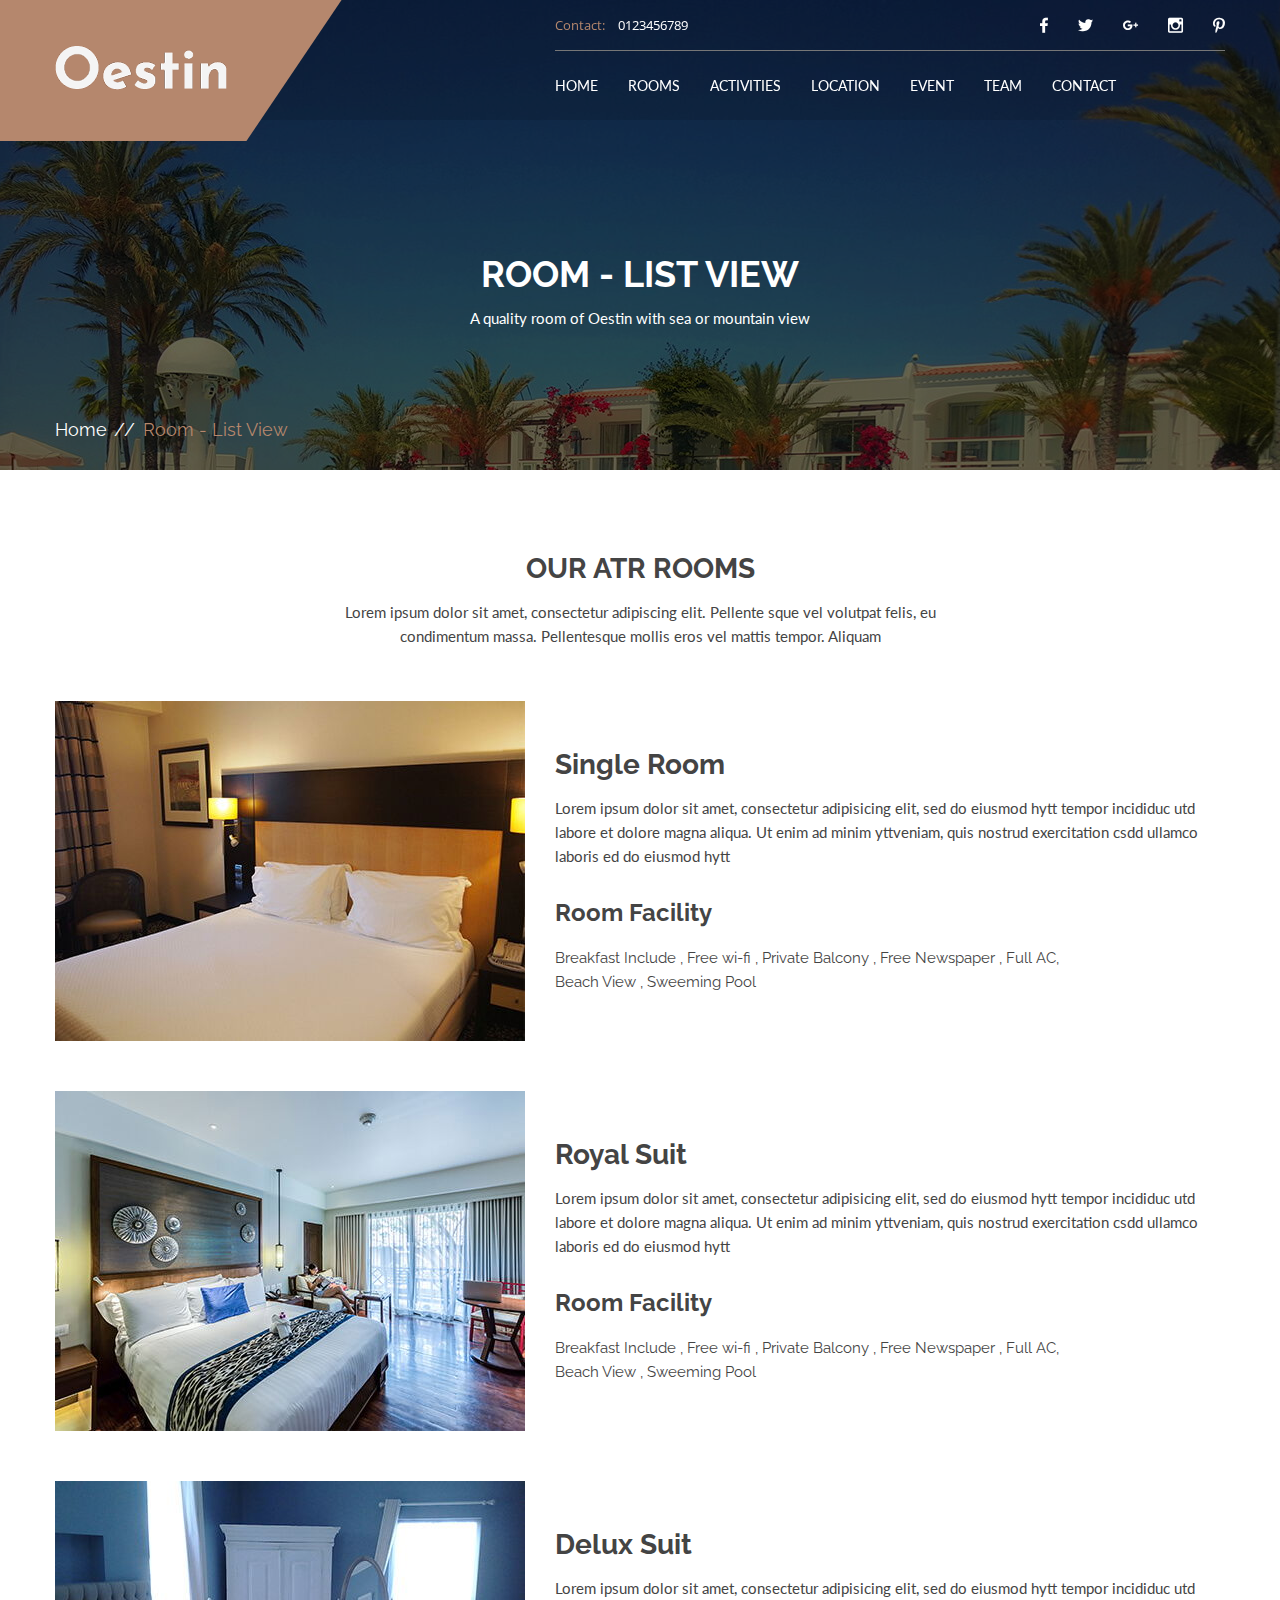
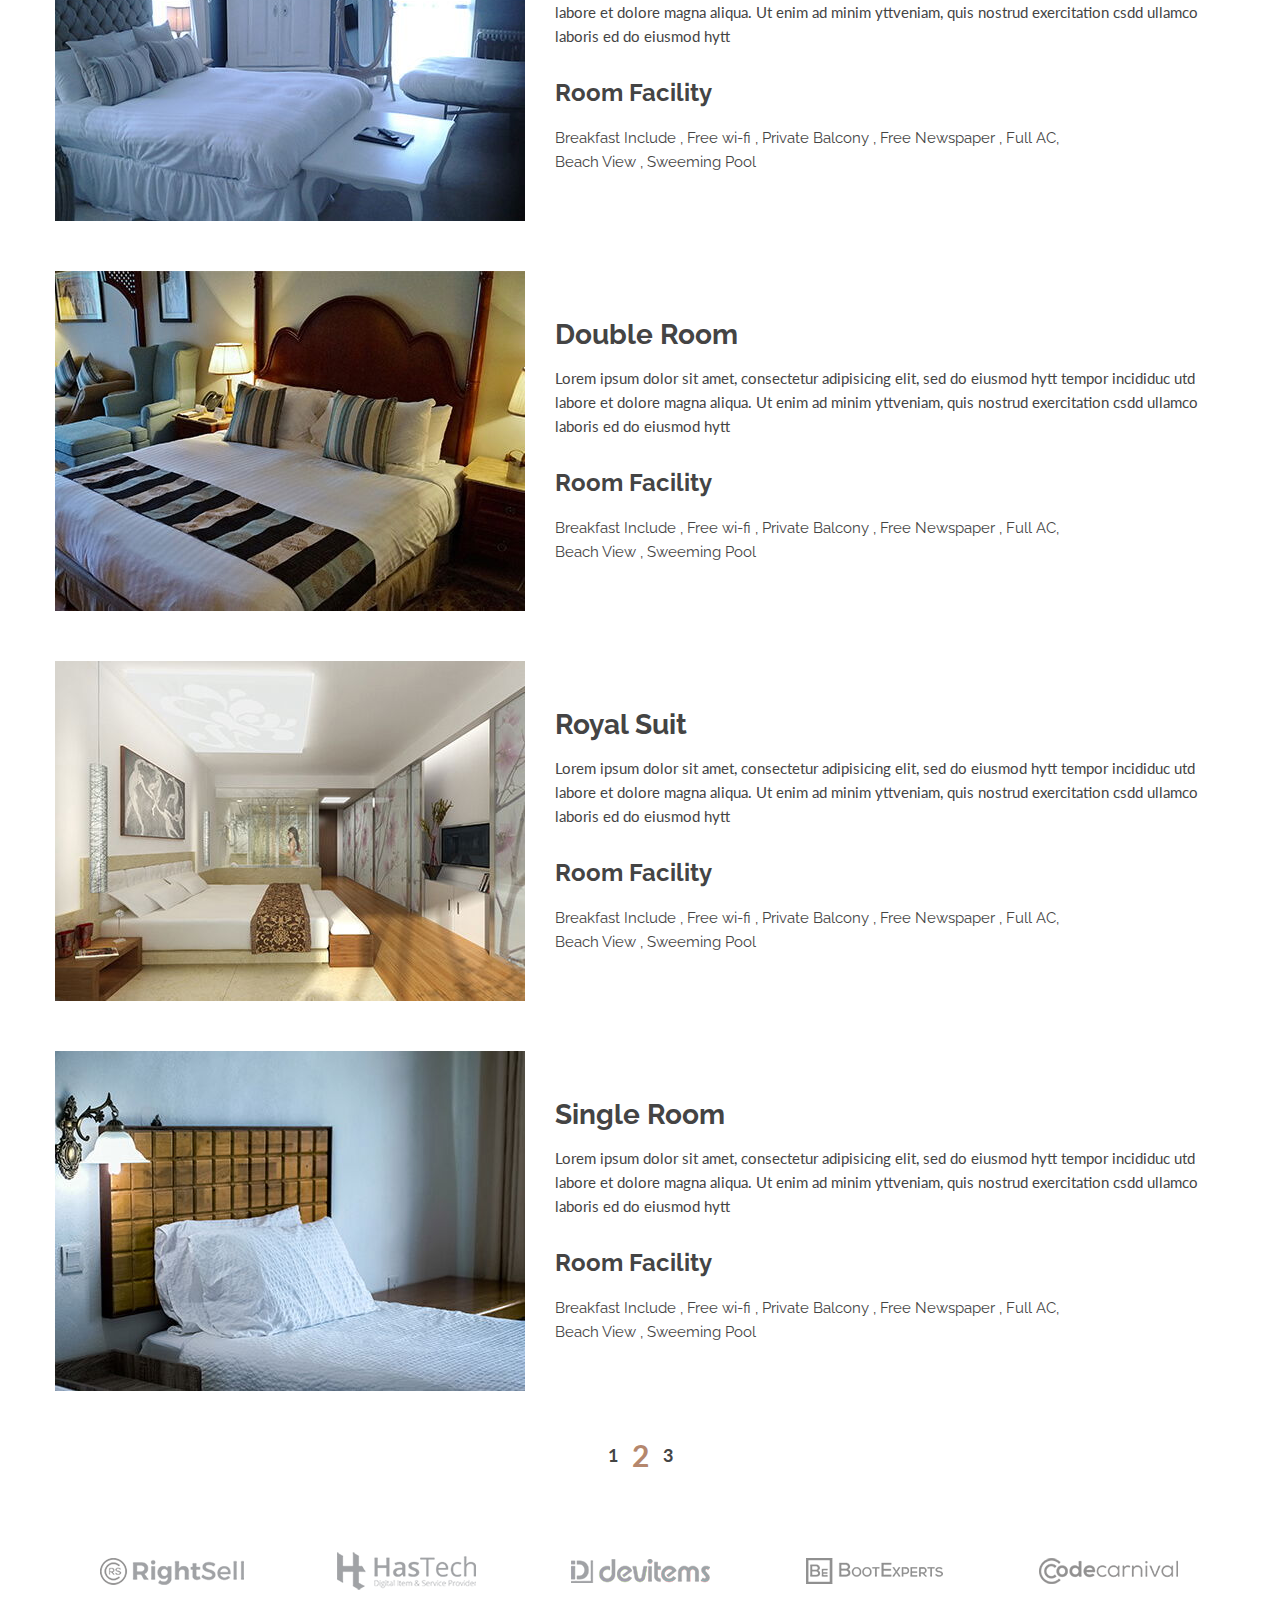
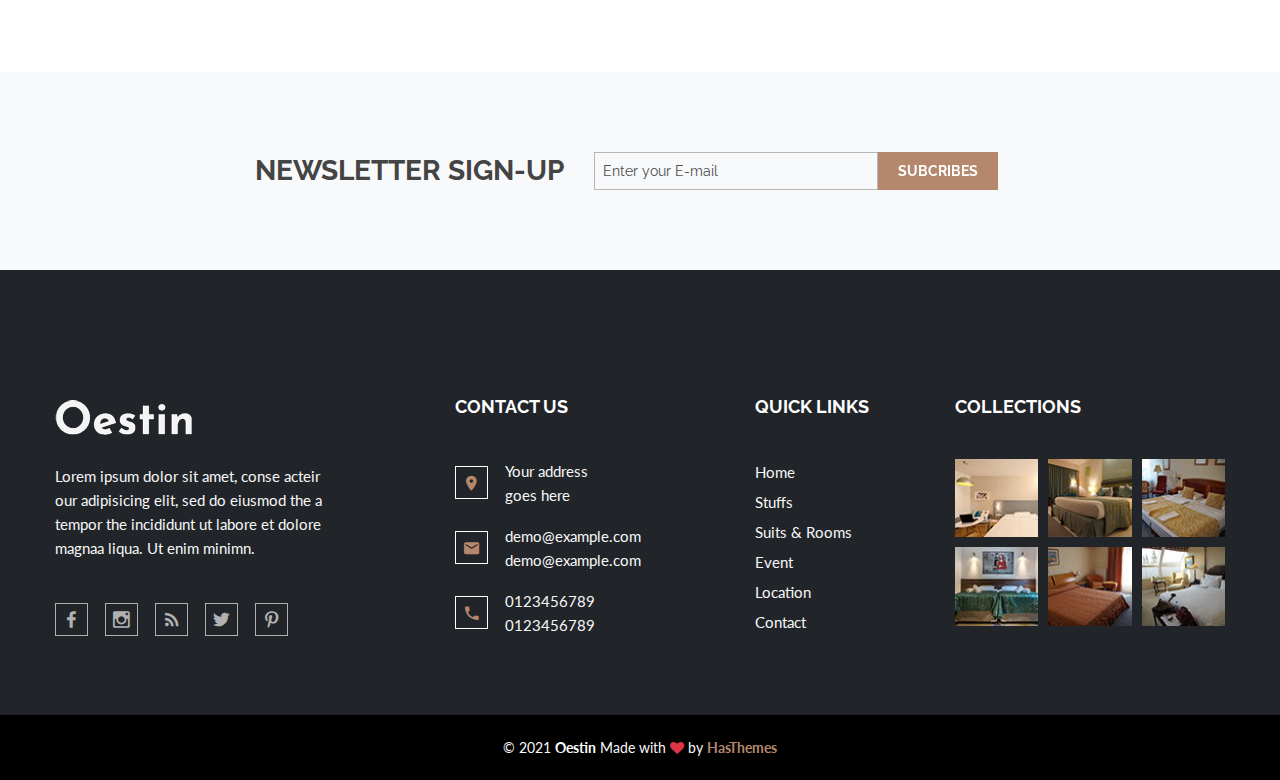
<file: oestin/room-list.html>
<!doctype html>
<html class="no-js" lang="en">
    <head>
        <meta charset="utf-8">
        <meta http-equiv="x-ua-compatible" content="ie=edge">
        <title>Oestin - Hotel & Resort HTML Template</title>
        <meta name="description" content="">
        <meta name="viewport" content="width=device-width, initial-scale=1">
        
        <!-- Favicon Icon -->
        <link rel="shortcut icon" type="image/x-icon" href="img/favicon.ico">
		
		<!-- All css here -->
        <link rel="stylesheet" href="css/bootstrap.min.css">
        <link rel="stylesheet" href="css/font-awesome.min.css">
        <link rel="stylesheet" href="css/shortcode/shortcodes.css">
        <link rel="stylesheet" href="style.css">
        <link rel="stylesheet" href="css/responsive.css">
        <script src="js/vendor/modernizr-2.8.3.min.js"></script>
    </head>
    <body>
        <!--[if lt IE 8]>
            <p class="browserupgrade">You are using an <strong>outdated</strong> browser. Please <a href="https://browsehappy.com/">upgrade your browser</a> to improve your experience.</p>
        <![endif]-->
        
        <!-- Header Area Start -->
        <header class="header-area fixed header-sticky">
            <div class="container">
            <div class="row">
                <div class="col-xl-5 col-lg-4 col-sm-4 col-12">
                <div class="logo">
                    <a href="index.html"
                    ><img src="img/logo/logo.png" alt="Oestin"
                    /></a>
                </div>
                </div>
                <div class="col-xl-7 col-lg-8 col-sm-8 col-12">
                <div class="header-top fix">
                    <div class="header-contact">
                    <span class="text-theme">Contact:</span>
                    <span>0123456789</span>
                    </div>
                    <div class="header-links">
                    <a href="https://www.facebook.com/"
                        ><i class="zmdi zmdi-facebook"></i
                    ></a>
                    <a href="https://twitter.com/"
                        ><i class="zmdi zmdi-twitter"></i
                    ></a>
                    <a href="https://plus.google.com/"
                        ><i class="zmdi zmdi-google-plus"></i
                    ></a>
                    <a href="https://www.instagram.com/"
                        ><i class="zmdi zmdi-instagram"></i
                    ></a>
                    <a href="https://www.pinterest.com/"
                        ><i class="zmdi zmdi-pinterest"></i
                    ></a>
                    </div>
                </div>
                <!-- Mainmenu Start -->
                <div class="main-menu d-none d-lg-block">
                    <nav>
                    <ul>
                        <li><a href="index.html">HOME</a></li>
                        <li>
                        <a href="room-grid.html">ROOMS</a>
                        <ul class="submenu">
                            <li><a href="room-list.html">ROOM LIST</a></li>
                            <li><a href="room-details.html">ROOM DETAILS</a></li>
                        </ul>
                        </li>
                        <li>
                        <a href="room-list.html#">ACTIVITIES</a>
                        <ul class="submenu megamenu">
                            <li>
                            <a href="room-list.html#">Megamenu List</a>
                            <ul>
                                <li><a href="location.html">Location</a></li>
                                <li><a href="room-grid.html">Room Grid</a></li>
                                <li><a href="room-list.html">Room List</a></li>
                                <li><a href="room-details.html">Room Details</a></li>
                                <li><a href="room-list.html#">Mega menu</a></li>
                            </ul>
                            </li>
                            <li>
                            <a href="room-list.html#">Megamenu List</a>
                            <ul>
                                <li><a href="event.html">Event</a></li>
                                <li><a href="room-list.html#">Mega menu</a></li>
                                <li><a href="contact.html">Contact</a></li>
                                <li><a href="team.html">Team</a></li>
                                <li><a href="room-list.html#">Mega menu</a></li>
                            </ul>
                            </li>
                            <li>
                            <a href="room-list.html#">Megamenu List</a>
                            <ul>
                                <li><a href="room-list.html">Room List</a></li>
                                <li><a href="room-list.html#">Mega menu</a></li>
                                <li><a href="room-grid.html">Room Grid</a></li>
                                <li><a href="room-details.html">Room Details</a></li>
                                <li><a href="room-list.html#">Mega menu</a></li>
                            </ul>
                            </li>
                        </ul>
                        </li>
                        <li><a href="location.html">LOCATION</a></li>
                        <li><a href="event.html">EVENT</a></li>
                        <li><a href="team.html">TEAM</a></li>
                        <li><a href="contact.html">CONTACT</a></li>
                    </ul>
                    </nav>
                </div>
                <!-- Mainmenu End -->
                </div>
            </div>
            </div>
            <!-- Mobile Menu Area start -->
            <div class="mobile-menu-area">
            <div class="container">
                <div class="row">
                <div class="col-12">
                    <div class="mobile-menu">
                    <nav id="dropdown">
                        <ul>
                        <li><a href="index.html">HOME</a></li>
                        <li>
                            <a href="room-grid.html">ROOMS</a>
                            <ul class="submenu">
                            <li><a href="room-list.html">ROOM LIST</a></li>
                            <li><a href="room-details.html">ROOM DETAILS</a></li>
                            </ul>
                        </li>
                        <li><a href="location.html">LOCATION</a></li>
                        <li><a href="event.html">EVENT</a></li>
                        <li><a href="team.html">TEAM</a></li>
                        <li><a href="contact.html">CONTACT</a></li>
                        </ul>
                    </nav>
                    </div>
                </div>
                </div>
            </div>
            </div>
            <!-- Mobile Menu Area end -->
        </header>
        <!-- Header Area End -->
		<!-- Breadcrumb Area Start-->
		<section class="breadcrumb-area overlay-dark-2 bg-3">	
			<div class="container">
				<div class="row">
					<div class="col-12">
						<div class="breadcrumb-text text-center">
							<h2>room - List view</h2>
							<p>A quality room of Oestin with sea or mountain view</p>
							<div class="breadcrumb-bar">
								<ul class="breadcrumb">
									<li><a href="index.html">Home</a></li>
									<li>Room - list view</li>
								</ul>
							</div>
						</div>
					</div>
				</div>
			</div>
		</section>
		<!-- Breadcrumb Area End -->
        <!-- Room Area Start -->
        <section class="room-area pt-90">
            <div class="container">
                <div class="row">
                    <div class="col-md-8 mx-auto">
                        <div class="section-title text-center">
                            <h3>our atr rooms</h3>
                            <p>Lorem ipsum dolor sit amet, consectetur adipiscing elit. Pellente sque vel volutpat felis, eu condimentum massa. Pellentesque mollis eros vel mattis tempor. Aliquam </p>
                        </div>
                    </div>
                </div>
            </div>
            <div class="container">
                <div class="row">
                    <div class="col-12">
                        <div class="room-list">
                            <div class="row">
                                <div class="col-lg-5 col-md-6">
                                    <a href="room-details.html"><img src="img/room/10.jpg" alt=""></a>
                                </div>
                                <div class="col-lg-7 col-md-6 align-self-center">
                                    <div class="room-list-text">
                                        <h3><a href="room-details.html">Single Room</a></h3>
                                        <p>Lorem ipsum dolor sit amet, consectetur adipisicing elit, sed do eiusmod hytt tempor incididuc utd labore et dolore magna aliqua. Ut enim ad minim yttveniam, quis nostrud exercitation csdd ullamco laboris  ed do eiusmod hytt </p>
                                        <h4>Room Facility</h4>
                                        <div class="room-service">
                                            <p>Breakfast Include , Free wi-fi , Private Balcony , Free Newspaper , Full AC, Beach View , Sweeming Pool</p>
                                            <div class="p-amount">
                                                <span>$220</span>
                                                <span class="count">Per Night</span>
                                            </div>
                                        </div>
                                    </div>
                                </div>
                            </div>
                        </div>
                        <div class="room-list">
                            <div class="row">
                                <div class="col-lg-5 col-md-6">
                                    <a href="room-details.html"><img src="img/room/11.jpg" alt=""></a>
                                </div>
                                <div class="col-lg-7 col-md-6 align-self-center">
                                    <div class="room-list-text">
                                        <h3><a href="room-details.html">Royal Suit</a></h3>
                                        <p>Lorem ipsum dolor sit amet, consectetur adipisicing elit, sed do eiusmod hytt tempor incididuc utd labore et dolore magna aliqua. Ut enim ad minim yttveniam, quis nostrud exercitation csdd ullamco laboris  ed do eiusmod hytt </p>
                                        <h4>Room Facility</h4>
                                        <div class="room-service">
                                            <p>Breakfast Include , Free wi-fi , Private Balcony , Free Newspaper , Full AC, Beach View , Sweeming Pool</p>
                                            <div class="p-amount">
                                                <span>$550</span>
                                                <span class="count">Per Night</span>
                                            </div>
                                        </div>
                                    </div>
                                </div>
                            </div>
                        </div>
                        <div class="room-list">
                            <div class="row">
                                <div class="col-lg-5 col-md-6">
                                    <a href="room-details.html"><img src="img/room/12.jpg" alt=""></a>
                                </div>
                                <div class="col-lg-7 col-md-6 align-self-center">
                                    <div class="room-list-text">
                                        <h3><a href="room-details.html">Delux Suit</a></h3>
                                        <p>Lorem ipsum dolor sit amet, consectetur adipisicing elit, sed do eiusmod hytt tempor incididuc utd labore et dolore magna aliqua. Ut enim ad minim yttveniam, quis nostrud exercitation csdd ullamco laboris  ed do eiusmod hytt </p>
                                        <h4>Room Facility</h4>
                                        <div class="room-service">
                                            <p>Breakfast Include , Free wi-fi , Private Balcony , Free Newspaper , Full AC, Beach View , Sweeming Pool</p>
                                            <div class="p-amount">
                                                <span>$200</span>
                                                <span class="count">Per Night</span>
                                            </div>
                                        </div>
                                    </div>
                                </div>
                            </div>
                        </div>
                        <div class="room-list">
                            <div class="row">
                                <div class="col-lg-5 col-md-6">
                                    <a href="room-details.html"><img src="img/room/13.jpg" alt=""></a>
                                </div>
                                <div class="col-lg-7 col-md-6 align-self-center">
                                    <div class="room-list-text">
                                        <h3><a href="room-details.html">Double Room</a></h3>
                                        <p>Lorem ipsum dolor sit amet, consectetur adipisicing elit, sed do eiusmod hytt tempor incididuc utd labore et dolore magna aliqua. Ut enim ad minim yttveniam, quis nostrud exercitation csdd ullamco laboris  ed do eiusmod hytt </p>
                                        <h4>Room Facility</h4>
                                        <div class="room-service">
                                            <p>Breakfast Include , Free wi-fi , Private Balcony , Free Newspaper , Full AC, Beach View , Sweeming Pool</p>
                                            <div class="p-amount">
                                                <span>$190</span>
                                                <span class="count">Per Night</span>
                                            </div>
                                        </div>
                                    </div>
                                </div>
                            </div>
                        </div>
                        <div class="room-list">
                            <div class="row">
                                <div class="col-lg-5 col-md-6">
                                    <a href="room-details.html"><img src="img/room/14.jpg" alt=""></a>
                                </div>
                                <div class="col-lg-7 col-md-6 align-self-center">
                                    <div class="room-list-text">
                                        <h3><a href="room-details.html">Royal Suit</a></h3>
                                        <p>Lorem ipsum dolor sit amet, consectetur adipisicing elit, sed do eiusmod hytt tempor incididuc utd labore et dolore magna aliqua. Ut enim ad minim yttveniam, quis nostrud exercitation csdd ullamco laboris  ed do eiusmod hytt </p>
                                        <h4>Room Facility</h4>
                                        <div class="room-service">
                                            <p>Breakfast Include , Free wi-fi , Private Balcony , Free Newspaper , Full AC, Beach View , Sweeming Pool</p>
                                            <div class="p-amount">
                                                <span>$130</span>
                                                <span class="count">Per Night</span>
                                            </div>
                                        </div>
                                    </div>
                                </div>
                            </div>
                        </div>
                        <div class="room-list">
                            <div class="row">
                                <div class="col-lg-5 col-md-6">
                                    <a href="room-details.html"><img src="img/room/15.jpg" alt=""></a>
                                </div>
                                <div class="col-lg-7 col-md-6 align-self-center">
                                    <div class="room-list-text">
                                        <h3><a href="room-details.html">Single Room</a></h3>
                                        <p>Lorem ipsum dolor sit amet, consectetur adipisicing elit, sed do eiusmod hytt tempor incididuc utd labore et dolore magna aliqua. Ut enim ad minim yttveniam, quis nostrud exercitation csdd ullamco laboris  ed do eiusmod hytt </p>
                                        <h4>Room Facility</h4>
                                        <div class="room-service">
                                            <p>Breakfast Include , Free wi-fi , Private Balcony , Free Newspaper , Full AC, Beach View , Sweeming Pool</p>
                                            <div class="p-amount">
                                                <span>$140</span>
                                                <span class="count">Per Night</span>
                                            </div>
                                        </div>
                                    </div>
                                </div>
                            </div>
                        </div>
                    </div>
                    <div class="col-12">
                        <div class="pagination-content">
                            <ul class="pagination">
                                <li><a href="room-list.html#">1</a></li>
                                <li class="active"><a href="room-list.html#">2</a></li>
                                <li><a href="room-list.html#">3</a></li>
                            </ul>
                        </div>
                    </div>
                </div>
            </div>
        </section>
        <!-- Room Area End -->
        <!-- Client Area Start -->
        <div class="client-area">
            <div class="container">
            <div class="row">
                <div class="col-12">
                <div class="client-carousel">
                    <div class="single-client">
                    <div class="client-image">
                        <a href="room-list.html#">
                        <img src="img/client/1.png" alt="" class="p-img" />
                        <img src="img/client/1-hover.png" alt="" class="s-img" />
                        </a>
                    </div>
                    </div>
                    <div class="single-client">
                    <div class="client-image">
                        <a href="room-list.html#">
                        <img src="img/client/2.png" alt="" class="p-img" />
                        <img src="img/client/2-hover.png" alt="" class="s-img" />
                        </a>
                    </div>
                    </div>
                    <div class="single-client">
                    <div class="client-image">
                        <a href="room-list.html#">
                        <img src="img/client/3.png" alt="" class="p-img" />
                        <img src="img/client/3-hover.png" alt="" class="s-img" />
                        </a>
                    </div>
                    </div>
                    <div class="single-client">
                    <div class="client-image">
                        <a href="room-list.html#">
                        <img src="img/client/4.png" alt="" class="p-img" />
                        <img src="img/client/4-hover.png" alt="" class="s-img" />
                        </a>
                    </div>
                    </div>
                    <div class="single-client">
                    <div class="client-image">
                        <a href="room-list.html#">
                        <img src="img/client/5.png" alt="" class="p-img" />
                        <img src="img/client/5-hover.png" alt="" class="s-img" />
                        </a>
                    </div>
                    </div>
                </div>
                </div>
            </div>
            </div>
        </div>
        <!-- Client Area End -->
        <!-- Newsletter Area Start -->
        <section class="newsletter-area bg-light">
            <div class="container">
                <div class="row">
                <div class="col-xl-8 mx-auto col-12">
                    <div class="newsletter-container">
                    <h3>NewsLetter Sign-Up</h3>
                    <div class="newsletter-form">
                        <form action="room-list.html#" id="mc-form" class="mc-form fix">
                        <input id="mc-email" type="email" name="email" placeholder="Enter your E-mail"/>
                        <button id="mc-submit" type="submit" class="default-btn">subcribes</button>
                        </form>
                        <!-- mailchimp-alerts Start -->
                        <div class="mailchimp-alerts">
                        <div class="mailchimp-submitting"></div>
                        <!-- mailchimp-submitting end -->
                        <div class="mailchimp-success"></div>
                        <!-- mailchimp-success end -->
                        <div class="mailchimp-error"></div>
                        <!-- mailchimp-error end -->
                        </div>
                        <!-- mailchimp-alerts end -->
                    </div>
                    </div>
                </div>
                </div>
            </div>
        </section>
        <!-- Newsletter Area End -->
        <!-- Footer Area Start -->
        <footer class="footer-area">
            <!-- Footer Widget Start -->
            <div class="footer-widget-area bg-dark">
            <div class="container">
                <div class="row mb-n60">
                <div class="col-xl-3 col-lg-4 col-md-6 col-sm-6 col-12 mb-60">
                    <div class="single-footer-widget">
                    <div class="footer-logo">
                        <a href="index.html"
                        ><img src="img/logo/footer-logo.png" alt="Oestin"
                        /></a>
                    </div>
                    <p>
                        Lorem ipsum dolor sit amet, conse acteir our adipisicing elit,
                        sed do eiusmod the a tempor the incididunt ut labore et dolore
                        magnaa liqua. Ut enim minimn.
                    </p>
                    <div class="social-icons">
                        <a href="room-list.html#/"><i class="zmdi zmdi-facebook"></i></a>
                        <a href="room-list.html#/"><i class="zmdi zmdi-instagram"></i></a>
                        <a href="room-list.html#/"><i class="zmdi zmdi-rss"></i></a>
                        <a href="room-list.html#/"><i class="zmdi zmdi-twitter"></i></a>
                        <a href="room-list.html#/"><i class="zmdi zmdi-pinterest"></i></a>
                    </div>
                    </div>
                </div>
                <div class="col-xl-3 offset-lg-1 col-lg-4  col-md-6 col-sm-6 col-12 mb-60">
                    <div class="single-footer-widget">
                    <h3>contact us</h3>
                    <div class="c-info">
                        <span><i class="zmdi zmdi-pin"></i></span>
                        <span>Your address <br />goes here</span>
                    </div>
                    <div class="c-info">
                        <span><i class="zmdi zmdi-email"></i></span>
                        <span>demo@example.com<br />demo@example.com</span>
                    </div>
                    <div class="c-info">
                        <span><i class="zmdi zmdi-phone"></i></span>
                        <span>0123456789<br />0123456789</span>
                    </div>
                    </div>
                </div>
                <div class="col-xl-2 col-lg-3 col-md-6 col-sm-6 col-12 mb-60">
                    <div class="single-footer-widget">
                    <h3>quick links</h3>
                    <ul class="footer-list">
                        <li><a href="index.html">Home</a></li>
                        <li><a href="team.html">Stuffs</a></li>
                        <li><a href="room-grid.html">Suits &amp; Rooms</a></li>
                        <li><a href="event.html">Event</a></li>
                        <li><a href="location.html">Location</a></li>
                        <li><a href="contact.html">Contact</a></li>
                    </ul>
                    </div>
                </div>
                <div class="col-xl-3 col-lg-4 col-md-6 col-sm-6 col-12 mb-60">
                    <div class="single-footer-widget">
                    <h3>collections</h3>
                    <div class="instagram-image">
                        <div class="footer-img">
                        <a href="room-grid.html"
                            ><img src="img/footer/1.jpg" alt=""
                        /></a>
                        </div>
                        <div class="footer-img">
                        <a href="room-grid.html"
                            ><img src="img/footer/2.jpg" alt=""
                        /></a>
                        </div>
                        <div class="footer-img">
                        <a href="room-grid.html"
                            ><img src="img/footer/3.jpg" alt=""
                        /></a>
                        </div>
                        <div class="footer-img">
                        <a href="room-grid.html"
                            ><img src="img/footer/4.jpg" alt=""
                        /></a>
                        </div>
                        <div class="footer-img">
                        <a href="room-grid.html"
                            ><img src="img/footer/5.jpg" alt=""
                        /></a>
                        </div>
                        <div class="footer-img">
                        <a href="room-grid.html"
                            ><img src="img/footer/6.jpg" alt=""
                        /></a>
                        </div>
                    </div>
                    </div>
                </div>
                </div>
            </div>
            </div>
            <!-- Footer Widget End -->
            <!-- Footer Bottom Area Start -->
            <div class="footer-bottom-area bg-black">
            <div class="container">
                <div class="row justify-content-center">
                <div class="col-auto">
                    <div class="footer-text text-center">
                    <span>© 2021 <b class="text-white">Oestin</b> Made with <i class="fa fa-heart text-danger"></i> by <a href="https://hasthemes.com/"><b>HasThemes</b></a><span>
                    </div>
                </div>
                </div>
            </div>
            </div>
            <!-- Footer Bottom Area End -->
        </footer>
        <!-- Footer Area End -->
       
		<!-- All js here -->
        <script src="js/vendor/jquery-3.6.0.min.js"></script>
        <script src="js/vendor/jquery-migrate-3.3.2.min.js"></script>
        <script src="js/bootstrap.min.js"></script>
        <script src="js/owl.carousel.min.js"></script>
        <script src="js/ajax-mail.js"></script> 
        <script src="js/jquery.ajaxchimp.min.js"></script>  	 	
        <script src="js/jquery.meanmenu.js"></script>  
        <script src="js/jquery.counterup.min.js"></script>
        <script src="js/waypoints.min.js"></script>
        <script src="js/isotope.pkgd.min.js"></script>
        <script src="js/imagesloaded.pkgd.min.js"></script>	
        <script src="js/jquery.magnific-popup.js"></script>
        <script src="js/plugins.js"></script>
        <script src="js/main.js"></script>
    </body>
</html>
</file>
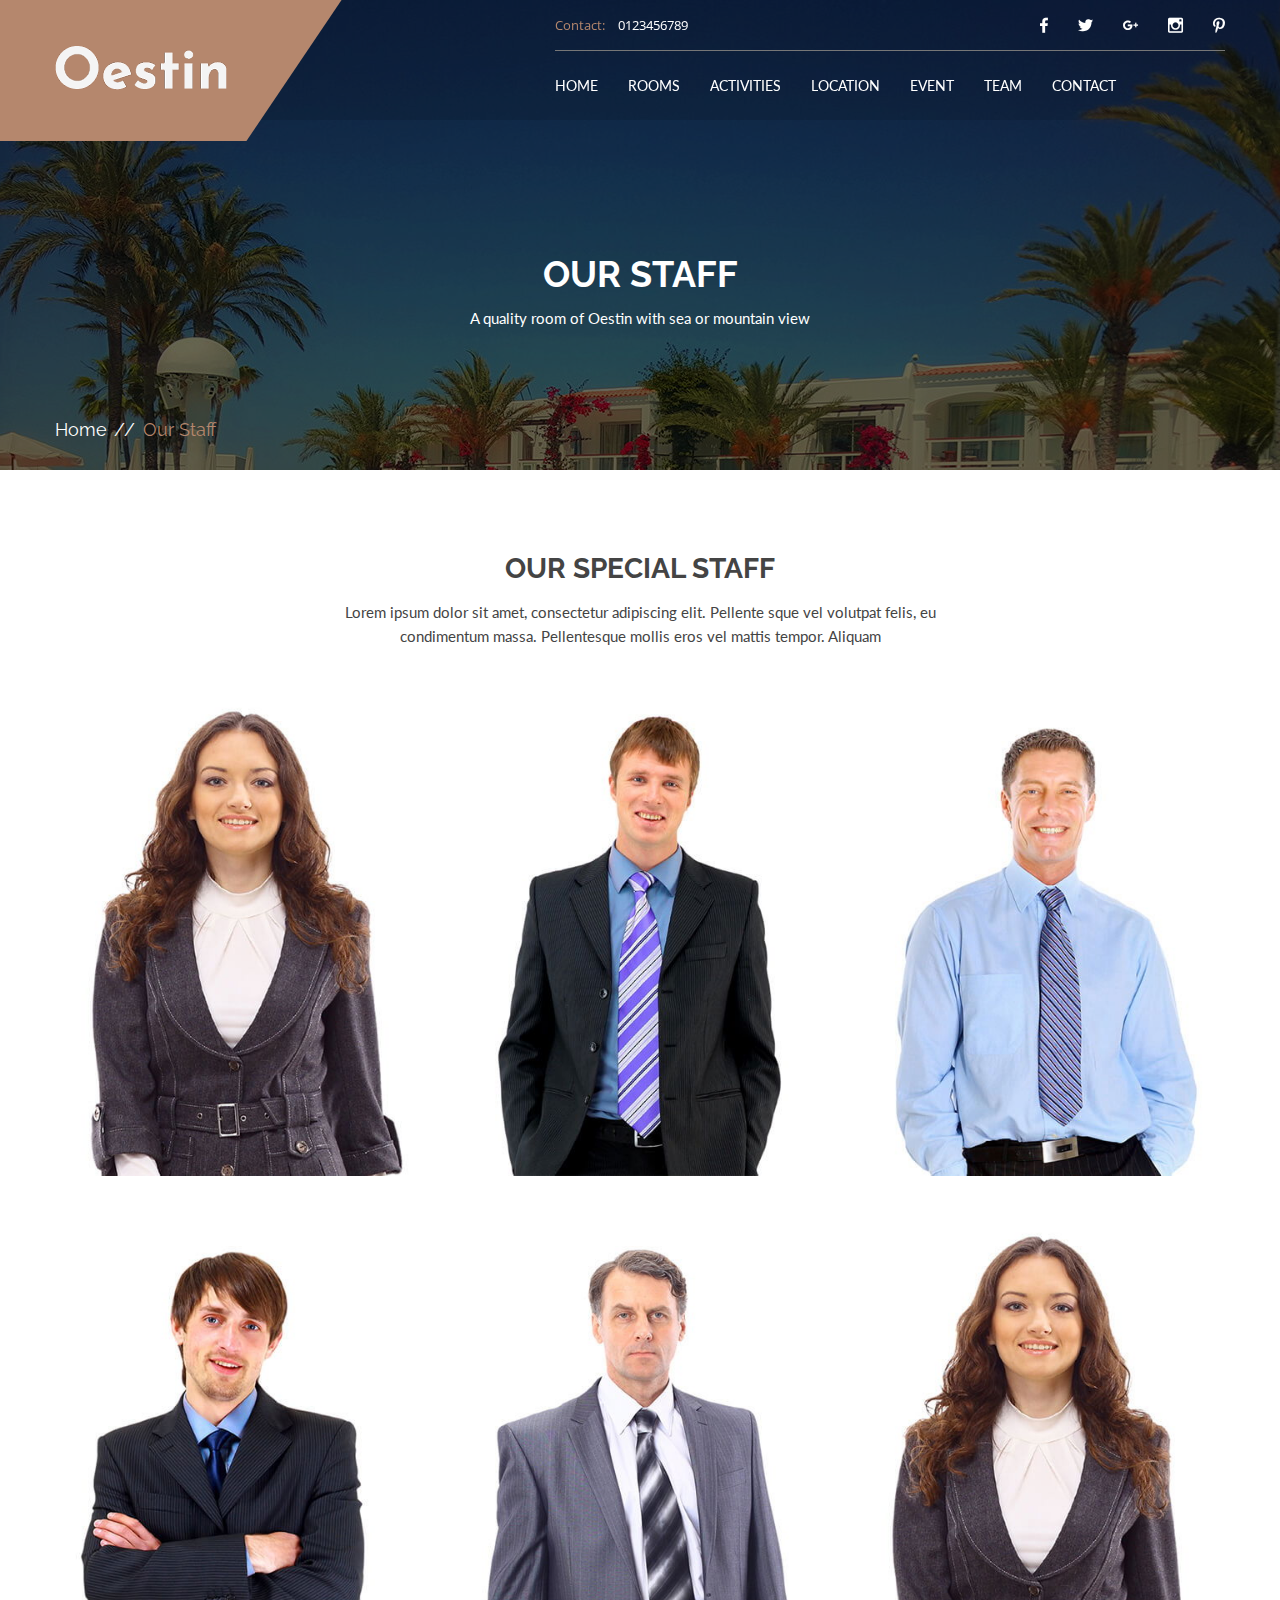
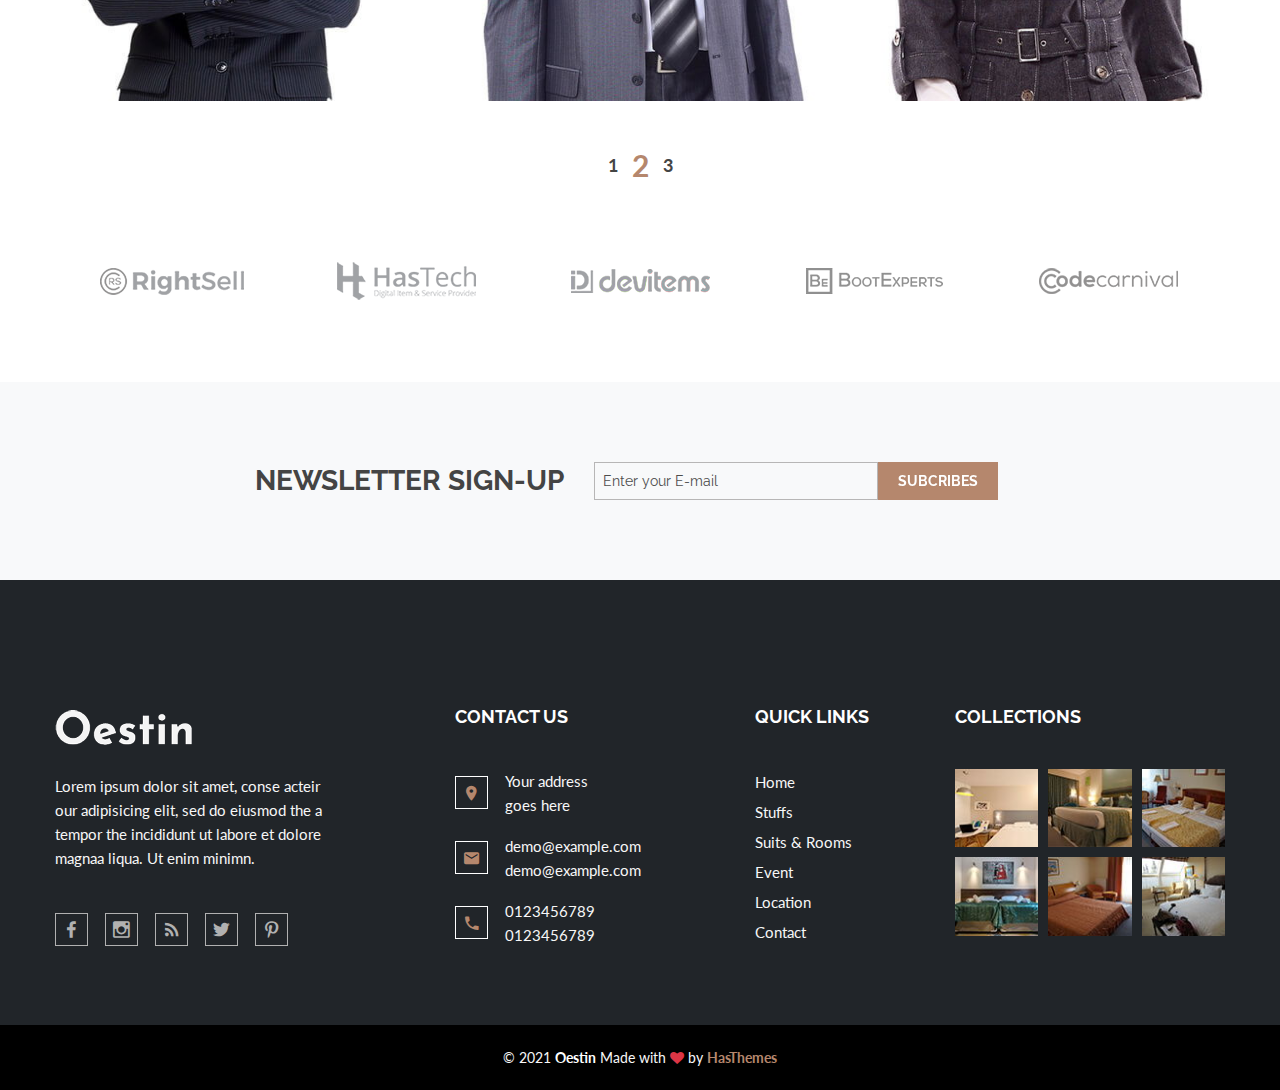
<file: oestin/team.html>
<!doctype html>
<html class="no-js" lang="en">
    <head>
        <meta charset="utf-8">
        <meta http-equiv="x-ua-compatible" content="ie=edge">
        <title>Oestin - Hotel & Resort HTML Template</title>
        <meta name="description" content="">
        <meta name="viewport" content="width=device-width, initial-scale=1">
        
        <!-- Favicon Icon -->
        <link rel="shortcut icon" type="image/x-icon" href="img/favicon.ico">
		
		<!-- All css here -->
        <link rel="stylesheet" href="css/bootstrap.min.css">
        <link rel="stylesheet" href="css/font-awesome.min.css">
        <link rel="stylesheet" href="css/shortcode/shortcodes.css">
        <link rel="stylesheet" href="style.css">
        <link rel="stylesheet" href="css/responsive.css">
        <script src="js/vendor/modernizr-2.8.3.min.js"></script>
    </head>
    <body>
        <!--[if lt IE 8]>
            <p class="browserupgrade">You are using an <strong>outdated</strong> browser. Please <a href="https://browsehappy.com/">upgrade your browser</a> to improve your experience.</p>
        <![endif]-->
        
        <!-- Header Area Start -->
        <header class="header-area fixed header-sticky">
            <div class="container">
                <div class="row">
                    <div class="col-xl-5 col-lg-4 col-md-4 col-sm-4 col-12">
                        <div class="logo">
                            <a href="index.html"><img src="img/logo/logo.png" alt="Oestin"></a>
                        </div>
                    </div>
                    <div class="col-xl-7 col-lg-8 col-md-8 col-sm-8 hidden-xs">
                        <div class="header-top fix">
                            <div class="header-contact">
                                <span class="text-theme">Contact:</span>
                                <span>0123456789</span>
                            </div>
                            <div class="header-links">
                                <a href="https://www.facebook.com/"><i class="zmdi zmdi-facebook"></i></a>
                                <a href="https://twitter.com/"><i class="zmdi zmdi-twitter"></i></a>
                                <a href="https://plus.google.com/"><i class="zmdi zmdi-google-plus"></i></a>
                                <a href="https://www.instagram.com/"><i class="zmdi zmdi-instagram"></i></a>
                                <a href="https://www.pinterest.com/"><i class="zmdi zmdi-pinterest"></i></a>
                            </div>
                        </div>
                        <!-- Mainmenu Start -->
                        <div class="main-menu hidden-xs">
                            <nav>
                                <ul>
                                    <li><a href="index.html">HOME</a></li>
                                    <li><a href="room-grid.html">ROOMS</a>
                                        <ul class="submenu">
                                            <li><a href="room-list.html">ROOM LIST</a></li>
                                            <li><a href="room-details.html">ROOM DETAILS</a></li>
                                        </ul>
                                    </li>
                                    <li><a href="team.html#">ACTIVITIES</a>
                                        <ul class="submenu megamenu">
                                            <li><a href="team.html#">Megamenu List</a>
                                                <ul>
                                                    <li><a href="location.html">Location</a></li>
                                                    <li><a href="room-grid.html">Room Grid</a></li>
                                                    <li><a href="room-list.html">Room List</a></li>
                                                    <li><a href="room-details.html">Room Details</a></li>
                                                    <li><a href="team.html#">Mega menu</a></li>
                                                </ul>
                                            </li>
                                            <li><a href="team.html#">Megamenu List</a>
                                                <ul>
                                                    <li><a href="event.html">Event</a></li>
                                                    <li><a href="team.html#">Mega menu</a></li>
                                                    <li><a href="contact.html">Contact</a></li>
                                                    <li><a href="team.html">Team</a></li>
                                                    <li><a href="team.html#">Mega menu</a></li>
                                                </ul>
                                            </li>
                                            <li><a href="team.html#">Megamenu List</a>
                                                <ul>
                                                    <li><a href="room-list.html">Room List</a></li>
                                                    <li><a href="team.html#">Mega menu</a></li>
                                                    <li><a href="room-grid.html">Room Grid</a></li>
                                                    <li><a href="room-details.html">Room Details</a></li>
                                                    <li><a href="team.html#">Mega menu</a></li>
                                                </ul>
                                            </li>
                                        </ul>
                                    </li>
                                    <li><a href="location.html">LOCATION</a></li>
                                    <li><a href="event.html">EVENT</a></li>
                                    <li><a href="team.html">TEAM</a></li>
                                    <li><a href="contact.html">CONTACT</a></li>
                                </ul>
                            </nav>
                        </div>
                        <!-- Mainmenu End -->
                    </div>
                </div>
            </div>
            <!-- Mobile Menu Area start -->
            <div class="mobile-menu-area">
                <div class="container">
                    <div class="row">
                        <div class="col-lg-12 col-md-12 col-sm-12">
                            <div class="mobile-menu">
                                <nav id="dropdown">
                                    <ul>
                                        <li><a href="index.html">HOME</a></li>
                                        <li><a href="room-grid.html">ROOMS</a>
                                            <ul class="submenu">
                                                <li><a href="room-list.html">ROOM LIST</a></li>
                                                <li><a href="room-details.html">ROOM DETAILS</a></li>
                                            </ul>
                                        </li>
                                        <li><a href="location.html">LOCATION</a></li>
                                        <li><a href="event.html">EVENT</a></li>
                                        <li><a href="team.html">TEAM</a></li>
                                        <li><a href="contact.html">CONTACT</a></li>
                                    </ul>
                                </nav>
                            </div>
                        </div>
                    </div>
                </div>
            </div>
            <!-- Mobile Menu Area end -->
        </header>
        <!-- Header Area End -->
		<!-- Breadcrumb Area Start-->
		<section class="breadcrumb-area overlay-dark-2 bg-3">	
			<div class="container">
				<div class="row">
					<div class="col-12">
						<div class="breadcrumb-text text-center">
							<h2>Our Staff</h2>
							<p>A quality room of Oestin with sea or mountain view</p>
							<div class="breadcrumb-bar">
								<ul class="breadcrumb">
									<li><a href="index.html">Home</a></li>
									<li>Our Staff</li>
								</ul>
							</div>
						</div>
					</div>
				</div>
			</div>
		</section>
		<!-- Breadcrumb Area End -->
        <!-- Team Area Start -->
        <section class="team-area pt-90 team-section">
            <div class="container">
                <div class="row">
                    <div class="col-md-8 mx-auto">
                        <div class="section-title text-center">
                            <h3>our special staff</h3>
                            <p>Lorem ipsum dolor sit amet, consectetur adipiscing elit. Pellente sque vel volutpat felis, eu condimentum massa. Pellentesque mollis eros vel mattis tempor. Aliquam </p>
                        </div>
                    </div>
                </div>
                <div class="row">
                    <div class="col-lg-4 col-sm-6">
                        <div class="single-team">
                            <div class="team-image"><img src="img/team/1.jpg" alt=""></div>
                            <div class="team-hover">
                                <h4>Kathy Luis</h4>
                                <span class="block">( Officer )</span>
                                <p>Lorem ipsupm dolor sit amet, conse ctetur adipisicing elit, sed do eiumthgtipsupm dolor sit amet conse</p>
                                <div class="team-links">
                                    <a href="https://www.facebook.com/"><i class="zmdi zmdi-facebook"></i></a>
                                    <a href="https://twitter.com/"><i class="zmdi zmdi-twitter"></i></a>
                                    <a href="https://www.pinterest.com/"><i class="zmdi zmdi-pinterest"></i></a>
                                </div>
                            </div>
                        </div>
                    </div>
                    <div class="col-lg-4 col-sm-6">
                        <div class="single-team">
                            <div class="team-image"><img src="img/team/2.jpg" alt=""></div>
                            <div class="team-hover">
                                <h4>Them Jonse</h4>
                                <span class="block">( Manager )</span>
                                <p>Lorem ipsupm dolor sit amet, conse ctetur adipisicing elit, sed do eiumthgtipsupm dolor sit amet conse</p>
                                <div class="team-links">
                                    <a href="https://www.facebook.com/"><i class="zmdi zmdi-facebook"></i></a>
                                    <a href="https://twitter.com/"><i class="zmdi zmdi-twitter"></i></a>
                                    <a href="https://www.pinterest.com/"><i class="zmdi zmdi-pinterest"></i></a>
                                </div>
                            </div>
                        </div>
                    </div>
                    <div class="col-lg-4 col-sm-6">
                        <div class="single-team">
                            <div class="team-image"><img src="img/team/3.jpg" alt=""></div>
                            <div class="team-hover">
                                <h4>Marry Gomej</h4>
                                <span class="block">( Leader )</span>
                                <p>Lorem ipsupm dolor sit amet, conse ctetur adipisicing elit, sed do eiumthgtipsupm dolor sit amet conse</p>
                                <div class="team-links">
                                    <a href="https://www.facebook.com/"><i class="zmdi zmdi-facebook"></i></a>
                                    <a href="https://twitter.com/"><i class="zmdi zmdi-twitter"></i></a>
                                    <a href="https://www.pinterest.com/"><i class="zmdi zmdi-pinterest"></i></a>
                                </div>
                            </div>
                        </div>
                    </div>
                    <div class="col-lg-4 col-sm-6">
                        <div class="single-team">
                            <div class="team-image"><img src="img/team/4.jpg" alt=""></div>
                            <div class="team-hover">
                                <h4>Noah Jackson</h4>
                                <span class="block">( Officer )</span>
                                <p>Lorem ipsupm dolor sit amet, conse ctetur adipisicing elit, sed do eiumthgtipsupm dolor sit amet conse</p>
                                <div class="team-links">
                                    <a href="https://www.facebook.com/"><i class="zmdi zmdi-facebook"></i></a>
                                    <a href="https://twitter.com/"><i class="zmdi zmdi-twitter"></i></a>
                                    <a href="https://www.pinterest.com/"><i class="zmdi zmdi-pinterest"></i></a>
                                </div>
                            </div>
                        </div>
                    </div>
                    <div class="col-lg-4 col-sm-6">
                        <div class="single-team">
                            <div class="team-image"><img src="img/team/5.jpg" alt=""></div>
                            <div class="team-hover">
                                <h4>Emma Madison</h4>
                                <span class="block">( Manager )</span>
                                <p>Lorem ipsupm dolor sit amet, conse ctetur adipisicing elit, sed do eiumthgtipsupm dolor sit amet conse</p>
                                <div class="team-links">
                                    <a href="https://www.facebook.com/"><i class="zmdi zmdi-facebook"></i></a>
                                    <a href="https://twitter.com/"><i class="zmdi zmdi-twitter"></i></a>
                                    <a href="https://www.pinterest.com/"><i class="zmdi zmdi-pinterest"></i></a>
                                </div>
                            </div>
                        </div>
                    </div>
                    <div class="col-lg-4 col-sm-6">
                        <div class="single-team">
                            <div class="team-image"><img src="img/team/1.jpg" alt=""></div>
                            <div class="team-hover">
                                <h4>Benjamin Aiden</h4>
                                <span class="block">( Leader )</span>
                                <p>Lorem ipsupm dolor sit amet, conse ctetur adipisicing elit, sed do eiumthgtipsupm dolor sit amet conse</p>
                                <div class="team-links">
                                    <a href="https://www.facebook.com/"><i class="zmdi zmdi-facebook"></i></a>
                                    <a href="https://twitter.com/"><i class="zmdi zmdi-twitter"></i></a>
                                    <a href="https://www.pinterest.com/"><i class="zmdi zmdi-pinterest"></i></a>
                                </div>
                            </div>
                        </div>
                    </div>
                    <div class="col-md-12">
                        <div class="pagination-content">
                            <ul class="pagination">
                                <li><a href="team.html#">1</a></li>
                                <li class="active"><a href="team.html#">2</a></li>
                                <li><a href="team.html#">3</a></li>
                            </ul>
                        </div>
                    </div>
                </div>
            </div>
        </section>
        <!-- Team Area End -->
        <!-- Client Area Start -->
        <div class="client-area">
            <div class="container">
            <div class="row">
                <div class="col-12">
                <div class="client-carousel">
                    <div class="single-client">
                    <div class="client-image">
                        <a href="team.html#">
                        <img src="img/client/1.png" alt="" class="p-img" />
                        <img src="img/client/1-hover.png" alt="" class="s-img" />
                        </a>
                    </div>
                    </div>
                    <div class="single-client">
                    <div class="client-image">
                        <a href="team.html#">
                        <img src="img/client/2.png" alt="" class="p-img" />
                        <img src="img/client/2-hover.png" alt="" class="s-img" />
                        </a>
                    </div>
                    </div>
                    <div class="single-client">
                    <div class="client-image">
                        <a href="team.html#">
                        <img src="img/client/3.png" alt="" class="p-img" />
                        <img src="img/client/3-hover.png" alt="" class="s-img" />
                        </a>
                    </div>
                    </div>
                    <div class="single-client">
                    <div class="client-image">
                        <a href="team.html#">
                        <img src="img/client/4.png" alt="" class="p-img" />
                        <img src="img/client/4-hover.png" alt="" class="s-img" />
                        </a>
                    </div>
                    </div>
                    <div class="single-client">
                    <div class="client-image">
                        <a href="team.html#">
                        <img src="img/client/5.png" alt="" class="p-img" />
                        <img src="img/client/5-hover.png" alt="" class="s-img" />
                        </a>
                    </div>
                    </div>
                </div>
                </div>
            </div>
            </div>
        </div>
        <!-- Client Area End -->
        <!-- Newsletter Area Start -->
        <section class="newsletter-area bg-light">
            <div class="container">
                <div class="row">
                    <div class="col-xl-8 offset-xl-2 col-sm-12">
                        <div class="newsletter-container">
                            <h3>NewsLetter Sign-Up</h3>
                            <div class="newsletter-form">
                                <form action="team.html#" id="mc-form" class="mc-form fix">
                                    <input id="mc-email" type="email" name="email" placeholder="Enter your E-mail">
                                    <button id="mc-submit" type="submit" class="default-btn">subcribes</button>  
                                </form>
                                <!-- mailchimp-alerts Start -->
                                <div class="mailchimp-alerts">
                                    <div class="mailchimp-submitting"></div><!-- mailchimp-submitting end -->
                                    <div class="mailchimp-success"></div><!-- mailchimp-success end -->
                                    <div class="mailchimp-error"></div><!-- mailchimp-error end -->
                                </div>
                                <!-- mailchimp-alerts end -->
                            </div>
                        </div>
                    </div>
                </div>
            </div>
        </section>
        <!-- Newsletter Area End -->
        <!-- Footer Area Start -->
        <footer class="footer-area">
            <!-- Footer Widget Start -->
            <div class="footer-widget-area bg-dark">
            <div class="container">
                <div class="row mb-n60">
                <div class="col-xl-3 col-lg-4 col-md-6 col-sm-6 col-12 mb-60">
                    <div class="single-footer-widget">
                    <div class="footer-logo">
                        <a href="index.html"
                        ><img src="img/logo/footer-logo.png" alt="Oestin"
                        /></a>
                    </div>
                    <p>
                        Lorem ipsum dolor sit amet, conse acteir our adipisicing elit,
                        sed do eiusmod the a tempor the incididunt ut labore et dolore
                        magnaa liqua. Ut enim minimn.
                    </p>
                    <div class="social-icons">
                        <a href="team.html#/"><i class="zmdi zmdi-facebook"></i></a>
                        <a href="team.html#/"><i class="zmdi zmdi-instagram"></i></a>
                        <a href="team.html#/"><i class="zmdi zmdi-rss"></i></a>
                        <a href="team.html#/"><i class="zmdi zmdi-twitter"></i></a>
                        <a href="team.html#/"><i class="zmdi zmdi-pinterest"></i></a>
                    </div>
                    </div>
                </div>
                <div class="col-xl-3 offset-lg-1 col-lg-4  col-md-6 col-sm-6 col-12 mb-60">
                    <div class="single-footer-widget">
                    <h3>contact us</h3>
                    <div class="c-info">
                        <span><i class="zmdi zmdi-pin"></i></span>
                        <span>Your address <br />goes here</span>
                    </div>
                    <div class="c-info">
                        <span><i class="zmdi zmdi-email"></i></span>
                        <span>demo@example.com<br />demo@example.com</span>
                    </div>
                    <div class="c-info">
                        <span><i class="zmdi zmdi-phone"></i></span>
                        <span>0123456789<br />0123456789</span>
                    </div>
                    </div>
                </div>
                <div class="col-xl-2 col-lg-3 col-md-6 col-sm-6 col-12 mb-60">
                    <div class="single-footer-widget">
                    <h3>quick links</h3>
                    <ul class="footer-list">
                        <li><a href="index.html">Home</a></li>
                        <li><a href="team.html">Stuffs</a></li>
                        <li><a href="room-grid.html">Suits &amp; Rooms</a></li>
                        <li><a href="event.html">Event</a></li>
                        <li><a href="location.html">Location</a></li>
                        <li><a href="contact.html">Contact</a></li>
                    </ul>
                    </div>
                </div>
                <div class="col-xl-3 col-lg-4 col-md-6 col-sm-6 col-12 mb-60">
                    <div class="single-footer-widget">
                    <h3>collections</h3>
                    <div class="instagram-image">
                        <div class="footer-img">
                        <a href="room-grid.html"
                            ><img src="img/footer/1.jpg" alt=""
                        /></a>
                        </div>
                        <div class="footer-img">
                        <a href="room-grid.html"
                            ><img src="img/footer/2.jpg" alt=""
                        /></a>
                        </div>
                        <div class="footer-img">
                        <a href="room-grid.html"
                            ><img src="img/footer/3.jpg" alt=""
                        /></a>
                        </div>
                        <div class="footer-img">
                        <a href="room-grid.html"
                            ><img src="img/footer/4.jpg" alt=""
                        /></a>
                        </div>
                        <div class="footer-img">
                        <a href="room-grid.html"
                            ><img src="img/footer/5.jpg" alt=""
                        /></a>
                        </div>
                        <div class="footer-img">
                        <a href="room-grid.html"
                            ><img src="img/footer/6.jpg" alt=""
                        /></a>
                        </div>
                    </div>
                    </div>
                </div>
                </div>
            </div>
            </div>
            <!-- Footer Widget End -->
            <!-- Footer Bottom Area Start -->
            <div class="footer-bottom-area bg-black">
            <div class="container">
                <div class="row justify-content-center">
                <div class="col-auto">
                    <div class="footer-text text-center">
                    <span>© 2021 <b class="text-white">Oestin</b> Made with <i class="fa fa-heart text-danger"></i> by <a href="https://hasthemes.com/"><b>HasThemes</b></a><span>
                    </div>
                </div>
                </div>
            </div>
            </div>
            <!-- Footer Bottom Area End -->
        </footer>
        <!-- Footer Area End -->
       
		<!-- All js here -->
        <script src="js/vendor/jquery-3.6.0.min.js"></script>
        <script src="js/vendor/jquery-migrate-3.3.2.min.js"></script>
        <script src="js/bootstrap.min.js"></script>
        <script src="js/owl.carousel.min.js"></script> 
        <script src="js/ajax-mail.js"></script>
        <script src="js/jquery.ajaxchimp.min.js"></script>  	 	
        <script src="js/jquery.meanmenu.js"></script>  
        <script src="js/jquery.counterup.min.js"></script>
        <script src="js/waypoints.min.js"></script>
        <script src="js/isotope.pkgd.min.js"></script>
        <script src="js/imagesloaded.pkgd.min.js"></script>	
        <script src="js/jquery.magnific-popup.js"></script>
        <script src="js/plugins.js"></script>
        <script src="js/main.js"></script>
    </body>
</html>
</file>
<file: oestin/css/shortcode/shortcodes.css>
/*

Template Name: Oestin
Template URI: https://devitems.com/html/oestin-preview/
Description: This is html5 template
Author: HasTech
Author URI: https://devitems.com/
Version: 1.0

Note: This is Short code style file. All Short code related style included in this file. 

*/

@import url("default.css");
@import url("header.css");
@import url("slider.css");
@import url("footer.css");
@import url("../animate.css");
@import url("../owl.carousel.css");
@import url("../magnific-popup.css");
@import url("../material-design-iconic-font.css");
@import url("../material-design-iconic-font.min.css");
@import url("../slick.css");
@import url("../meanmenu.min.css");
</file>
<file: oestin/style.css>
/*-----------------------------------------------------------------------------------
    
    Template Name: Oestin
    Template URI: https://devitems.com/html/oestin-preview/
    Description: This is html5 template
    Author: HasTech
    Author URI: https://devitems.com/
    Version: 1.0
    
-----------------------------------------------------------------------------------
    
    CSS INDEX
    ===================
	
    1. About Area
    2. Room Area
    3. Services Area
    4. Fun Factor Area
    5. Gallery Area
    6. Team Area
    7. Advertise Area
    8. Pricing Area
    9. Blog Area
    10. Client Area
    11. Newsletter Area
    12. Room Grid / List Page
    13. Room Details Page
    14. Location Page
    15. Event Page
    16. Contact Page

-----------------------------------------------------------------------------------*/
/* Global css */
a {
  text-decoration: none;
}
/*----------------------------------------*/
/*  1. About Area
/*----------------------------------------*/
form.search-form {
  background: #ffffff none repeat scroll 0 0;
  box-shadow: 0 10px 15px 0 rgba(0, 0, 0, 0.1);
  margin-top: -50px;
  padding: 50px 70px;
  position: relative;
  z-index: 2;
}

.box-select .select {
  border: 1px solid #dddddd;
  float: left;
  height: 48px;
  margin-right: 25px;
  width: 176px;
}

.box-select .select input[type="date"] {
  text-transform: uppercase;
  height: 100%;
}

.box-select .select input[type="date"]::-webkit-inner-spin-button {
  display: none;
}

.select > select {
  -moz-appearance: none;
  -webkit-appearance: none;
  background: rgba(0, 0, 0, 0) none repeat scroll 0 0;
  cursor: pointer;
  position: relative;
  z-index: 99;
}

.select > select:focus {
  outline: 0;
}

.search-form button {
  border: 0 none;
  color: #ffffff;
  line-height: 48px;
  text-transform: uppercase;
  width: 182px;
}

.box-select .select {
  position: relative;
}

.box-select .select::after {
  content: "";
  font-family: "Material-Design-Iconic-Font";
  font-size: 18px;
  position: absolute;
  right: 9px;
  top: 14px;
  z-index: 1;
}

/* .box-select .select::after {
    content: "\f331";
} */

.box-select .select.arrow::after {
  content: "\f2f2";
  font-size: 24px;
  top: 8px;
}

.about-text {
  padding-top: 90px;
}

.about-text .section-title {
  padding: 0;
}

.about-links > a {
  border: 1px solid #f1f1f1;
  color: #b5876d;
  display: table;
  float: left;
  font-size: 18px;
  height: 38px;
  margin-right: 15px;
  text-align: center;
  transition: all 0.3s linear 0s;
  width: 38px;
}

.about-links > a i {
  display: table-cell;
  vertical-align: middle;
}

.about-links > a:hover {
  background: #b5876d none repeat scroll 0 0;
  border-color: #b5876d;
  color: #ffffff;
}

.about-links {
  padding-top: 37px;
}

.video-wrapper,
.video-overlay {
  position: relative;
}

.video-overlay::after {
  background: rgba(0, 0, 0, 0.25) none repeat scroll 0 0;
  content: "";
  height: 100%;
  left: 0;
  opacity: 0;
  position: absolute;
  top: 0;
  transition: all 0.3s ease 0s;
  width: 100%;
}

.video-wrapper:hover .video-overlay::after {
  opacity: 1;
}

.video-overlay > img {
  width: 100%;
}

.video-popup {
  bottom: 0;
  color: #ffffff;
  cursor: pointer;
  font-size: 72px;
  height: 60px;
  left: 0;
  line-height: 58px;
  margin: auto;
  opacity: 0;
  position: absolute;
  right: 0;
  top: 0;
  transition: all 0.5s ease 0s;
  width: 60px;
  z-index: 2;
}

.video-popup i {
  line-height: 58px;
}

.video-wrapper .video-popup:hover {
  color: #c6c6c6;
}

.video-wrapper:hover .video-popup {
  opacity: 1;
}

/*----------------------------------------*/
/*  2. Room Area
/*----------------------------------------*/
.room-area .container-fluid {
  padding: 0;
}

.single-room {
  float: left;
  width: 25%;
  position: relative;
}

.single-room.small {
  width: 22.95%;
}

.single-room.large {
  width: 29.1%;
}

.single-room.medium {
  width: 25%;
}

.single-room img {
  max-width: 100%;
}

.room-hover {
  bottom: 0;
  height: 100%;
  left: 0;
  overflow: hidden;
  position: absolute;
  top: 0;
  width: 100%;
}

.room-hover:after {
  background-color: rgba(0, 0, 0, 0.5);
  bottom: 0;
  content: "";
  height: 100%;
  left: 0;
  opacity: 0;
  position: absolute;
  top: 0;
  transition: all 0.3s ease-in 0.4s;
  width: 100%;
}

.single-room:hover .room-hover:after {
  opacity: 1;
  transition-delay: 0.2s;
}

.single-room > h3 {
  color: #ffffff;
  left: 50%;
  margin-bottom: 19px;
  opacity: 1;
  padding: 0 20px;
  position: absolute;
  text-align: center;
  top: 50%;
  transform: translate(-50%, -50%);
  transition: all 0.2s ease 0s;
  width: 100%;
  z-index: 1;
}

.single-room:hover > h3 {
  opacity: 0;
  transition-delay: 0s;
}

.hover-text > h3 {
  color: #ffffff;
  left: 50%;
  position: absolute;
  top: 50%;
  transform: translate(-50%, -50%);
  transition: all 0.3s ease 0s;
  width: 100%;
}

.single-room:hover .hover-text > h3 {
  top: 26%;
}

.hover-text > p {
  bottom: 41%;
  color: #ffffff;
  opacity: 0;
  padding: 0;
  position: absolute;
  transform: translateY(100px);
  transition: all 0.3s ease-in-out 0.1s;
}

.large .hover-text > p {
  padding: 0 10px;
}

.single-room:hover p {
  opacity: 1;
  transform: translateY(0px);
  transition-delay: 0.2s;
}

.hover-text > h3:hover a {
  color: #b5876d;
}

.hover-text {
  height: 100%;
  left: 0;
  position: absolute;
  top: 0;
  width: 100%;
  z-index: 2;
}

.hover-text .room-btn {
  bottom: 25%;
  left: 0;
  opacity: 0;
  position: absolute;
  right: 0;
  transform: translateY(100px);
  transition: all 0.3s ease-in-out 0.1s;
}

.single-room:hover .room-btn {
  opacity: 1;
  transform: translateY(0px);
  transition-delay: 0.5s;
}

.hover-text .default-btn {
  display: inline-block;
  line-height: 38px;
  margin-top: 37px;
  padding: 0 22px;
}

.p-amount {
  bottom: 26px;
  color: #ffffff;
  position: absolute;
  right: 28px;
  transform: translateX(100px);
  transition: all 0.3s ease-in-out 0.1s;
  z-index: 2;
}

.p-amount > span {
  display: block;
  font-family: "Raleway", sans-serif;
  font-size: 30px;
  font-weight: 700;
}

.p-amount > span.count {
  font-size: 15px;
  font-weight: 400;
  padding-top: 3px;
}

.single-room:hover .p-amount {
  opacity: 1;
  transform: translateX(0px);
  transition-delay: 0.3s;
}

.single-room.large:hover .hover-text > h3 {
  top: 29%;
}

.single-room.large .hover-text > p {
  bottom: 44%;
}

.single-room.large .hover-text > .room-btn {
  bottom: 26%;
}

/*----------------------------------------*/
/*  3. Services Area
/*----------------------------------------*/
.nav.nav-tabs {
  border: 0 none;
}

.nav-tabs > li > a {
  background: #f1f1f1 !important;
  border: 0 none;
  border-radius: 0;
  line-height: 24px;
  margin: 0;
  padding: 10px 0 12px;
}

.title {
  font-family: "raleway";
  font-size: 18px;
  font-weight: 700;
  margin-bottom: 6px;
}

span.title,
span.text {
  color: #444444;
  display: block;
  padding-left: 80px;
}

span.image {
  display: block;
  left: 20px;
  position: absolute;
  top: 27px;
}

.nav-tabs > .nav-item {
  margin-bottom: 20px;
  width: 100%;
  position: relative;
}
.nav-tabs .nav-item.show .nav-link,
.nav-tabs .nav-link.active {
  background-color: #b5876d !important;
}
.nav-tabs .nav-link.active .text {
  color: #fff;
}
.nav-tabs .nav-link.active .title {
  color: #fff;
}

.nav-tabs > li > a span {
  transition: all 0.2s ease 0s;
}

.nav-tabs > li:last-child {
  margin: 0;
}

span.image.s-img {
  display: none;
}

.nav-tabs > li > a.active span.s-img,
.nav-tabs > li > a.active:focus span.s-img,
.nav-tabs > li > a.active:hover span.s-img {
  display: block;
}

/*----------------------------------------*/
/*  4. Fun Factor Area
/*----------------------------------------*/
.fun-factor-area {
  padding: 57px 0 69px;
  z-index: -2;
}
.fun-factor-area.overlay-dark:before {
  z-index: -1;
}
.single-fun-factor > h1 {
  color: #ffffff;
  font-family: "Lato", sans-serif;
  font-size: 60px;
  font-weight: 700;
}

.single-fun-factor > h4 {
  color: #ffffff;
  font-family: "Lato", sans-serif;
  font-size: 18px;
  font-weight: 400;
  padding-top: 17px;
  text-transform: uppercase;
}
.advertise-area {
  z-index: -2;
}
.advertise-area.overlay-dark:before {
  z-index: -1;
}
/*----------------------------------------*/
/*  5. Gallery Area
/*----------------------------------------*/
.gallery-item {
  width: 25%;
  overflow: hidden;
}

.thumb > img {
  max-width: 100%;
}

.gallery-hover a {
  border: 1px solid #fbfafa;
  border-radius: 50%;
  color: #ffffff;
  display: inline-table;
  font-size: 24px;
  height: 38px;
  margin: 0 8px;
  position: relative;
  text-align: center;
  transition: all 0.2s linear 0s;
  width: 38px;
}

.gallery-hover {
  background: rgba(0, 0, 0, 0.5) none repeat scroll 0 0;
  bottom: 0;
  height: 100%;
  left: 0;
  opacity: 0;
  position: absolute;
  right: 0;
  top: 0;
  transform: scaleY(0);
  transition: all 0.5s ease 0s;
  visibility: hidden;
  width: 100%;
}

.gallery-item:hover .gallery-hover {
  opacity: 1;
  transform: scaleY(1);
  visibility: visible;
}

.gallery-icon {
  bottom: 0;
  height: 40px;
  left: 0;
  margin: auto;
  position: absolute;
  right: 0;
  text-align: center;
  top: 0;
}

.gallery-hover a i {
  display: table-cell;
  vertical-align: middle;
}

.gallery-hover a:hover {
  background: #ffffff none repeat scroll 0 0;
  color: #b5876d;
}

.gallery-filter,
.event-menu {
  margin-bottom: 50px;
  text-align: center;
}

.gallery-filter button,
.event-menu button {
  background: rgba(0, 0, 0, 0) none repeat scroll 0 0;
  border: 0 none;
  color: #444444;
  font-family: "raleway";
  font-size: 18px;
  line-height: 17px;
  padding: 0 21px;
}

.gallery-filter button:focus,
.gallery-filter button.active,
.event-menu button:focus,
.event-menu button.active {
  color: #b5876d;
}

.gallery-icon span {
  left: 50%;
  line-height: 0;
  position: absolute;
  top: 50%;
  transform: translate(-50%, -50%);
  vertical-align: middle;
}

.gallery-icon span img {
  transition: all 0.3s ease-in-out 0s;
}

.gallery-icon span.s-img,
.gallery-icon a:hover span.p-img {
  display: none;
}

.gallery-icon a:hover span.s-img {
  display: block;
}

/*----------------------------------------*/
/*  6. Team Area
/*----------------------------------------*/
.single-team {
  position: relative;
  text-align: center;
  overflow: hidden;
}

.team-image > img {
  max-width: 100%;
}

.team-hover > h4 {
  color: #ffffff;
  margin-bottom: 2px;
  transform: translate3d(0px, 200%, 0px);
  transition: transform 0.25s ease 0s;
}

.single-team:hover .team-hover h4 {
  transform: translate3d(0px, 0px, 0px);
  transition-delay: 0.3s;
}

.team-hover span {
  color: #ffffff;
  font-family: "raleway";
  font-size: 16px;
  margin-bottom: 14px;
  transform: translate3d(0px, 200%, 0px);
  transition: transform 0.25s ease 0s;
}

.single-team:hover .team-hover span {
  transform: translate3d(0px, 0px, 0px);
  transition-delay: 0.4s;
}

.team-hover > p {
  color: #ffffff;
  margin-bottom: 12px;
  transform: translate3d(0px, 200%, 0px);
  transition: transform 0.25s ease 0s;
}

.single-team:hover .team-hover p {
  transform: translate3d(0px, 0px, 0px);
  transition-delay: 0.5s;
}

.team-links a {
  color: #ffffff;
  display: inline-block;
  font-size: 24px;
  margin: 0 20px;
  transform: translate3d(0px, 200%, 0px);
  transition: transform 0.35s ease 0s;
}

.single-team:hover .team-links a {
  transform: translate3d(0px, 0px, 0px);
}

.single-team:hover .team-links a:nth-child(1) {
  transition-delay: 0.7s;
}

.single-team:hover .team-links a:nth-child(2) {
  transition-delay: 0.9s;
}

.single-team:hover .team-links a:nth-child(3) {
  transition-delay: 1.1s;
}

.team-links > a:hover {
  color: #b5876d;
}

.team-hover {
  background: rgba(0, 0, 0, 0.5) none repeat scroll 0 0;
  bottom: -100%;
  left: 0;
  padding: 28px 32px 25px;
  position: absolute;
  transition: all 0.4s ease 0s;
  width: 100%;
}

.single-team:hover .team-hover {
  bottom: 0;
}

.team-section .single-team {
  margin-bottom: 50px;
}

/*----------------------------------------*/
/*  7. Advertise Area
/*----------------------------------------*/
.advertise-text {
  overflow: hidden;
  padding: 75px 0;
}

.advertise-text > h1 {
  color: #ffffff;
  float: left;
  font-size: 48px;
  line-height: 48px;
  text-transform: uppercase;
}

.advertise-text span {
  color: #b5876d;
}

.advertise-text .default-btn {
  float: right;
  line-height: 48px;
  padding: 0 25px;
  text-transform: uppercase;
}

/*----------------------------------------*/
/*  8. Pricing Area
/*----------------------------------------*/
.package-name > h3 {
  color: #252525;
  font-family: "Lato", sans-serif;
  padding: 44px 0 25px;
}

.single-pricing {
  background: #f1f1f1 none repeat scroll 0 0;
  border-bottom: 1px solid #b5876d;
  border-top: 1px solid #b5876d;
  padding-bottom: 49px;
  text-align: center;
}

.package-name > h1 {
  background: #ffffff none repeat scroll 0 0;
  color: #535353;
  font-family: "Lato", sans-serif;
  font-size: 50px;
  padding: 30px 0 36px;
}

.package-name h1 span {
  font-size: 20px;
}

.package-name h1 .currency {
  position: relative;
  top: -20px;
}

.package-offer {
  padding-top: 10px;
}

.package-offer > span {
  color: #606060;
  display: block;
  font-size: 18px;
  margin: 16px 0;
}

.signup-btn {
  padding-top: 33px;
}

.signup-btn a {
  background: #ffffff none repeat scroll 0 0;
  color: #606060;
  display: inline-block;
  font-weight: 700;
  line-height: 38px;
  padding: 0 21px;
  text-transform: uppercase;
}

.signup-btn a::before {
  background: #b5876d none repeat scroll 0 0;
  bottom: 0;
  content: "";
  left: 0;
  position: absolute;
  right: 0;
  top: 0;
  transform: scaleY(0);
  transform-origin: 50% 0 0;
  transition-duration: 0.5s;
  transition-property: transform;
  transition-timing-function: ease-out;
  z-index: -1;
}

.signup-btn a:hover::before,
.signup-btn a:focus::before,
.signup-btn a:active::before {
  transform: scaleY(1);
  transition-timing-function: cubic-bezier(0.52, 1.64, 0.37, 0.66);
}

.single-pricing.best-offer {
  box-shadow: 0 0 15px 3px rgba(0, 0, 0, 0.15);
}

.best-offer .package-name > h1,
.best-offer .signup-btn a {
  color: #b5876d;
}

.signup-btn a:hover {
  color: #ffffff;
}

.package-offer > span.light {
  color: #bbbbbb;
}

/*----------------------------------------*/
/*  9. Blog Area
/*----------------------------------------*/
.single-blog-wrapper {
  position: relative;
  overflow: hidden;
}

.blog-text {
  border: 1px solid #dfdfdf;
  padding: 26px 0 29px;
}

.single-blog {
  text-align: center;
}

.blog-text > h3,
.blog-hover > h3 {
  color: #252525;
  font-family: "Lato", sans-serif;
  font-weight: 400;
  font-size: 24px;
}

.blog-text .time,
.blog-hover > span {
  color: #909090;
  display: block;
  font-size: 13px;
  margin-bottom: 14px;
}

.blog-text .time i,
.blog-hover > span i {
  font-size: 14px;
  padding-right: 5px;
}

.blog-hover {
  background: #ffffff none repeat scroll 0 0;
  border: 1px solid #dfdfdf;
  bottom: 0;
  height: 100%;
  left: -100%;
  padding: 26px 26px 6px;
  position: absolute;
  text-align: center;
  transition: all 0.5s ease 0s;
  width: 100%;
}

.blog-hover > p {
  color: #252525;
  padding-top: 13px;
}

.post-info > span {
  display: inline-block;
  font-size: 13px;
  padding-right: 35px;
}

.post-info > span a {
  color: #909090;
}

.post-info > span a:hover {
  color: #444;
}

.post-info > span i {
  padding-right: 5px;
}

.post-info > span:last-child {
  padding-right: 0;
}

.post-info {
  padding-top: 14px;
}

.blog-hover .default-btn {
  line-height: 38px;
  margin-top: 48px;
  padding: 0 21px;
}

.blog-hover .default-btn::before {
  background: #131313 none repeat scroll 0 0;
}

.blog-hover .default-btn::hover {
  color: #fff;
}

.blog-hover .default-btn::before {
  color: #b5876d;
}

.single-blog-wrapper:hover .blog-hover {
  left: 0;
}

.blog-hover > h3:hover a {
  color: #b5876d;
}

.blog-hover > p {
  transform: translate3d(0px, 350%, 0px);
  transition: transform 1s ease 0s;
}

.post-info > span {
  transition: transform 1s ease 0s;
}

.post-info > span:first-child {
  transform: translate3d(-500%, 0px, 0px);
}

.post-info > span:nth-child(2) {
  transform: translate3d(-550%, 0px, 0px);
}

.post-info > span:nth-child(3) {
  transform: translate3d(-600%, 0px, 0px);
}

.blog-hover .default-btn {
  transform: translate3d(0px, 700%, 0px);
  transition: transform 0.4s ease 0s;
}

.single-blog-wrapper:hover .blog-hover > p,
.single-blog-wrapper:hover .post-info > span,
.single-blog-wrapper:hover .blog-hover .default-btn {
  transform: translate3d(0px, 0px, 0px);
}

.single-blog-wrapper:hover .blog-hover > p {
  transition-delay: 0.4s;
}

.single-blog-wrapper:hover .post-info > span:last-child {
  transition-delay: 1.2s;
}

.single-blog-wrapper:hover .post-info > span:nth-child(2) {
  transition-delay: 1.7s;
}

.single-blog-wrapper:hover .post-info > span:first-child {
  transition-delay: 2s;
}

.single-blog-wrapper:hover .blog-hover .default-btn {
  transition-delay: 2.3s;
}

/*----------------------------------------*/
/*  10. Client Area
/*----------------------------------------*/
.client-area {
  padding: 68px 0 61px;
}

.client-image > a {
  display: table-cell;
  vertical-align: middle;
}

.single-client {
  height: 80px;
  padding-left: 15px;
  padding-right: 15px;
  text-align: center;
}

.client-image {
  display: inline-table;
  height: 100%;
}

.owl-carousel .owl-item .client-image .s-img,
.single-client:hover .p-img {
  display: none;
}

.owl-carousel .owl-item .single-client:hover .client-image .s-img {
  display: block;
}

/*----------------------------------------*/
/*  11. Newsletter Area
/*----------------------------------------*/
.newsletter-container h3 {
  float: left;
  line-height: 38px;
  text-transform: uppercase;
}

.newsletter-container {
  overflow: hidden;
  display: flex;
  flex-direction: row;
  gap: 30px;
}

.newsletter-form {
  overflow: hidden;
}

.newsletter-area {
  padding: 80px 0;
}

.newsletter-form input {
  border: 1px solid #b7b6b6;
  color: #4d4d4d;
  font-family: "raleway";
  font-size: 14px;
  height: 38px;
  padding: 0 8px;
  width: 284px;
}

.newsletter-form input#mc-email::-moz-placeholder {
  color: #4d4d4d;
}

.newsletter-form input[type="email"]::-webkit-input-placeholder {
  color: #4d4d4d;
}

.newsletter-form form {
  display: flex;
  align-items: stretch;
}

.mailchimp-alerts {
  display: block;
  overflow: hidden;
  padding-left: 53px;
  width: 100%;
}

.newsletter-form button {
  border: 0 none;
  float: right;
  line-height: 38px;
  padding: 0 20px;
  text-transform: uppercase;
}

.newsletter-form button::before,
.search-form button:before {
  background: #131313 none repeat scroll 0 0;
}

.newsletter-form button:hover,
.search-form button:hover {
  color: #fff;
}

/*----------------------------------------*/
/*  12. Room Grid / List Page
/*----------------------------------------*/
.room-grid {
  position: relative;
}

.room-grid .single-room {
  padding: 0;
  width: 100%;
}

.room-grid .p-amount {
  left: 0;
  margin-bottom: 6px;
  opacity: 0;
  right: 0;
  top: 36%;
  transition: all 0.3s ease-in-out 0.2s;
  bottom: auto;
}

.room-grid .single-room:hover .p-amount {
  opacity: 1;
}

.room-grid .p-amount > span {
  display: inline-block;
  font-size: 24px;
}

.room-grid .p-amount > span.count {
  font-size: 15px;
}

.room-grid .hover-text h3 {
  margin-bottom: 18px;
}

.room-grid .single-room:hover .hover-text > h3 {
  top: 30%;
}

.room-grid .single-room .hover-text .room-btn {
  bottom: 28%;
}

.room-grid .hover-text .default-btn {
  margin-top: 26px;
}

.room-grid .single-room {
  margin-bottom: 50px;
}

.room-grid .single-room .room-hover {
  background: rgba(0, 0, 0, 0) none repeat scroll 0 0;
}

.room-grid .single-room::after {
  background: rgba(0, 0, 0, 0.5) none repeat scroll 0 0;
  content: "";
  height: 100%;
  left: 0;
  position: absolute;
  top: 0;
  transform: scaleY(1);
  transition: all 0.5s ease 0s;
  width: 100%;
}

.room-grid .hover-text {
  z-index: 2;
}

.room-grid .single-room:hover::after {
  transform: scaleY(0.57);
}

.room-grid .single-room .hover-text > p {
  bottom: 42%;
  padding: 0 20px;
}

.room-grid .single-room:hover .hover-text .default-btn {
  bottom: 28%;
}

.room-list a {
  display: block;
}

.room-list-text > h3:hover a {
  color: #b5876d;
}

.room-service p {
  font-family: "raleway";
  width: 77%;
  margin-bottom: 0;
}

.room-list-text > h3 {
  margin-bottom: 15px;
}

.room-list-text h4 {
  padding: 15px 0 18px;
}

.room-list {
  margin-bottom: 50px;
  position: relative;
  transition: all 0.3s ease 0s;
}

.room-list::after {
  background: #ffffff none repeat scroll 0 0;
  bottom: 0;
  content: "";
  height: 1px;
  position: absolute;
  right: 0;
  width: 100%;
}

.room-list img {
  position: relative;
  z-index: 2;
}

.room-list .p-amount {
  background: #b5876d none repeat scroll 0 0;
  bottom: 0;
  height: 101px;
  opacity: 0;
  padding-top: 20px;
  right: 0;
  text-align: center;
  transform: translateX(0px);
  transition: all 0.3s ease 0s;
  width: 150px;
}

/* .room-list-text {
    padding-bottom: 48px;
    padding-top: 58px;
} */

.room-list:hover .p-amount {
  opacity: 1;
}

.room-list:hover::after {
  background: #b5876d none repeat scroll 0 0;
}

.room-list:hover {
  box-shadow: 0 0 15px 10px rgba(0, 0, 0, 0.1);
}

/*----------------------------------------*/
/*  13. Room Details Page
/*----------------------------------------*/
.slick-list {
  padding: 0 !important;
}

.slick-slide img {
  width: 100%;
}

.slider-nav .slick-slide {
  padding-left: 11px;
  padding-right: 11px;
}

.nav-row {
  margin-left: -11px;
  margin-right: -11px;
}

.room-slider {
  margin-bottom: 20px;
}

.slider-nav {
  position: relative;
  overflow: hidden;
}

.slick-prev,
.slick-next {
  font-size: 0;
  padding: 0;
}

.slick-arrow {
  background: rgba(255, 255, 255, 0.8) none repeat scroll 0 0;
  border: 0 none;
  height: 100%;
  left: 11px;
  position: absolute;
  top: 0;
  width: 30px;
  z-index: 9;
}

.slick-next {
  left: auto;
  right: 9px;
}

.slick-prev::before,
.slick-next::before {
  color: #444444;
  content: "\f2f4";
  font-family: "Material-Design-Iconic-Font";
  font-size: 48px;
  left: 50%;
  position: absolute;
  top: 50%;
  transition: all 0.3s ease 0s;
  width: 16px;
  transform: translate(-50%, -50%);
}

.slick-next:before {
  content: "\f2f6";
}

.room-details-title {
  line-height: 18px;
  margin-bottom: 34px;
  position: relative;
  text-transform: uppercase;
}

.room-details-title::after {
  background: #b5876d none repeat scroll 0 0;
  bottom: -10px;
  content: "";
  height: 1px;
  left: 0;
  position: absolute;
  width: 90px;
}

.room-details-text {
  padding-top: 50px;
}

.room-details-text > p {
  margin-bottom: 24px;
}

.room-facilities {
  margin-bottom: 32px;
  overflow: hidden;
  padding-top: 22px;
}

.single-facility > span {
  display: block;
  font-family: "raleway";
  line-height: 25px;
  margin-bottom: 10px;
}

.single-facility {
  float: left;
  width: 33.3333%;
}

.single-faciity {
  padding-top: 1px;
}

.single-facility span i {
  font-size: 18px;
  padding-right: 10px;
}

.cost > h2,
.cost span {
  color: #ffffff;
}

.cost {
  background: rgba(0, 0, 0, 0.5) none repeat scroll 0 0;
  bottom: 0;
  height: 100px;
  padding: 20px 0;
  position: absolute;
  right: 0;
  text-align: center;
  width: 170px;
}

.cost > span {
  display: block;
  font-family: "raleway";
  font-size: 15px;
  padding-top: 5px;
}

.zmdi-check {
  color: #1db000;
}

.zmdi-close {
  color: #ff0101;
}

.room-area .room-details-title {
  margin-bottom: 40px;
}

.cost > h2,
.cost span {
  color: #ffffff;
}

.cost {
  background: rgba(0, 0, 0, 0.5) none repeat scroll 0 0;
  bottom: 0;
  height: 100px;
  padding: 20px 0;
  position: absolute;
  right: 0;
  text-align: center;
  width: 170px;
}

.cost > span {
  display: block;
  font-family: "raleway";
  font-size: 15px;
  padding-top: 5px;
}

.sidebar-widget form.search-form {
  background: rgba(0, 0, 0, 0) none repeat scroll 0 0;
  border: medium none;
  box-shadow: none;
  margin: 0;
  padding: 0;
}

.sidebar-widget .box-select .select {
  background: #ffffff none repeat scroll 0 0;
  border-color: #ffffff;
  margin-bottom: 20px;
  margin-right: 0;
  width: 100%;
}

.sidebar-widget .search-form button {
  margin-top: 20px;
  width: 100%;
}

.sidebar-widget {
  background: #f1f1f1 none repeat scroll 0 0;
  margin-bottom: 50px;
  padding: 24px 20px 30px;
}

.sidebar-widget .room-details-title {
  font-size: 18px;
  margin-bottom: 27px;
  padding-top: 6px;
}

.sidebar-widget .room-details-title::after {
  bottom: -7px;
}

.sidebar-widget .c-info > span:first-child {
  border: 0 none;
  text-align: left;
}

.sidebar-widget .c-info:hover > span:first-child {
  background: transparent;
  color: #252525;
}

.sidebar-widget .c-info {
  margin-bottom: 12px;
}

.sidebar-widget .c-info-text {
  margin-bottom: 12px;
}

.sidebar-widget .c-info:last-child {
  margin: 0;
}

.sidebar-widget .c-info > span:last-child {
  padding-left: 44px;
}

.post-img > img {
  max-width: 100%;
}

.post-img {
  float: left;
}

.post-content {
  margin-bottom: 40px;
  overflow: hidden;
}

.post-text {
  overflow: hidden;
  padding-left: 24px;
}

.post-text h4 {
  font-family: "Lato", sans-serif;
  font-size: 14px;
  font-weight: 400;
  line-height: 11px;
  margin-bottom: 13px;
  text-transform: uppercase;
}

.post-text h4:hover a {
  color: #b5876d;
}

.post-text > span {
  color: #909090;
  display: block;
  font-size: 13px;
}

.post-content:last-child {
  margin: 0;
}

.room-details .single-room.large .hover-text {
  padding: 0 80px;
}

/*----------------------------------------*/
/*  14. Location Page
/*----------------------------------------*/
.location-image a {
  display: block;
  position: relative;
  overflow: hidden;
}

.location-image a::before {
  background: rgba(0, 0, 0, 0.5) none repeat scroll 0 0;
  bottom: 0;
  content: "";
  height: 100%;
  left: 0;
  opacity: 0;
  position: absolute;
  right: 0;
  top: 0;
  transform: scaleY(0);
  transition: all 0.5s ease 0s;
  visibility: hidden;
  width: 100%;
}

.location-image a:hover::before {
  opacity: 1;
  transform: scaleY(1);
  visibility: visible;
}

.location-image a::after {
  color: #ffffff;
  content: "";
  font-family: "Material-Design-Iconic-Font";
  font-size: 48px;
  left: 50%;
  margin: auto;
  opacity: 0;
  position: absolute;
  text-align: center;
  top: 50%;
  transform: translate(-50%, -50%);
  transition: all 0.5s ease 0s;
}

.location-image a:hover::after {
  opacity: 1;
}

.location-text > h3 {
  color: #252525;
  font-family: "Lato", sans-serif;
  font-weight: 400;
  margin-bottom: 13px;
  font-size: 24px;
}

.location-text > h3:hover a {
  color: #b5876d;
}

.location-text {
  padding-top: 25px;
}

.address-distance > span {
  display: inline-block;
  font-size: 15px;
}

.address-distance > span:first-child {
  float: left;
}

.address-distance > span:last-child {
  float: right;
}

.single-location {
  margin-bottom: 70px;
}

/*----------------------------------------*/
/*  15. Event Page
/*----------------------------------------*/
.event-items {
  margin-left: -5px;
  margin-right: -5px;
}

.single-event {
  margin-bottom: 10px;
  padding-left: 5px;
  padding-right: 5px;
  overflow: hidden;
}

.single-event-item > img {
  width: 100%;
}

.single-event-item {
  position: relative;
}

.event-text {
  height: 100%;
  left: 0;
  padding-left: 39px;
  position: absolute;
  top: 0;
  transition: all 0.5s ease 0s;
  width: 100%;
}

.event-text::before {
  background: rgba(0, 0, 0, 0.5) none repeat scroll 0 0;
  content: "";
  height: 100%;
  left: 0;
  opacity: 0;
  position: absolute;
  top: 0;
  transition: all 0.5s ease 0s;
  width: 100%;
}

.single-event:hover .event-text::before {
  opacity: 1;
}

.event-title {
  bottom: 45px;
  color: #ffffff;
  position: absolute;
  text-transform: uppercase;
  transition: all 0.5s ease 0s;
  z-index: 1;
}

.single-event:hover .event-title {
  bottom: 140px;
}

.event-text .author-name {
  bottom: -90%;
  color: #b5876d;
  position: absolute;
  transition: all 0.8s ease 0s;
  z-index: 1;
}

.event-text > p {
  bottom: -200%;
  color: #ffffff;
  position: absolute;
  transition: all 1s ease 0s;
  width: 48%;
  z-index: 1;
}

.small .event-text > p {
  width: 93%;
}

.single-event:hover .event-text > p {
  bottom: 37px;
  transition-delay: 0.25s;
}

.single-event:hover .event-text .author-name {
  bottom: 108px;
  transition-delay: 0.1s;
}

.event-text::after {
  background: #ffffff none repeat scroll 0 0;
  bottom: 53px;
  content: "";
  height: 0;
  left: 29px;
  position: absolute;
  transition: all 0.8s ease 0s;
  width: 1px;
}

.single-event:hover .event-text::after {
  height: 110px;
  transition-delay: 0.5s;
}

.event-area .single-event:nth-child(5),
.event-area .single-event:nth-child(6) {
  margin: 0;
}

/*----------------------------------------*/
/*  16. Contact Page
/*----------------------------------------*/
.contact-map {
  height: 600px;
  width: 100%;
  display: block;
}
h4.contact-title {
  font-size: 24px;
  line-height: 18px;
  margin-bottom: 30px;
  text-transform: uppercase;
}

.contact-text > p {
  line-height: 24px;
  margin-bottom: 13px;
}

.contact-text i {
  font-size: 18px;
}

span.c-icon {
  display: inline-block;
}

span.c-icon i {
  position: relative;
  top: 3px;
  width: 27px;
}

span.c-text {
  display: inline-block;
}

.contact-text {
  margin-bottom: 55px;
}

.link-social > a {
  color: #444;
  display: inline-block;
  line-height: 19px;
  margin-right: 27px;
}

.link-social > a:hover {
  color: #b5876d;
}

.link-social > a i {
  font-size: 20px;
}

.contact-form-area input,
.contact-form-area textarea {
  background: #f1f1f1 none repeat scroll 0 0;
  border: 0 none;
  color: #444444;
  font-size: 14px;
  height: 48px;
  margin-bottom: 20px;
  padding: 0px 15px;
  width: 100%;
}

.contact-form-area textarea {
  height: 150px;
  padding-top: 13px;
  resize: none;
}

#contact-form input::-moz-placeholder,
#contact-form textarea::-moz-placeholder {
  color: #444;
}

#contact-form input::-webkit-input-placeholder,
#contact-form textarea::-webkit-input-placeholder {
  color: #444;
}

#contact-form button.default-btn {
  border: 0 none;
  font-size: 16px;
  line-height: 40px;
  padding: 0 35px;
}

#contact-form button.default-btn::before {
  background: #333333 none repeat scroll 0 0;
}
</file>
<file: oestin/css/responsive.css>
/* Large desktop :1920px. */
@media (min-width: 1920px) {
  .container {
    width: 1230px;
    max-width: 100%;
  }
  .header-area::after {
    width: 35.5%;
  }
  .mailchimp-alerts {
    padding-left: 75px;
  }

  .thumb > img {
    width: 100%;
  }
  .single-room > img {
    width: 100%;
  }
  .room-grid .hover-text {
    padding: 0 30px;
  }
  .room-list .p-amount {
    width: 170px;
  }
  .team-image > img {
    max-width: 100%;
    width: 100%;
  }
  .small .event-text > p {
    width: 86%;
  }
  .location-image img {
    width: 100%;
  }
  .hover-text > p {
    padding: 0 20px;
  }
  .single-room:hover .hover-text > h3,
  .single-room.large:hover .hover-text > h3 {
    top: 35%;
  }
  .hover-text .room-btn,
  .single-room.large .hover-text > .room-btn {
    bottom: 34%;
  }
  .hover-text > p,
  .large .hover-text > p {
    bottom: 46%;
  }
  .medium .hover-text > p {
    padding: 0 42px;
  }
  .large .hover-text > p {
    padding: 0 80px;
  }
}

/* Normal desktop :992px. */
@media (min-width: 992px) and (max-width: 1169px) {
  /* .container{width: 970px; max-width: 100%} */
  .header-area::after {
    width: 35%;
  }
  .box-select .select {
    margin-right: 15px;
    width: 150px;
  }
  form.search-form {
    padding: 50px 44px;
  }
  .p-amount {
    right: 6px;
  }
  .p-amount > span {
    font-size: 20px;
  }
  .hover-text .default-btn {
    margin-top: 12px;
  }
  .tab-pane > img {
    max-width: 100%;
  }
  span.title,
  span.text {
    margin: 0;
    padding-left: 70px;
  }
  .nav-tabs > li > a {
    padding: 6px 0 8px;
  }
  .nav-tabs > li {
    margin-bottom: 10px;
  }
  span.image {
    left: 15px;
  }
  .section-title {
    padding: 0 15px 37px;
  }
  .team-image > img {
    max-width: 100%;
  }
  .team-hover {
    padding: 28px 7px 25px;
  }
  .advertise-text > h1 {
    font-size: 40px;
  }
  .blog-hover {
    padding: 18px 0 6px;
  }
  .post-info > span {
    padding-right: 14px;
  }
  .blog-hover .default-btn {
    margin-top: 20px;
  }

  .main-menu ul li ul.submenu.megamenu > li {
    width: 142px;
  }
  .room-grid .single-room:hover::after {
    transform: scaleY(0.78);
  }
  .room-list img {
    width: 100%;
  }
  /* .room-list-text {padding: 21px 0 16px;} */
  .event-text > p {
    width: 59%;
  }
  .single-event.small:hover .event-text > p {
    bottom: 20px;
  }
  .banner-content h1 {
    padding-top: 120px;
  }
  .hover-text .room-btn {
    bottom: 16%;
  }
  .single-room:hover .hover-text > h3 {
    top: 18%;
  }
  .hover-text > p {
    bottom: 32%;
  }
  .single-room.large:hover .hover-text > h3 {
    top: 22%;
  }
  .single-room.large .hover-text > p {
    bottom: 39%;
  }
  .single-room.large .hover-text > .room-btn {
    bottom: 21%;
  }
  .room-grid .single-room:hover .hover-text > h3 {
    top: 25%;
  }
  .room-grid .single-room .hover-text .room-btn {
    bottom: 23%;
  }
  .room-grid .single-room .hover-text > p {
    bottom: 41%;
    padding: 0;
  }
  .room-grid .p-amount {
    top: 31%;
  }
}

/* Tablet desktop :768px. */
@media (min-width: 768px) and (max-width: 991px) {
  .container {
    width: 750px;
    max-width: 100%;
  }
  .header-area::after {
    height: 92px;
    width: 39%;
  }
  .logo {
    padding: 24px 0;
  }
  .header-top {
    border: 0 none;
    padding: 21px 0;
  }
  .banner-content h1 {
    font-size: 50px;
  }
  form.search-form {
    box-shadow: none;
    margin-top: 0;
    padding: 50px 0;
  }
  .box-select .select {
    margin-right: 7px;
    width: 160px;
  }
  .search-form button {
    width: 158px;
  }
  .box-select .select.arrow {
    width: 107px;
  }
  .hover-text > p,
  .team-hover > p,
  .main-menu,
  .room-list-text h4,
  .event-text > p {
    display: none;
  }
  .hover-text .default-btn {
    margin-top: 0;
  }
  .tab-pane > img {
    margin-top: 20px;
    width: 100%;
  }
  .team-image > img {
    max-width: 100%;
  }
  .team-links > a {
    margin: 0 10px;
  }
  .advertise-text > h1 {
    font-size: 30px;
  }
  .package-name > h1 {
    font-size: 30px;
    padding: 13px 0 19px;
  }
  .package-name > h3 {
    padding: 17px 0 15px;
  }
  .signup-btn {
    padding: 0;
  }
  .single-pricing {
    padding-bottom: 30px;
  }
  .section-title {
    padding: 0 10px 37px;
  }
  .post-info > span {
    padding-right: 16px;
  }
  .blog-hover .default-btn {
    margin-top: 35px;
  }
  .newsletter-container > h3 {
    font-size: 22px;
  }
  .mailchimp-alerts {
    padding-left: 28px;
  }
  .social-icons > a {
    margin-right: 10px;
  }
  .c-info > span:last-child {
    padding-left: 42px;
  }

  .footer-img img {
    width: 68px;
  }
  .mobile-menu-area {
    display: block;
  }
  .room-grid .hover-text > p {
    display: block;
  }
  .room-list img {
    max-width: 100%;
  }
  /* .room-list-text {padding: 3px 0;} */
  .room-list-text > h3 {
    margin-bottom: 5px;
  }
  .room-service p {
    width: 75%;
  }
  .room-list .p-amount {
    height: 78px;
    padding-top: 8px;
    width: 84px;
  }
  .single-portfolio-item > img {
    max-width: 100%;
  }
  .single-event:hover .event-title {
    bottom: 84px;
  }
  .single-event:hover .event-text .author-name {
    bottom: 51px;
  }
  .event-text::after {
    display: none;
  }
  .event-text {
    padding-left: 20px;
  }
  .event-menu button {
    padding: 0 6px;
  }
  .link-social {
    margin-bottom: 50px;
  }
  .header-sticky.sticky {
    position: inherit;
  }
  .header-sticky.sticky .logo img {
    width: 100%;
  }
  .room-details .box-select .select.arrow {
    width: 100%;
  }
  .single-room.large .hover-text > .room-btn {
    bottom: 33%;
  }
  .single-room:hover .hover-text > h3 {
    top: 36%;
  }
  .hover-text .room-btn {
    bottom: 33%;
  }
  .video-wrapper {
    margin-top: 0;
  }
}

/* small mobile :320px. */
@media (max-width: 767px) {
  /* .container{width:300px; max-width: 100%} */
  .mobile-menu-area {
    display: block;
  }
  .main-menu {
    display: none;
  }
  .header-area {
    background: #b5876d none repeat scroll 0 0;
    position: inherit;
  }
  .header-area::after,
  .banner-content p {
    display: none;
  }
  .logo {
    padding: 28px 0;
    text-align: center;
  }
  .banner-content h1 {
    font-size: 34px;
    padding-top: 0;
  }
  .slider-area {
    height: 300px;
  }
  form.search-form {
    box-shadow: none;
    margin: 0;
    padding: 30px 0;
  }
  .box-select .select {
    margin-bottom: 10px;
    margin-right: 0;
    width: 100%;
  }
  .search-form button {
    width: 100%;
  }
  .owl-nav div {
    top: 33%;
  }
  .section-title {
    padding: 0 0 20px;
  }
  .single-room,
  .single-room.large,
  .single-room.small,
  .single-room.medium {
    margin-bottom: 20px;
    width: 100%;
  }
  .ptb-90 {
    padding: 50px 0;
  }
  .pt-90 {
    padding-top: 50px;
  }
  .pb-90 {
    padding-bottom: 50px;
  }
  .single-room.medium {
    margin-bottom: 0;
  }
  .section-title > h3 {
    font-size: 20px;
  }
  span.title,
  span.text {
    padding-left: 64px;
  }
  span.image {
    left: 13px;
  }
  .tab-pane img {
    margin-top: 20px;
    max-width: 100%;
  }
  .single-fun-factor > h1 {
    font-size: 42px;
  }
  .single-fun-factor > h4 {
    padding-top: 6px;
  }
  .single-fun-factor {
    padding: 8px 0;
  }
  .fun-factor-area {
    padding: 30px 0 35px;
  }
  .gallery-filter button {
    padding: 0 5px;
  }
  .gallery-item {
    width: 100%;
  }
  .team-image > img {
    max-width: 100%;
  }
  .team-hover {
    padding: 23px 0 15px;
  }
  .single-team {
    margin-bottom: 20px;
  }
  .team-section .single-team {
    margin-bottom: 30px;
  }
  .advertise-text > h1 {
    display: block;
    font-size: 24px;
    line-height: 37px;
    text-align: center;
  }
  .advertise-text {
    padding: 32px 0;
    text-align: center;
  }
  .advertise-text .default-btn {
    float: none;
    margin-top: 17px;
  }
  .package-name > h1 {
    padding: 7px 0 13px;
  }
  .package-name > h3 {
    padding: 15px 0;
  }
  .package-offer > span {
    margin: 12px 0;
  }
  .signup-btn {
    padding-top: 15px;
  }
  .single-pricing {
    margin-bottom: 29px;
    padding-bottom: 30px;
  }
  .col-md-4:last-child .single-pricing {
    margin-bottom: 0;
  }
  .blog-hover {
    padding: 15px 0 20px;
  }
  .post-info > span {
    padding: 0 3px;
  }
  .blog-hover .default-btn {
    margin-top: 18px;
  }
  .client-area {
    padding: 40px 0;
  }
  .newsletter-form {
    display: block;
    float: left;
    text-align: center;
  }

  .newsletter-container {
    flex-direction: column;
    gap: 30px;
  }

  .newsletter-container > h3 {
    font-size: 19px;
  }
  .newsletter-form input {
    width: 100%;
  }
  .newsletter-form button {
    float: none;
  }
  .newsletter-area {
    padding: 40px 0;
  }
  .footer-widget-area {
    padding: 60px 0;
  }

  .single-footer-widget > h3 {
    margin-bottom: 20px;
  }

  .c-info:last-child {
    margin: 0;
  }
  .footer-img img {
    width: 82px;
  }
  .team-area {
    padding: 50px 0 30px;
  }
  .room-grid .hover-text {
    padding: 0;
  }
  .room-grid .single-room:hover::after {
    transform: scaleY(0.8);
  }
  .room-grid .single-room {
    margin-bottom: 25px;
  }
  .breadcrumb-area {
    padding: 60px 0 50px;
  }
  .breadcrumb-text h2 {
    font-size: 26px;
  }
  .breadcrumb-bar .breadcrumb {
    padding: 7px 0 0;
    display: flex;
    justify-content: center;
  }
  .breadcrumb-bar .breadcrumb li:last-child {
    margin-right: 0;
  }
  .breadcrumb-text > p,
  .event-text > p,
  .event-text::after {
    display: none;
  }
  .room-list img {
    width: 100%;
  }
  .room-list .p-amount {
    bottom: 100%;
  }
  .room-list-text {
    padding: 15px 10px;
    position: relative;
  }
  .room-list-text > h3 {
    margin-bottom: 5px;
  }
  .room-list-text h4 {
    padding: 3px 0 10px;
  }
  .room-list {
    margin-bottom: 25px;
  }
  .room-service p {
    width: 100%;
  }
  .single-event:hover .event-title {
    bottom: 84px;
  }
  .single-event:hover .event-text .author-name {
    bottom: 51px;
  }
  .event-text {
    padding-left: 20px;
  }
  .event-menu button {
    padding: 0 4px;
    line-height: 23px;
  }
  .event-menu {
    margin-bottom: 30px;
  }
  .event-area .single-event:nth-child(5) {
    margin-bottom: 10px;
  }
  .sidebar-widget .box-select .select.arrow {
    width: 100%;
  }
  .cost {
    height: 62px;
    padding: 0;
    width: 90px;
  }
  .room-details-title {
    font-size: 22px;
  }
  .room-details-text > p {
    margin-bottom: 10px;
  }
  .single-facility {
    width: 100%;
  }
  .room-details .single-room.large .hover-text {
    padding: 0 10px;
  }
  .link-social {
    margin-bottom: 40px;
  }
  .header-sticky.sticky {
    position: inherit;
  }
  .header-sticky.sticky .logo img {
    width: 100%;
  }
  .thumb > img {
    width: 100%;
  }
  .newsletter-container h3,
  .newsletter-form form {
    float: none;
  }
  .newsletter-form {
    display: block;
    float: none;
  }
  .location-image img {
    width: 100%;
  }
  .location-text > h3 {
    font-size: 22px;
  }
  .single-room.large:hover .hover-text > h3 {
    top: 22%;
  }
  .single-room.large .hover-text > p {
    bottom: 39%;
  }
  .single-room.large .hover-text > .room-btn {
    bottom: 21%;
  }
  .room-grid .single-room:hover .hover-text > h3 {
    top: 25%;
  }
  .room-grid .single-room .hover-text .room-btn {
    bottom: 23%;
  }
  .room-grid .single-room .hover-text > p {
    bottom: 41%;
    padding: 0;
  }
  .room-grid .p-amount {
    top: 31%;
  }
  .video-wrapper {
    margin-top: 0;
  }
  .about-text {
    padding-top: 50px;
  }
}

/* Large Mobile :480px. */
@media only screen and (min-width: 480px) and (max-width: 767px) {
  /* .container {width:450px; max-width: 100%}   */
  .room-grid .single-room > img {
    width: 100%;
  }
  .room-grid .single-room .hover-text > p {
    bottom: 43%;
    padding: 0 58px;
  }
  .single-room img {
    width: 100%;
  }
  .room-grid .single-room:hover .hover-text > h3 {
    top: 30%;
  }
  .room-grid .single-room .hover-text .room-btn {
    bottom: 28%;
  }
  .room-grid .p-amount {
    top: 36%;
  }
  .footer-img img {
    width: 62px;
  }
  .hover-text {
    display: none;
  }
  .team-hover > p {
    padding: 0 20px;
  }
}
</file>
